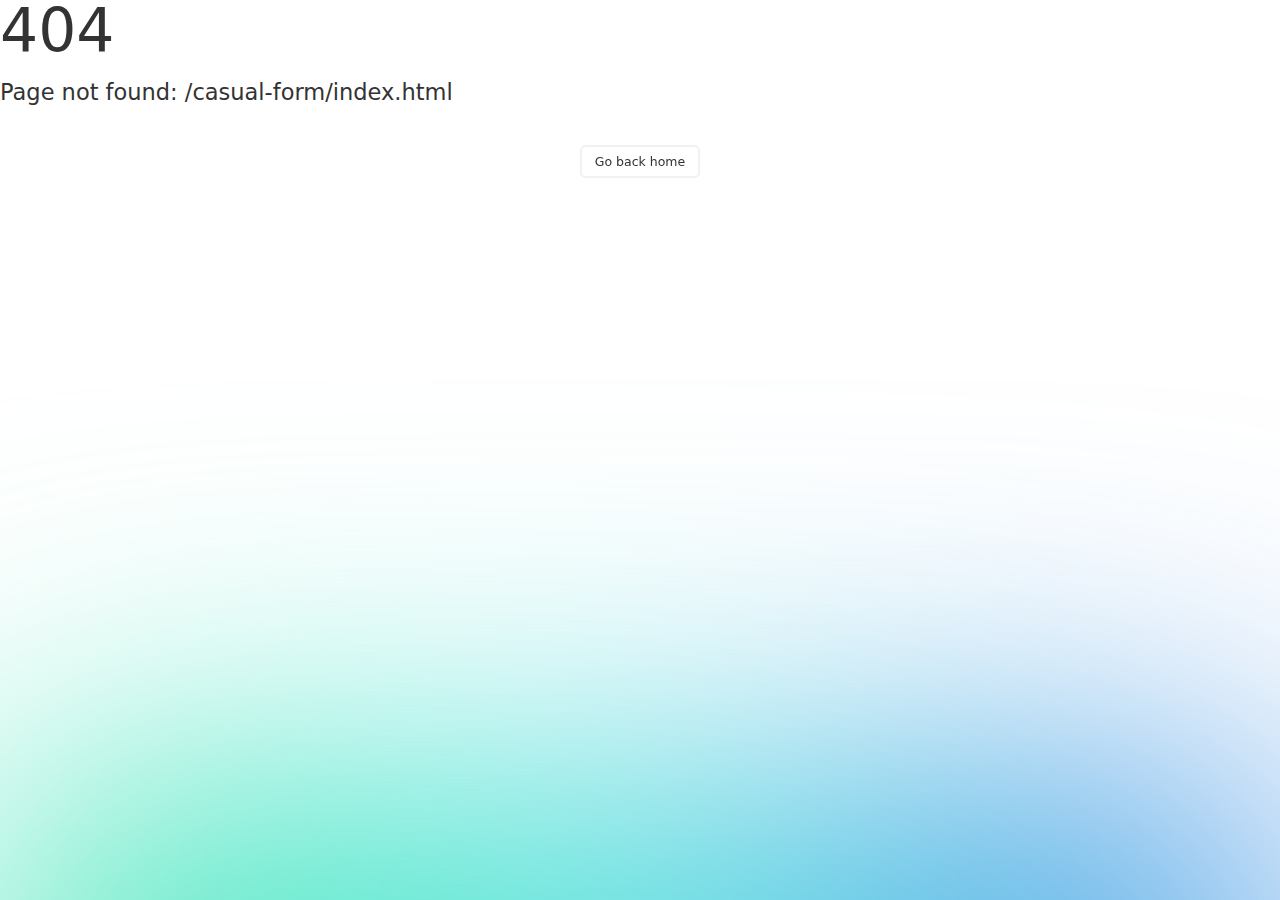
<file: casual-form/index.html>
<!DOCTYPE html><html  data-capo=""><head><meta charset="utf-8">
<meta name="viewport" content="width=device-width, initial-scale=1">
<title>カジュアル面談申し込み | 株式会社アルファ・ファイナンシャルプランナーズ</title>
<style>@import url("https://fonts.googleapis.com/css2?family=Noto+Sans+JP:wght@300;400;700&display=swap");:root{--mainColor:#01abbb;--subColor:#e7f6f8;--bgColor:#f4f4f4;--textColor:#333;--subbtnColor:#242a32;--whiteColor:#fff}*,:after,:before{box-sizing:inherit}html{box-sizing:border-box;font-family:Noto Sans JP,Hiragino Kaku Gothic ProN,Meiryo,sans-serif;font-size:62.5%}body{background-color:var(--whiteColor);color:var(--textColor);font-size:1.6rem;margin:0;padding:0}h1{font-size:clamp(2.6rem,1.162rem + 4.05vw,4.2rem)}h2{font-size:3.2rem}h1,h2,h3,h4,h5{font-weight:700;margin:0}p{font-size:1.6rem;margin:0}img{height:auto;width:100%}.bg-gray{background-color:var(--bgColor)}a{cursor:pointer;display:block}.content{margin-left:auto;margin-right:auto;padding-left:15px;padding-right:15px;width:100%}.sections,.sections.pt-15{padding:40px 0}@media (min-width:576px){.content{max-width:540px;width:100%}}@media (min-width:768px){.content{max-width:720px}.sections{padding:80px 0}.sections.pt-15{padding-top:15%}.sections.pb-15{padding-bottom:15%}}@media (min-width:992px){.content{max-width:960px}}@media (min-width:1200px){.content{max-width:1140px}}.title_area{margin-bottom:50px}.title_area span{color:var(--mainColor);font-size:1.8rem;font-weight:700;padding-left:3rem;position:relative}.title_area span:before{background-color:#01abbb;content:"";height:10px;left:5%;position:absolute;top:35%;transform:translateY(-35%);-webkit-transform:translateY(-35%);-ms-transform:translateY(-35%);transform:rotate(45deg);transform-origin:center;width:10px}a.btn.black-btn{background-color:var(--subbtnColor);border:1px solid var(--subbtnColor);border-radius:9999px;color:var(--whiteColor);cursor:pointer;display:inline-block;font-size:1.6rem;letter-spacing:.1em;line-height:1.5;padding:1rem 4rem;position:relative;text-align:center;text-decoration:none;transition:all .3s;-webkit-user-select:none;-moz-user-select:none;user-select:none;vertical-align:middle;width:-moz-fit-content;width:fit-content}.column{display:flex;flex-wrap:wrap;margin-left:-15px;margin-right:-15px}[class*=col-]{padding-left:15px;padding-right:15px;position:relative;width:100%}.col-1{flex:0 0 8.333333%;max-width:8.333333%}.col-2{flex:0 0 16.666667%;max-width:16.666667%}.col-3{flex:0 0 25%;max-width:25%}.col-4{flex:0 0 33.333333%;max-width:33.333333%}.col-5{flex:0 0 41.666667%;max-width:41.666667%}.col-6{flex:0 0 50%;max-width:50%}.col-7{flex:0 0 58.333333%;max-width:58.333333%}.col-8{flex:0 0 66.666667%;max-width:66.666667%}.col-9{flex:0 0 75%;max-width:75%}.col-10{flex:0 0 83.333333%;max-width:83.333333%}.col-11{flex:0 0 91.666667%;max-width:91.666667%}.col-12{flex:0 0 100%;max-width:100%}.pt-1{padding-top:1%}.pt-2{padding-top:2%}.pt-3{padding-top:3%}.pt-4{padding-top:4%}.pt-5{padding-top:5%}.pt-6{padding-top:6%}.pt-7{padding-top:7%}.pt-8{padding-top:8%}.pt-9{padding-top:9%}.pt-10{padding-top:10%}.pt-11{padding-top:11%}.pt-12{padding-top:12%}.pt-13{padding-top:13%}.pt-14{padding-top:14%}.pt-15{padding-top:15%}.sp_br{display:none}.pc_br{display:block}@media (max-width:768px){.col-1,.col-10,.col-11,.col-12,.col-2,.col-3,.col-4,.col-5,.col-6,.col-7,.col-8,.col-9{flex:0 0 100%;max-width:100%}.title_area{margin-bottom:25px}}@media (max-width:468px){h2{font-size:2.6rem}.sp_br{display:block}.pc_br{display:none}}.mission-area{font-size:1.8rem;line-height:3.2rem;margin:0 auto;width:65%}.literacy-wrap{padding-top:3rem}.literacy-wrap ul{padding:0}.literacy-wrap ul li{border-bottom:1px solid;display:flex;gap:30px;list-style:none;margin-bottom:3rem;padding-bottom:3rem}.literacy-wrap ul li img{height:18vw;max-height:220px;max-width:320px;min-height:180px;min-width:300px;-o-object-fit:cover;object-fit:cover;width:40%}.literacy-wrap ul li h3{font-size:2.7rem}.literacy-wrap ul li span{color:var(--mainColor);font-size:1.8rem;font-weight:700}.literacy-wrap ul li p{font-size:1.6rem;line-height:1.6;margin-top:1.5rem}.literacy-wrap ul li .text-area{width:70%}@media (max-width:468px){.mission-area{width:100%}.literacy-wrap ul li{flex-direction:column}.literacy-wrap ul li .text-area{width:100%}.literacy-wrap ul li img{height:100%;max-height:inherit;max-width:inherit;min-height:inherit;min-width:inherit;-o-object-fit:cover;object-fit:cover;width:100%}}</style>
<style>header[data-v-71bcbacc]{font-size:1.4rem;position:absolute;top:10px;width:100%}.header_flex[data-v-71bcbacc]{display:flex;justify-content:space-between;max-width:1400px;padding:10px 0}header img[data-v-71bcbacc]{width:180px}header .navigation[data-v-71bcbacc]{display:flex;gap:20px;transition:transform .3s ease-in-out}header ul[data-v-71bcbacc]{margin:0;padding:0}header ul li[data-v-71bcbacc]{font-weight:700;list-style:none;margin-bottom:10px}header ul li.cv-area-mobile[data-v-71bcbacc]{display:none}header .navigation a button[data-v-71bcbacc]{background-color:var(--mainColor);border:1px solid var(--mainColor);border-radius:9999px;color:var(--whiteColor);cursor:pointer;font-weight:700;height:-moz-fit-content;height:fit-content;padding:5px 25px;transition:all .6s}header .navigation a button[data-v-71bcbacc]:hover{background-color:var(--whiteColor);color:var(--mainColor)}header .navigation button a[data-v-71bcbacc],header ul li a[data-v-71bcbacc]{color:var(--textColor);font-weight:400;text-decoration:none}.cv-area[data-v-71bcbacc]{display:flex;flex-flow:column;gap:10px}.cv-area a:last-child button[data-v-71bcbacc]{background-color:var(--whiteColor);border:1px solid var(--mainColor);color:var(--mainColor)}.cv-area a:last-child button[data-v-71bcbacc]:hover{background-color:var(--mainColor);color:var(--whiteColor)}.top-page a[data-v-71bcbacc]{color:var(--whiteColor)}.non-top-page a[data-v-71bcbacc]{color:var(--textColor)}.sp-nav[data-v-71bcbacc]{cursor:pointer;display:none;flex-direction:column;height:21px;justify-content:space-between;width:30px}.sp-nav span[data-v-71bcbacc]{background-color:var(--textColor);display:block;height:3px;transition:all .3s ease}@media (max-width:468px){header img[data-v-71bcbacc]{width:120px}.sp-nav[data-v-71bcbacc]{display:flex;z-index:9999}header .navigation[data-v-71bcbacc]{align-items:center;background-color:#fff;flex-direction:column;justify-content:center;left:0;padding-top:60px;position:fixed;right:0;top:0;transform:translateY(-100%);z-index:999}header .navigation.open[data-v-71bcbacc]{height:100vh;transform:translateY(0)}header .navigation nav[data-v-71bcbacc]{display:block;margin-bottom:20px;padding:0 3rem;text-align:center;width:100%}header ul[data-v-71bcbacc]{flex-direction:column;gap:10px}header ul li.cv-area-mobile[data-v-71bcbacc]{display:grid;gap:3rem;text-align:center}.cv-area[data-v-71bcbacc]{display:none}.sp-nav.open span[data-v-71bcbacc]:first-child{transform:translateY(9px) rotate(45deg)}.sp-nav.open span[data-v-71bcbacc]:nth-child(2){opacity:0}.sp-nav.open span[data-v-71bcbacc]:nth-child(3){transform:translateY(-9px) rotate(-45deg)}header ul li[data-v-71bcbacc]{font-size:1.8rem;margin-bottom:3rem}header .navigation button[data-v-71bcbacc]{font-size:1.6rem;padding:1rem}header .navigation button[data-v-71bcbacc]:last-child{background-color:var(--whiteColor);border:1px solid var(--mainColor);color:var(--mainColor)}.top-page a[data-v-71bcbacc]{color:var(--textColor)}}</style>
<style>.sub-heading.casual-page[data-v-3bbfe3f6]{align-items:end;height:320px;padding-bottom:50px}.sections.link.casual-page[data-v-3bbfe3f6],.sections.people-bg.casual-page[data-v-3bbfe3f6],.sub-thumbnail.casual-page[data-v-3bbfe3f6]{display:none}.form-wrap[data-v-3bbfe3f6]{margin:0 auto;max-width:75%;padding:3rem}.form-wrap h6[data-v-3bbfe3f6]{font-size:1.6rem}</style>
<style>.sub-heading[data-v-77fc9c78]{align-items:center;background-color:var(--subColor);display:flex;height:440px}.sub-heading .sub-title h2[data-v-77fc9c78]{font-size:4.2rem}.sub-heading .sub-title span[data-v-77fc9c78]{color:var(--mainColor);font-size:2.4rem;font-weight:700}.sub-thumbnail[data-v-77fc9c78]{margin-top:-90px}.sub-thumbnail img[data-v-77fc9c78],.sub-thumbnail video[data-v-77fc9c78]{border-radius:20px;display:block;height:450px;-o-object-fit:cover;object-fit:cover;width:100%}@media (max-width:768px){.sub-heading[data-v-77fc9c78]{height:350px}.sub-heading .sub-title h2[data-v-77fc9c78]{font-size:3.2rem}.sub-heading .sub-title span[data-v-77fc9c78]{font-size:1.8rem}.sub-thumbnail img[data-v-77fc9c78],.sub-thumbnail video[data-v-77fc9c78]{height:350px}}@media (max-width:468px){.sub-thumbnail img[data-v-77fc9c78],.sub-thumbnail video[data-v-77fc9c78]{height:200px}.sub-heading[data-v-77fc9c78]{height:300px}}.entry-page .sub-heading[data-v-77fc9c78]{background-color:#f0f0f0}.casual-page .sub-thumbnail[data-v-77fc9c78]{border-radius:0}</style>
<style>.breadcrumb[data-v-dd4decce]{background-color:transparent;display:flex;flex-wrap:wrap;list-style:none;margin-bottom:0;padding:10px 0}.breadcrumb-item+.breadcrumb-item[data-v-dd4decce]:before{color:#6c757d;content:"/";padding:0 5px}.breadcrumb-item.active[data-v-dd4decce]{color:#6c757d}.breadcrumb a[data-v-dd4decce]{color:var(--mainColor)}</style>
<style>.people-bg[data-v-ba61f227]{background-image:url(/_nuxt/people-bg.Cj_jE7FO.png);background-repeat:no-repeat;background-size:cover;height:100%;width:100%}.people-wrap ul li[data-v-ba61f227]{background-color:var(--whiteColor);border-radius:40px;display:flex;flex-flow:column;height:270px;list-style:none;opacity:.7;padding:30px 40px;position:relative;width:300px}.people-wrap ul li.career-item[data-v-ba61f227]{padding:0}.people-wrap ul li a[data-v-ba61f227]{display:none}.people-wrap ul li.is-visible.is-active>div[data-v-ba61f227]{color:var(--textColor);text-decoration:none}.people-wrap ul li.is-visible.is-active a[data-v-ba61f227],.people-wrap ul li>div[data-v-ba61f227]{color:var(--textColor);display:flex;flex-flow:column;padding:30px 40px;text-decoration:none}.people-wrap ul li.is-visible.is-active>div[data-v-ba61f227]{display:none}.people-wrap ul li.is-visible.is-active[data-v-ba61f227]{height:340px;opacity:1;width:350px}.people-wrap ul[data-v-ba61f227]{align-items:flex-end;display:flex;gap:35px;justify-content:center;padding:0}.people-wrap ul li[data-v-ba61f227]:before{background-image:url(/_nuxt/voice-mike.D3zucMOQ.png);background-size:contain;content:"";height:60px;position:absolute;right:30px;top:-30px;width:60px}.people-wrap ul li p[data-v-ba61f227]{font-weight:700;line-height:2.6rem;margin-bottom:1rem}.people-wrap ul li span[data-v-ba61f227]{color:#626060;font-size:1rem}.people-wrap ul li img[data-v-ba61f227]{height:70px;margin:3rem auto 0;width:70px}.people-wrap ul li.is-visible.is-active img[data-v-ba61f227]{height:100px;margin:3rem auto 0;width:100px}.career-item[data-v-ba61f227]{position:relative}.career-item .view-more[data-v-ba61f227]{bottom:0;color:var(--mainColor);font-weight:700;left:0;margin-right:3rem;opacity:0;padding:10px;position:absolute;right:0;text-align:right;transform:translateY(100%);transition:transform .3s ease,opacity .3s ease}.career-item.is-active:hover .view-more[data-v-ba61f227]{opacity:1;transform:translateY(-20%)}.people-wrap ul li>div img[data-v-ba61f227],.people-wrap ul li>div span[data-v-ba61f227]{display:flex}@media (max-width:768px){.people-wrap ul li.splide__slide[data-v-ba61f227],.people-wrap ul li.splide__slide.is-active[data-v-ba61f227]{height:340px;width:100%}}</style>
<style>.people-wrap .splide__track{padding-top:3rem}.people-wrap ul{align-items:flex-end}@media (max-width:768px){.people-wrap ul li.splide__slide,.people-wrap ul li.splide__slide.is-active{height:340px;width:100%}.people-wrap .splide-page.is-active{background:#abedf3}}</style>
<style>.link-area{display:flex;gap:40px}.link-box{flex:1}.img-title{border-radius:10px;display:flex;flex-flow:column;gap:0;justify-content:end;min-height:20vw;overflow:hidden;padding:20px;position:relative}.img-title,.img-title:before{background-size:cover;transition:transform .3s ease-in-out}.img-title:before{background-position:50%;content:"";height:100%;left:0;position:absolute;top:0;width:100%;z-index:-1}.img-title.requirements:before{background-image:url(/images/requirements.png)}.img-title.faq:before{background-image:url(/images/AdobeStock_845155743_Preview.jpeg)}.img-title h2{font-size:2.4rem;font-weight:400;z-index:1}.link-area a{color:var(--whiteColor);position:relative;text-decoration:none}.link-area a:before{background-color:hsla(0,0%,100%,.5);border-radius:50%;content:"";height:48px;position:absolute;right:20px;top:20px;transition:all .6s;width:48px}.link-area a:after{background-image:url(/images/link-icon-black.svg);background-repeat:no-repeat;background-size:contain;content:"";height:11px;position:absolute;right:35px;top:39px;width:15px}.img-title:hover:before{transform:scale(1.1)}.link-area a:hover:before{background-color:var(--whiteColor)}@media (max-width:768px){.img-title{height:230px}.link-area{flex-direction:column}}</style>
<style>footer[data-v-f91b97a1]{background-color:#1f1f1f;color:var(--whiteColor);padding:40px 0 35px}footer h2[data-v-f91b97a1]{font-size:clamp(1.8rem,1.261rem + 1.52vw,2.4rem)}footer a[data-v-f91b97a1]{text-decoration:none}footer nav[data-v-f91b97a1]{display:flex;margin-top:30px}footer nav ul[data-v-f91b97a1]{flex:1;margin:0;padding:0}footer nav ul li[data-v-f91b97a1]{list-style:none}footer nav ul li[data-v-f91b97a1]:first-child{margin-bottom:10px}footer nav ul li a[data-v-f91b97a1]{color:var(--whiteColor)}footer nav ul li ul[data-v-f91b97a1]{padding-left:20px}footer nav ul li ul li[data-v-f91b97a1]{font-size:1.4rem;line-height:2.6rem}footer nav ul li ul li[data-v-f91b97a1]:first-child{font-weight:400;margin-bottom:0}footer nav ul li ul li a[data-v-f91b97a1]{color:#949494}footer nav ul li.main-menu[data-v-f91b97a1]{font-weight:700}.footer_bottom_list ul[data-v-f91b97a1]{display:flex;padding:0}.footer_bottom_list ul li[data-v-f91b97a1]{list-style:none;margin:0;padding:10px 20px;position:relative}.footer_bottom_list ul li[data-v-f91b97a1]:first-child{padding:10px 20px 10px 0}.footer_bottom_list ul li[data-v-f91b97a1]:before{border-right:1px solid #949494;bottom:0;content:"";display:block;height:10px;left:0;margin:auto;position:absolute;top:5px;width:0}.footer_bottom_list ul li[data-v-f91b97a1]:first-of-type:before{content:none}.footer_bottom_list ul li a[data-v-f91b97a1]{color:#949494;font-size:1.2rem;text-decoration:underline}@media (max-width:468px){footer nav[data-v-f91b97a1]{flex-wrap:wrap;gap:2rem}footer nav ul[data-v-f91b97a1]{flex:1 0 46%}footer nav ul li ul[data-v-f91b97a1]{padding-left:0}.footer_bottom_list ul[data-v-f91b97a1]{align-items:center;flex-flow:column}.footer_bottom_list ul li[data-v-f91b97a1]:before{content:none}.footer_bottom_list ul li a[data-v-f91b97a1]{font-size:1.4rem}}</style>
<link rel="stylesheet" href="/_nuxt/entry.Bw2HmfXH.css">
<link rel="stylesheet" href="/_nuxt/splide.U4EzRbvU.css">
<link rel="stylesheet" href="/_nuxt/SubContent.C2c8nISR.css">
<link rel="preload" as="fetch" crossorigin="anonymous" href="/casual-form/_payload.json?3f242f46-e198-4749-8e4e-da0c95307e35">
<link rel="modulepreload" as="script" crossorigin href="/_nuxt/YPaSl4sB.js">
<link rel="modulepreload" as="script" crossorigin href="/_nuxt/D1b_pjAd.js">
<link rel="modulepreload" as="script" crossorigin href="/_nuxt/CQhMf4FU.js">
<link rel="modulepreload" as="script" crossorigin href="/_nuxt/DlAUqK2U.js">
<link rel="modulepreload" as="script" crossorigin href="/_nuxt/D7NSSEyZ.js">
<link rel="modulepreload" as="script" crossorigin href="/_nuxt/DXmQE6ZU.js">
<link rel="modulepreload" as="script" crossorigin href="/_nuxt/DkBwlbym.js">
<link rel="modulepreload" as="script" crossorigin href="/_nuxt/B3mHvTrp.js">
<link rel="modulepreload" as="script" crossorigin href="/_nuxt/DELjRPny.js">
<link rel="prefetch" as="script" crossorigin href="/_nuxt/DTjLDZrF.js">
<link rel="prefetch" as="script" crossorigin href="/_nuxt/CI1XFI_q.js">
<link rel="prefetch" as="image" type="image/png" href="/_nuxt/people-icon01.Cj8Yex55.png">
<link rel="prefetch" as="image" type="image/png" href="/_nuxt/people-bg.Cj_jE7FO.png">
<link rel="prefetch" as="image" type="image/png" href="/_nuxt/voice-mike.D3zucMOQ.png">
<link rel="prefetch" as="image" type="image/png" href="/_nuxt/people-icon02.8_2AJIHa.png">
<meta name="description" content="私たちと一緒に金融リテラシーの向上に貢献しませんか？">
<script type="module" src="/_nuxt/YPaSl4sB.js" crossorigin></script></head><body><div id="__nuxt"><div data-v-f9da7bcc><header class="non-top-page" data-v-f9da7bcc data-v-71bcbacc><div class="content" data-v-71bcbacc><div class="header_flex" data-v-71bcbacc><div class="logo" data-v-71bcbacc><a href="/" class="" data-v-71bcbacc><img src="https://alphardic.com/wp/wp-content/themes/alphardic/images/alpha_logo.png" alt="アルファ・ファイナンシャルプランナーズ" data-v-71bcbacc></a></div><div class="navigation" data-v-71bcbacc><nav data-v-71bcbacc><ul data-v-71bcbacc><li data-v-71bcbacc><a href="/about" class="" data-v-71bcbacc>会社を知る</a></li><li data-v-71bcbacc><a href="/works" class="" data-v-71bcbacc>私たちの働き方</a></li><li data-v-71bcbacc><a href="/merit" class="" data-v-71bcbacc>働くメリット</a></li><li data-v-71bcbacc><a href="/career" class="" data-v-71bcbacc>募集要項・選考フロー</a></li><li class="cv-area-mobile" data-v-71bcbacc><a href="/entry/" class="" data-v-71bcbacc><button data-v-71bcbacc>エントリー</button></a><a href="/casual/" class="" data-v-71bcbacc><button data-v-71bcbacc>カジュアル面談</button></a></li></ul></nav><div id="animatedBox" class="cv-area" data-v-71bcbacc><a href="/entry/" class="" data-v-71bcbacc><button data-v-71bcbacc>エントリー</button></a><a href="/casual/" class="" data-v-71bcbacc><button data-v-71bcbacc>カジュアル面談</button></a></div></div><div class="sp-nav" data-v-71bcbacc><span data-v-71bcbacc></span><span data-v-71bcbacc></span><span data-v-71bcbacc></span></div></div></div></header><div data-v-3bbfe3f6><div data-v-3bbfe3f6 data-v-77fc9c78><div class="sub-heading casual-form-page" data-v-77fc9c78><div class="content" data-v-77fc9c78><div class="sub-title" data-v-77fc9c78><h2 data-v-77fc9c78>カジュアル面談申し込み</h2><span data-v-77fc9c78>CASUAL APPLICATION</span></div><nav aria-label="breadcrumb" data-v-77fc9c78 data-v-dd4decce><ol class="breadcrumb" data-v-dd4decce><li class="breadcrumb-item" data-v-dd4decce><a href="/" class="" data-v-dd4decce>Home</a></li><li class="breadcrumb-item active" aria-current="page" data-v-dd4decce>カジュアル面談申し込み</li></ol></nav></div></div><div class="content" data-v-77fc9c78><!----></div></div><section class="sections" data-v-3bbfe3f6><div class="content" data-v-3bbfe3f6><div class="form-wrap" data-v-3bbfe3f6><div id="hubspot-form" data-v-3bbfe3f6></div></div></div></section></div><section class="sections people-bg casual-form-page" data-v-f9da7bcc data-v-ba61f227><div class="content" data-v-ba61f227><div class="title_area" data-v-ba61f227><h2 data-v-ba61f227>人を知る</h2><span data-v-ba61f227>MEMBER</span></div></div><div class="mobile people-wrap" data-v-ba61f227><div class="splide" data-v-ba61f227><div class="splide__track"><ul class="splide__list"><!--[--><!--[--><li class="splide__slide career-item" data-v-ba61f227><!--[--><a href="/people/single-post01" class="" data-v-ba61f227><p data-v-ba61f227>海外投資不動産の案件など仲介としての幅を広げたい</p><span data-v-ba61f227>不動産営業</span><img src="/_nuxt/people-icon02.8_2AJIHa.png" alt="田中" data-v-ba61f227><div class="view-more" data-v-ba61f227>View More</div></a><div data-v-ba61f227><p data-v-ba61f227>海外投資不動産の案件など仲介としての幅を広げたい</p><span data-v-ba61f227>不動産営業</span><img src="/_nuxt/people-icon02.8_2AJIHa.png" alt="田中" data-v-ba61f227><div class="view-more" data-v-ba61f227>View More</div></div><!--]--></li><li class="splide__slide career-item" data-v-ba61f227><!--[--><a href="/people/single-post02" class="" data-v-ba61f227><p data-v-ba61f227>業務に伴う今まで知らなかった知識を習得できることはとても面白い</p><span data-v-ba61f227>不動産営業</span><img src="/_nuxt/people-icon01.Cj8Yex55.png" alt="田中" data-v-ba61f227><div class="view-more" data-v-ba61f227>View More</div></a><div data-v-ba61f227><p data-v-ba61f227>業務に伴う今まで知らなかった知識を習得できることはとても面白い</p><span data-v-ba61f227>不動産営業</span><img src="/_nuxt/people-icon01.Cj8Yex55.png" alt="田中" data-v-ba61f227><div class="view-more" data-v-ba61f227>View More</div></div><!--]--></li><li class="splide__slide career-item" data-v-ba61f227><!--[--><a href="/people/single-post03" class="" data-v-ba61f227><p data-v-ba61f227>誠実な対応を心がけることを常に意識</p><span data-v-ba61f227>不動産営業</span><img src="/_nuxt/people-icon01.Cj8Yex55.png" alt="田中" data-v-ba61f227><div class="view-more" data-v-ba61f227>View More</div></a><div data-v-ba61f227><p data-v-ba61f227>誠実な対応を心がけることを常に意識</p><span data-v-ba61f227>不動産営業</span><img src="/_nuxt/people-icon01.Cj8Yex55.png" alt="田中" data-v-ba61f227><div class="view-more" data-v-ba61f227>View More</div></div><!--]--></li><!--]--><!--]--></ul></div></div></div></section><section class="sections link casual-form" data-v-f9da7bcc><div class="content"><div class="link-area"><div class="link-box"><a href="/career" class=""><div class="img-title requirements"><h2>募集要項・選考フロー</h2><span>REQUIREMENTS</span></div></a></div><div class="link-box"><a href="/casual" class=""><div class="img-title faq"><h2>カジュアル面談</h2><span>CASUAL</span></div></a></div></div></div></section><footer data-v-f9da7bcc data-v-f91b97a1><div class="content" data-v-f91b97a1><h2 data-v-f91b97a1>アルファ・ファイナンシャルプランナーズ <br class="sp_br" data-v-f91b97a1>キャリア採用</h2><nav data-v-f91b97a1><ul data-v-f91b97a1><li class="main-menu" data-v-f91b97a1><a href="/about" class="" data-v-f91b97a1>会社を知る</a></li><li data-v-f91b97a1><ul data-v-f91b97a1><li data-v-f91b97a1><a href="/about#value" class="" data-v-f91b97a1>#私たちの価値観</a></li><li data-v-f91b97a1><a href="/about#financial-literacy" class="" data-v-f91b97a1>#金融リテラシーの向上と業界変革</a></li><li data-v-f91b97a1><a href="/about#diversification" class="" data-v-f91b97a1>#多角化と持続的成長</a></li><li data-v-f91b97a1><a href="/about#stability" class="" data-v-f91b97a1>#企業の安定性と将来性</a></li><li data-v-f91b97a1><a href="/about#top-message" class="" data-v-f91b97a1>#トップメッセージ</a></li></ul></li></ul><ul data-v-f91b97a1><li class="main-menu" data-v-f91b97a1><a href="/merit" class="" data-v-f91b97a1>働くメリット</a></li><li data-v-f91b97a1><ul data-v-f91b97a1><li data-v-f91b97a1><a href="/merit#benefits" class="" data-v-f91b97a1>#魅力的な給与と福利厚生</a></li><li data-v-f91b97a1><a href="/merit#hybrid-work" class="" data-v-f91b97a1>#ハイブリッドワークの推進</a></li><li data-v-f91b97a1><a href="/merit#leadership" class="" data-v-f91b97a1>#透明性の高いリーダーシップ</a></li></ul></li></ul><ul data-v-f91b97a1><li class="main-menu" data-v-f91b97a1><a href="/works" class="" data-v-f91b97a1>私たちの働き方</a></li><li data-v-f91b97a1><ul data-v-f91b97a1><li data-v-f91b97a1><a href="/works#work-life-balance" class="" data-v-f91b97a1>#ワークライフバランスの実現</a></li><li data-v-f91b97a1><a href="/works#career-growth" class="" data-v-f91b97a1>#キャリア成長と学習機会</a></li></ul></li></ul><ul data-v-f91b97a1><li class="main-menu" data-v-f91b97a1><a href="/faq" class="" data-v-f91b97a1>よくある質問</a></li><li class="main-menu" data-v-f91b97a1><a href="/career" class="" data-v-f91b97a1>募集要項・選考フロー</a></li></ul></nav><div class="footer_bottom_list" data-v-f91b97a1><ul data-v-f91b97a1><li data-v-f91b97a1><a href="https://alphardic.com/privacypolicy/" target="_blank" data-v-f91b97a1>プライバシーポリシー</a></li><li data-v-f91b97a1><a href="https://alphardic.com/privacypolicy/security/" target="_blank" data-v-f91b97a1>情報セキュリティ基本方針</a></li><li data-v-f91b97a1><a href="https://alphardic.com/" target="_blank" data-v-f91b97a1>コーポレートサイト</a></li></ul></div></div></footer></div></div><div id="teleports"></div><script type="application/json" data-nuxt-data="nuxt-app" data-ssr="true" id="__NUXT_DATA__" data-src="/casual-form/_payload.json?3f242f46-e198-4749-8e4e-da0c95307e35">[{"state":1,"once":3,"_errors":4,"serverRendered":6,"path":7,"prerenderedAt":8},["Reactive",2],{},["Set"],["ShallowReactive",5],{},true,"/casual-form",1728285230251]</script>
<script>window.__NUXT__={};window.__NUXT__.config={public:{},app:{baseURL:"/",buildId:"3f242f46-e198-4749-8e4e-da0c95307e35",buildAssetsDir:"/_nuxt/",cdnURL:""}}</script></body></html>
</file>
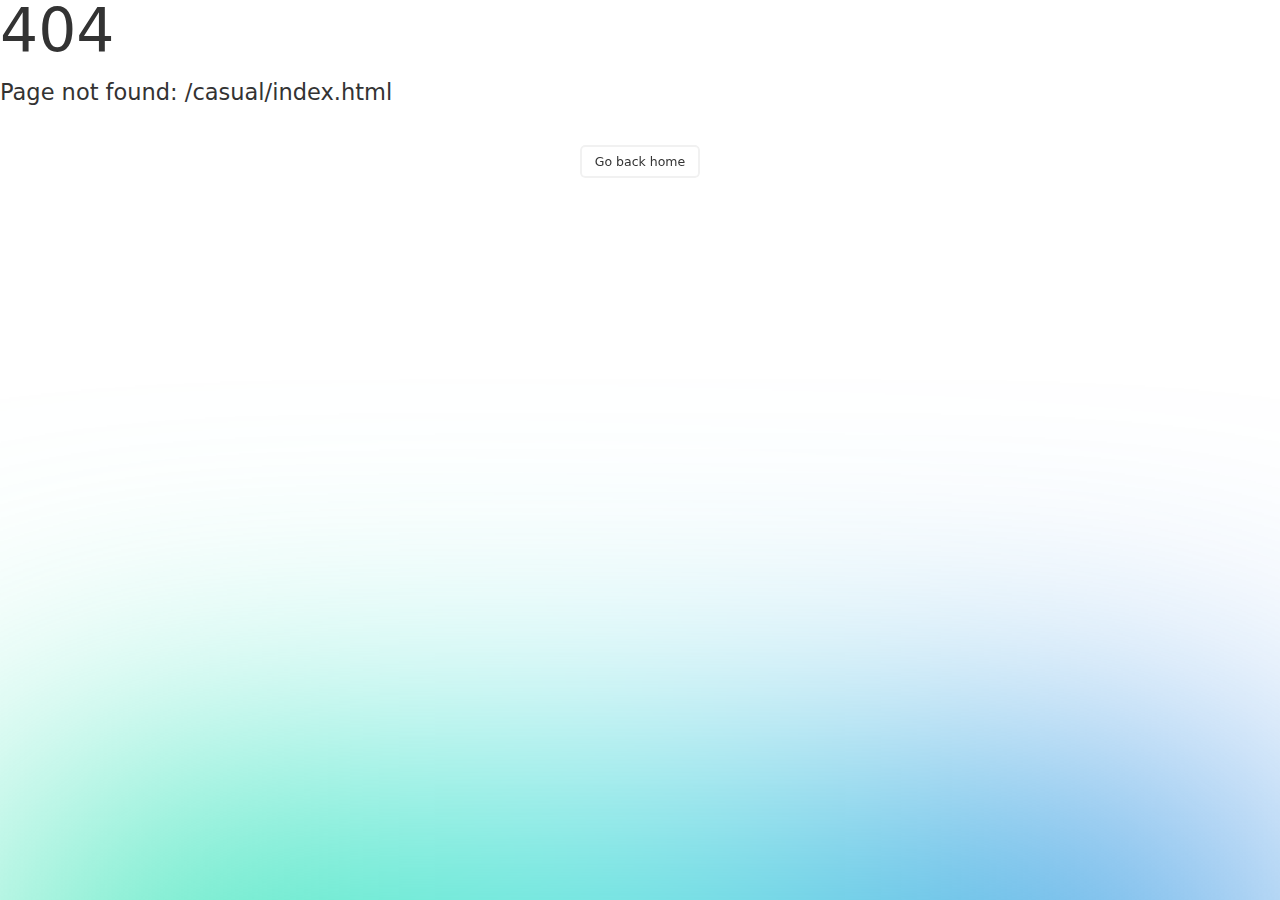
<file: casual/index.html>
<!DOCTYPE html><html  data-capo=""><head><meta charset="utf-8">
<meta name="viewport" content="width=device-width, initial-scale=1">
<title>カジュアル面談 | 株式会社アルファ・ファイナンシャルプランナーズ</title>
<style>@import url("https://fonts.googleapis.com/css2?family=Noto+Sans+JP:wght@300;400;700&display=swap");:root{--mainColor:#01abbb;--subColor:#e7f6f8;--bgColor:#f4f4f4;--textColor:#333;--subbtnColor:#242a32;--whiteColor:#fff}*,:after,:before{box-sizing:inherit}html{box-sizing:border-box;font-family:Noto Sans JP,Hiragino Kaku Gothic ProN,Meiryo,sans-serif;font-size:62.5%}body{background-color:var(--whiteColor);color:var(--textColor);font-size:1.6rem;margin:0;padding:0}h1{font-size:clamp(2.6rem,1.162rem + 4.05vw,4.2rem)}h2{font-size:3.2rem}h1,h2,h3,h4,h5{font-weight:700;margin:0}p{font-size:1.6rem;margin:0}img{height:auto;width:100%}.bg-gray{background-color:var(--bgColor)}a{cursor:pointer;display:block}.content{margin-left:auto;margin-right:auto;padding-left:15px;padding-right:15px;width:100%}.sections,.sections.pt-15{padding:40px 0}@media (min-width:576px){.content{max-width:540px;width:100%}}@media (min-width:768px){.content{max-width:720px}.sections{padding:80px 0}.sections.pt-15{padding-top:15%}.sections.pb-15{padding-bottom:15%}}@media (min-width:992px){.content{max-width:960px}}@media (min-width:1200px){.content{max-width:1140px}}.title_area{margin-bottom:50px}.title_area span{color:var(--mainColor);font-size:1.8rem;font-weight:700;padding-left:3rem;position:relative}.title_area span:before{background-color:#01abbb;content:"";height:10px;left:5%;position:absolute;top:35%;transform:translateY(-35%);-webkit-transform:translateY(-35%);-ms-transform:translateY(-35%);transform:rotate(45deg);transform-origin:center;width:10px}a.btn.black-btn{background-color:var(--subbtnColor);border:1px solid var(--subbtnColor);border-radius:9999px;color:var(--whiteColor);cursor:pointer;display:inline-block;font-size:1.6rem;letter-spacing:.1em;line-height:1.5;padding:1rem 4rem;position:relative;text-align:center;text-decoration:none;transition:all .3s;-webkit-user-select:none;-moz-user-select:none;user-select:none;vertical-align:middle;width:-moz-fit-content;width:fit-content}.column{display:flex;flex-wrap:wrap;margin-left:-15px;margin-right:-15px}[class*=col-]{padding-left:15px;padding-right:15px;position:relative;width:100%}.col-1{flex:0 0 8.333333%;max-width:8.333333%}.col-2{flex:0 0 16.666667%;max-width:16.666667%}.col-3{flex:0 0 25%;max-width:25%}.col-4{flex:0 0 33.333333%;max-width:33.333333%}.col-5{flex:0 0 41.666667%;max-width:41.666667%}.col-6{flex:0 0 50%;max-width:50%}.col-7{flex:0 0 58.333333%;max-width:58.333333%}.col-8{flex:0 0 66.666667%;max-width:66.666667%}.col-9{flex:0 0 75%;max-width:75%}.col-10{flex:0 0 83.333333%;max-width:83.333333%}.col-11{flex:0 0 91.666667%;max-width:91.666667%}.col-12{flex:0 0 100%;max-width:100%}.pt-1{padding-top:1%}.pt-2{padding-top:2%}.pt-3{padding-top:3%}.pt-4{padding-top:4%}.pt-5{padding-top:5%}.pt-6{padding-top:6%}.pt-7{padding-top:7%}.pt-8{padding-top:8%}.pt-9{padding-top:9%}.pt-10{padding-top:10%}.pt-11{padding-top:11%}.pt-12{padding-top:12%}.pt-13{padding-top:13%}.pt-14{padding-top:14%}.pt-15{padding-top:15%}.sp_br{display:none}.pc_br{display:block}@media (max-width:768px){.col-1,.col-10,.col-11,.col-12,.col-2,.col-3,.col-4,.col-5,.col-6,.col-7,.col-8,.col-9{flex:0 0 100%;max-width:100%}.title_area{margin-bottom:25px}}@media (max-width:468px){h2{font-size:2.6rem}.sp_br{display:block}.pc_br{display:none}}.mission-area{font-size:1.8rem;line-height:3.2rem;margin:0 auto;width:65%}.literacy-wrap{padding-top:3rem}.literacy-wrap ul{padding:0}.literacy-wrap ul li{border-bottom:1px solid;display:flex;gap:30px;list-style:none;margin-bottom:3rem;padding-bottom:3rem}.literacy-wrap ul li img{height:18vw;max-height:220px;max-width:320px;min-height:180px;min-width:300px;-o-object-fit:cover;object-fit:cover;width:40%}.literacy-wrap ul li h3{font-size:2.7rem}.literacy-wrap ul li span{color:var(--mainColor);font-size:1.8rem;font-weight:700}.literacy-wrap ul li p{font-size:1.6rem;line-height:1.6;margin-top:1.5rem}.literacy-wrap ul li .text-area{width:70%}@media (max-width:468px){.mission-area{width:100%}.literacy-wrap ul li{flex-direction:column}.literacy-wrap ul li .text-area{width:100%}.literacy-wrap ul li img{height:100%;max-height:inherit;max-width:inherit;min-height:inherit;min-width:inherit;-o-object-fit:cover;object-fit:cover;width:100%}}</style>
<style>header[data-v-71bcbacc]{font-size:1.4rem;position:absolute;top:10px;width:100%}.header_flex[data-v-71bcbacc]{display:flex;justify-content:space-between;max-width:1400px;padding:10px 0}header img[data-v-71bcbacc]{width:180px}header .navigation[data-v-71bcbacc]{display:flex;gap:20px;transition:transform .3s ease-in-out}header ul[data-v-71bcbacc]{margin:0;padding:0}header ul li[data-v-71bcbacc]{font-weight:700;list-style:none;margin-bottom:10px}header ul li.cv-area-mobile[data-v-71bcbacc]{display:none}header .navigation a button[data-v-71bcbacc]{background-color:var(--mainColor);border:1px solid var(--mainColor);border-radius:9999px;color:var(--whiteColor);cursor:pointer;font-weight:700;height:-moz-fit-content;height:fit-content;padding:5px 25px;transition:all .6s}header .navigation a button[data-v-71bcbacc]:hover{background-color:var(--whiteColor);color:var(--mainColor)}header .navigation button a[data-v-71bcbacc],header ul li a[data-v-71bcbacc]{color:var(--textColor);font-weight:400;text-decoration:none}.cv-area[data-v-71bcbacc]{display:flex;flex-flow:column;gap:10px}.cv-area a:last-child button[data-v-71bcbacc]{background-color:var(--whiteColor);border:1px solid var(--mainColor);color:var(--mainColor)}.cv-area a:last-child button[data-v-71bcbacc]:hover{background-color:var(--mainColor);color:var(--whiteColor)}.top-page a[data-v-71bcbacc]{color:var(--whiteColor)}.non-top-page a[data-v-71bcbacc]{color:var(--textColor)}.sp-nav[data-v-71bcbacc]{cursor:pointer;display:none;flex-direction:column;height:21px;justify-content:space-between;width:30px}.sp-nav span[data-v-71bcbacc]{background-color:var(--textColor);display:block;height:3px;transition:all .3s ease}@media (max-width:468px){header img[data-v-71bcbacc]{width:120px}.sp-nav[data-v-71bcbacc]{display:flex;z-index:9999}header .navigation[data-v-71bcbacc]{align-items:center;background-color:#fff;flex-direction:column;justify-content:center;left:0;padding-top:60px;position:fixed;right:0;top:0;transform:translateY(-100%);z-index:999}header .navigation.open[data-v-71bcbacc]{height:100vh;transform:translateY(0)}header .navigation nav[data-v-71bcbacc]{display:block;margin-bottom:20px;padding:0 3rem;text-align:center;width:100%}header ul[data-v-71bcbacc]{flex-direction:column;gap:10px}header ul li.cv-area-mobile[data-v-71bcbacc]{display:grid;gap:3rem;text-align:center}.cv-area[data-v-71bcbacc]{display:none}.sp-nav.open span[data-v-71bcbacc]:first-child{transform:translateY(9px) rotate(45deg)}.sp-nav.open span[data-v-71bcbacc]:nth-child(2){opacity:0}.sp-nav.open span[data-v-71bcbacc]:nth-child(3){transform:translateY(-9px) rotate(-45deg)}header ul li[data-v-71bcbacc]{font-size:1.8rem;margin-bottom:3rem}header .navigation button[data-v-71bcbacc]{font-size:1.6rem;padding:1rem}header .navigation button[data-v-71bcbacc]:last-child{background-color:var(--whiteColor);border:1px solid var(--mainColor);color:var(--mainColor)}.top-page a[data-v-71bcbacc]{color:var(--textColor)}}</style>
<style>.sub-heading.casual-page[data-v-0fea9f05]{align-items:end;height:320px;padding-bottom:50px}.sections.link.casual-page[data-v-0fea9f05],.sections.people-bg.casual-page[data-v-0fea9f05],.sub-thumbnail.casual-page[data-v-0fea9f05]{display:none}.casual-main[data-v-0fea9f05]{margin-bottom:10rem}.casual-main .casual-subheading[data-v-0fea9f05]{display:grid;gap:5rem;grid-template-columns:1fr 1.5fr}.casual-main .casual-subheading h2[data-v-0fea9f05]{font-size:2rem;line-height:3.6rem;margin-bottom:3rem}.casual-sub-text[data-v-0fea9f05]{margin-top:10rem}.casual-sub-text p[data-v-0fea9f05]{margin-bottom:5rem}.casual-sub-text a[data-v-0fea9f05]{background-color:var(--whiteColor);border:1px solid var(--mainColor);border-radius:9999px;color:var(--mainColor);display:block;font-weight:700;max-width:370px;padding:2rem;text-align:center;text-decoration:none;transition:all .6s}.casual-sub-text a[data-v-0fea9f05]:hover{background-color:var(--mainColor);color:var(--whiteColor)}.casual-box[data-v-0fea9f05]{border-top:1px solid;display:flex;padding:5rem 0}.casual-title[data-v-0fea9f05]{width:45%}.casual-box h3[data-v-0fea9f05]{padding-left:30px;position:relative}.casual-box h3[data-v-0fea9f05]:before{background-color:var(--mainColor);content:"";height:3px;left:0;position:absolute;top:50%;transform:translateY(-50%);-webkit-transform:translateY(-50%);-ms-transform:translateY(-50%);width:20px}.casual-box .casual-text[data-v-0fea9f05]{line-height:1.6;width:55%}.casual-box .casual-text ul.first[data-v-0fea9f05]{margin:0}.casual-box .casual-text ul li[data-v-0fea9f05]{margin-bottom:1rem}.casual-box .casual-text ul li[data-v-0fea9f05]:last-child{margin-bottom:0}.casual-box:last-child h3[data-v-0fea9f05]{line-height:2;padding-left:0}.casual-box:last-child h3[data-v-0fea9f05]:before{content:none}.casual-text a[data-v-0fea9f05]{background-color:var(--mainColor);border:1px solid var(--mainColor);border-radius:9999px;color:var(--whiteColor);display:block;font-weight:700;margin:0 auto;max-width:370px;padding:2rem;text-align:center;text-decoration:none;transition:all .6s}.casual-text a[data-v-0fea9f05]:hover{background-color:var(--whiteColor);color:var(--mainColor)}@media (max-width:468px){.casual-box[data-v-0fea9f05]{flex-direction:column;gap:20px}.casual-box .casual-text[data-v-0fea9f05],.casual-title[data-v-0fea9f05]{width:100%}.casual-main .casual-subheading[data-v-0fea9f05]{grid-template-columns:auto}.casual-sub-text[data-v-0fea9f05]{margin-top:0}.casual-main[data-v-0fea9f05]{margin-bottom:5rem}}</style>
<style>.sub-heading[data-v-77fc9c78]{align-items:center;background-color:var(--subColor);display:flex;height:440px}.sub-heading .sub-title h2[data-v-77fc9c78]{font-size:4.2rem}.sub-heading .sub-title span[data-v-77fc9c78]{color:var(--mainColor);font-size:2.4rem;font-weight:700}.sub-thumbnail[data-v-77fc9c78]{margin-top:-90px}.sub-thumbnail img[data-v-77fc9c78],.sub-thumbnail video[data-v-77fc9c78]{border-radius:20px;display:block;height:450px;-o-object-fit:cover;object-fit:cover;width:100%}@media (max-width:768px){.sub-heading[data-v-77fc9c78]{height:350px}.sub-heading .sub-title h2[data-v-77fc9c78]{font-size:3.2rem}.sub-heading .sub-title span[data-v-77fc9c78]{font-size:1.8rem}.sub-thumbnail img[data-v-77fc9c78],.sub-thumbnail video[data-v-77fc9c78]{height:350px}}@media (max-width:468px){.sub-thumbnail img[data-v-77fc9c78],.sub-thumbnail video[data-v-77fc9c78]{height:200px}.sub-heading[data-v-77fc9c78]{height:300px}}.entry-page .sub-heading[data-v-77fc9c78]{background-color:#f0f0f0}.casual-page .sub-thumbnail[data-v-77fc9c78]{border-radius:0}</style>
<style>.breadcrumb[data-v-dd4decce]{background-color:transparent;display:flex;flex-wrap:wrap;list-style:none;margin-bottom:0;padding:10px 0}.breadcrumb-item+.breadcrumb-item[data-v-dd4decce]:before{color:#6c757d;content:"/";padding:0 5px}.breadcrumb-item.active[data-v-dd4decce]{color:#6c757d}.breadcrumb a[data-v-dd4decce]{color:var(--mainColor)}</style>
<style>.people-bg[data-v-ba61f227]{background-image:url(/_nuxt/people-bg.Cj_jE7FO.png);background-repeat:no-repeat;background-size:cover;height:100%;width:100%}.people-wrap ul li[data-v-ba61f227]{background-color:var(--whiteColor);border-radius:40px;display:flex;flex-flow:column;height:270px;list-style:none;opacity:.7;padding:30px 40px;position:relative;width:300px}.people-wrap ul li.career-item[data-v-ba61f227]{padding:0}.people-wrap ul li a[data-v-ba61f227]{display:none}.people-wrap ul li.is-visible.is-active>div[data-v-ba61f227]{color:var(--textColor);text-decoration:none}.people-wrap ul li.is-visible.is-active a[data-v-ba61f227],.people-wrap ul li>div[data-v-ba61f227]{color:var(--textColor);display:flex;flex-flow:column;padding:30px 40px;text-decoration:none}.people-wrap ul li.is-visible.is-active>div[data-v-ba61f227]{display:none}.people-wrap ul li.is-visible.is-active[data-v-ba61f227]{height:340px;opacity:1;width:350px}.people-wrap ul[data-v-ba61f227]{align-items:flex-end;display:flex;gap:35px;justify-content:center;padding:0}.people-wrap ul li[data-v-ba61f227]:before{background-image:url(/_nuxt/voice-mike.D3zucMOQ.png);background-size:contain;content:"";height:60px;position:absolute;right:30px;top:-30px;width:60px}.people-wrap ul li p[data-v-ba61f227]{font-weight:700;line-height:2.6rem;margin-bottom:1rem}.people-wrap ul li span[data-v-ba61f227]{color:#626060;font-size:1rem}.people-wrap ul li img[data-v-ba61f227]{height:70px;margin:3rem auto 0;width:70px}.people-wrap ul li.is-visible.is-active img[data-v-ba61f227]{height:100px;margin:3rem auto 0;width:100px}.career-item[data-v-ba61f227]{position:relative}.career-item .view-more[data-v-ba61f227]{bottom:0;color:var(--mainColor);font-weight:700;left:0;margin-right:3rem;opacity:0;padding:10px;position:absolute;right:0;text-align:right;transform:translateY(100%);transition:transform .3s ease,opacity .3s ease}.career-item.is-active:hover .view-more[data-v-ba61f227]{opacity:1;transform:translateY(-20%)}.people-wrap ul li>div img[data-v-ba61f227],.people-wrap ul li>div span[data-v-ba61f227]{display:flex}@media (max-width:768px){.people-wrap ul li.splide__slide[data-v-ba61f227],.people-wrap ul li.splide__slide.is-active[data-v-ba61f227]{height:340px;width:100%}}</style>
<style>.people-wrap .splide__track{padding-top:3rem}.people-wrap ul{align-items:flex-end}@media (max-width:768px){.people-wrap ul li.splide__slide,.people-wrap ul li.splide__slide.is-active{height:340px;width:100%}.people-wrap .splide-page.is-active{background:#abedf3}}</style>
<style>.link-area{display:flex;gap:40px}.link-box{flex:1}.img-title{border-radius:10px;display:flex;flex-flow:column;gap:0;justify-content:end;min-height:20vw;overflow:hidden;padding:20px;position:relative}.img-title,.img-title:before{background-size:cover;transition:transform .3s ease-in-out}.img-title:before{background-position:50%;content:"";height:100%;left:0;position:absolute;top:0;width:100%;z-index:-1}.img-title.requirements:before{background-image:url(/images/requirements.png)}.img-title.faq:before{background-image:url(/images/AdobeStock_845155743_Preview.jpeg)}.img-title h2{font-size:2.4rem;font-weight:400;z-index:1}.link-area a{color:var(--whiteColor);position:relative;text-decoration:none}.link-area a:before{background-color:hsla(0,0%,100%,.5);border-radius:50%;content:"";height:48px;position:absolute;right:20px;top:20px;transition:all .6s;width:48px}.link-area a:after{background-image:url(/images/link-icon-black.svg);background-repeat:no-repeat;background-size:contain;content:"";height:11px;position:absolute;right:35px;top:39px;width:15px}.img-title:hover:before{transform:scale(1.1)}.link-area a:hover:before{background-color:var(--whiteColor)}@media (max-width:768px){.img-title{height:230px}.link-area{flex-direction:column}}</style>
<style>footer[data-v-f91b97a1]{background-color:#1f1f1f;color:var(--whiteColor);padding:40px 0 35px}footer h2[data-v-f91b97a1]{font-size:clamp(1.8rem,1.261rem + 1.52vw,2.4rem)}footer a[data-v-f91b97a1]{text-decoration:none}footer nav[data-v-f91b97a1]{display:flex;margin-top:30px}footer nav ul[data-v-f91b97a1]{flex:1;margin:0;padding:0}footer nav ul li[data-v-f91b97a1]{list-style:none}footer nav ul li[data-v-f91b97a1]:first-child{margin-bottom:10px}footer nav ul li a[data-v-f91b97a1]{color:var(--whiteColor)}footer nav ul li ul[data-v-f91b97a1]{padding-left:20px}footer nav ul li ul li[data-v-f91b97a1]{font-size:1.4rem;line-height:2.6rem}footer nav ul li ul li[data-v-f91b97a1]:first-child{font-weight:400;margin-bottom:0}footer nav ul li ul li a[data-v-f91b97a1]{color:#949494}footer nav ul li.main-menu[data-v-f91b97a1]{font-weight:700}.footer_bottom_list ul[data-v-f91b97a1]{display:flex;padding:0}.footer_bottom_list ul li[data-v-f91b97a1]{list-style:none;margin:0;padding:10px 20px;position:relative}.footer_bottom_list ul li[data-v-f91b97a1]:first-child{padding:10px 20px 10px 0}.footer_bottom_list ul li[data-v-f91b97a1]:before{border-right:1px solid #949494;bottom:0;content:"";display:block;height:10px;left:0;margin:auto;position:absolute;top:5px;width:0}.footer_bottom_list ul li[data-v-f91b97a1]:first-of-type:before{content:none}.footer_bottom_list ul li a[data-v-f91b97a1]{color:#949494;font-size:1.2rem;text-decoration:underline}@media (max-width:468px){footer nav[data-v-f91b97a1]{flex-wrap:wrap;gap:2rem}footer nav ul[data-v-f91b97a1]{flex:1 0 46%}footer nav ul li ul[data-v-f91b97a1]{padding-left:0}.footer_bottom_list ul[data-v-f91b97a1]{align-items:center;flex-flow:column}.footer_bottom_list ul li[data-v-f91b97a1]:before{content:none}.footer_bottom_list ul li a[data-v-f91b97a1]{font-size:1.4rem}}</style>
<link rel="stylesheet" href="/_nuxt/entry.Bw2HmfXH.css">
<link rel="stylesheet" href="/_nuxt/splide.U4EzRbvU.css">
<link rel="stylesheet" href="/_nuxt/SubContent.C2c8nISR.css">
<link rel="preload" as="fetch" crossorigin="anonymous" href="/casual/_payload.json?3f242f46-e198-4749-8e4e-da0c95307e35">
<link rel="modulepreload" as="script" crossorigin href="/_nuxt/YPaSl4sB.js">
<link rel="modulepreload" as="script" crossorigin href="/_nuxt/D1b_pjAd.js">
<link rel="modulepreload" as="script" crossorigin href="/_nuxt/CQhMf4FU.js">
<link rel="modulepreload" as="script" crossorigin href="/_nuxt/DlAUqK2U.js">
<link rel="modulepreload" as="script" crossorigin href="/_nuxt/D7NSSEyZ.js">
<link rel="modulepreload" as="script" crossorigin href="/_nuxt/DXmQE6ZU.js">
<link rel="modulepreload" as="script" crossorigin href="/_nuxt/VS_nJTAI.js">
<link rel="modulepreload" as="script" crossorigin href="/_nuxt/B3mHvTrp.js">
<link rel="modulepreload" as="script" crossorigin href="/_nuxt/DELjRPny.js">
<link rel="prefetch" as="script" crossorigin href="/_nuxt/DTjLDZrF.js">
<link rel="prefetch" as="script" crossorigin href="/_nuxt/CI1XFI_q.js">
<link rel="prefetch" as="image" type="image/png" href="/_nuxt/people-icon01.Cj8Yex55.png">
<link rel="prefetch" as="image" type="image/png" href="/_nuxt/people-bg.Cj_jE7FO.png">
<link rel="prefetch" as="image" type="image/png" href="/_nuxt/voice-mike.D3zucMOQ.png">
<link rel="prefetch" as="image" type="image/png" href="/_nuxt/people-icon02.8_2AJIHa.png">
<meta name="description" content="私たちと一緒に金融リテラシーの向上に貢献しませんか？">
<script type="module" src="/_nuxt/YPaSl4sB.js" crossorigin></script></head><body><div id="__nuxt"><div data-v-f9da7bcc><header class="non-top-page" data-v-f9da7bcc data-v-71bcbacc><div class="content" data-v-71bcbacc><div class="header_flex" data-v-71bcbacc><div class="logo" data-v-71bcbacc><a href="/" class="" data-v-71bcbacc><img src="https://alphardic.com/wp/wp-content/themes/alphardic/images/alpha_logo.png" alt="アルファ・ファイナンシャルプランナーズ" data-v-71bcbacc></a></div><div class="navigation" data-v-71bcbacc><nav data-v-71bcbacc><ul data-v-71bcbacc><li data-v-71bcbacc><a href="/about" class="" data-v-71bcbacc>会社を知る</a></li><li data-v-71bcbacc><a href="/works" class="" data-v-71bcbacc>私たちの働き方</a></li><li data-v-71bcbacc><a href="/merit" class="" data-v-71bcbacc>働くメリット</a></li><li data-v-71bcbacc><a href="/career" class="" data-v-71bcbacc>募集要項・選考フロー</a></li><li class="cv-area-mobile" data-v-71bcbacc><a href="/entry/" class="" data-v-71bcbacc><button data-v-71bcbacc>エントリー</button></a><a aria-current="page" href="/casual/" class="router-link-active router-link-exact-active" data-v-71bcbacc><button data-v-71bcbacc>カジュアル面談</button></a></li></ul></nav><div id="animatedBox" class="cv-area" data-v-71bcbacc><a href="/entry/" class="" data-v-71bcbacc><button data-v-71bcbacc>エントリー</button></a><a aria-current="page" href="/casual/" class="router-link-active router-link-exact-active" data-v-71bcbacc><button data-v-71bcbacc>カジュアル面談</button></a></div></div><div class="sp-nav" data-v-71bcbacc><span data-v-71bcbacc></span><span data-v-71bcbacc></span><span data-v-71bcbacc></span></div></div></div></header><div data-v-0fea9f05><div data-v-0fea9f05 data-v-77fc9c78><div class="sub-heading casual-page" data-v-77fc9c78><div class="content" data-v-77fc9c78><div class="sub-title" data-v-77fc9c78><h2 data-v-77fc9c78>カジュアル面談</h2><span data-v-77fc9c78>CASUAL</span></div><nav aria-label="breadcrumb" data-v-77fc9c78 data-v-dd4decce><ol class="breadcrumb" data-v-dd4decce><li class="breadcrumb-item" data-v-dd4decce><a href="/" class="" data-v-dd4decce>Home</a></li><li class="breadcrumb-item active" aria-current="page" data-v-dd4decce>カジュアル面談</li></ol></nav></div></div><div class="content" data-v-77fc9c78><!----></div></div><section class="sections" data-v-0fea9f05><div class="content" data-v-0fea9f05><div class="casual-wrap" data-v-0fea9f05><div class="casual-main" data-v-0fea9f05><div class="casual-subheading" data-v-0fea9f05><img src="/images/casual-main.jpg" alt="カジュアル面談" data-v-0fea9f05><div class="casual-sub-text" data-v-0fea9f05><h2 data-v-0fea9f05> カジュアルに<br data-v-0fea9f05> 会社や仕事について聞いてみたい<br data-v-0fea9f05> という皆さまへ </h2><p data-v-0fea9f05> アルファ・ファイナンシャルプランナーズでは、エントリー前に私たちの働き方、価値観、仕事の魅力を求職者様と確認できるようにカジュアル面談をご用意しております。<br data-v-0fea9f05><br data-v-0fea9f05> 「ざっくばらんに色々なことを直接聞いてみたい」「どのような人と働くのか、事前に知っておきたい」など弊社のことが少しでも気になった方は、ぜひ気軽にカジュアル面談へ応募ください。 </p><a href="/casual-form" class="" data-v-0fea9f05>カジュアル面談に申し込む</a></div></div></div><div class="casual-box" data-v-0fea9f05><div class="casual-title" data-v-0fea9f05><h3 data-v-0fea9f05>このような方にオススメ</h3></div><div class="casual-text" data-v-0fea9f05><ul class="first" data-v-0fea9f05><li data-v-0fea9f05>ホームページを見たけど実際に社員に話を聞かないとわからない</li><li data-v-0fea9f05>すぐに転職は考えていないが、転職先候補としてアルファ・ファイナンシャルプランナーズを検討したい</li></ul></div></div><div class="casual-box" data-v-0fea9f05><div class="casual-title" data-v-0fea9f05><h3 data-v-0fea9f05>お話できる内容</h3></div><div class="casual-text" data-v-0fea9f05><p data-v-0fea9f05> 基本的には、カジュアル面談に来てくださった方の疑問点や不明点を解消する場としているため、気軽にご質問いただければと思います。<br data-v-0fea9f05> ご質問例） </p><ul data-v-0fea9f05><li data-v-0fea9f05>働き方について</li><li data-v-0fea9f05>実際に働いている社員の雰囲気や会社のカルチャーについて</li><li data-v-0fea9f05>スキルアップや成長機会について</li><li data-v-0fea9f05>仕事の内容や裁量について</li><li data-v-0fea9f05>その他　雑談</li></ul><p data-v-0fea9f05> 少しでも弊社で働くことに興味のある方は、ぜひご参加ください。<br data-v-0fea9f05> カジュアル面談でお待ちしています。 </p><ul data-v-0fea9f05><li data-v-0fea9f05>ホームページを見たけど実際に社員に話を聞かないとわからない</li><li data-v-0fea9f05>すぐに転職は考えていないが、転職先候補としてアルファ・ファイナンシャルプランナーズを検討したい</li></ul></div></div><div class="casual-box" data-v-0fea9f05><div class="casual-title" data-v-0fea9f05><h3 data-v-0fea9f05>カジュアル面談概要</h3></div><div class="casual-text" data-v-0fea9f05><p data-v-0fea9f05> 開催日：事前予約制<br data-v-0fea9f05> ※平日10：00～19：00の間でご希望の日時・曜日に調整可能<br data-v-0fea9f05> 実施方法：原則オンラインにて30分～60分程度の個別交流会<br data-v-0fea9f05> 対象：ご希望職種の応募条件を満たしており、弊社に興味をお持ちの方であれば、どなたでもご応募いただけます。 </p></div></div><div class="casual-box" data-v-0fea9f05><div class="casual-title" data-v-0fea9f05><h3 data-v-0fea9f05>応募上の注意点</h3></div><div class="casual-text" data-v-0fea9f05><p data-v-0fea9f05>カジュアル面談申込みフォームへのご登録内容を踏まえたうえで、<br data-v-0fea9f05>下記の要件に当てはまる場合は面談を実施できない可能性がございますので、予めご了承ください。</p><ul data-v-0fea9f05><li data-v-0fea9f05>現時点でマッチしたポジションのご提案が難しいと判断した場合</li><li data-v-0fea9f05>ご希望の要件にマッチした面談機会を設けることが難しいと判断した場合</li></ul></div></div><div class="casual-box" data-v-0fea9f05><div class="casual-title" data-v-0fea9f05><h3 data-v-0fea9f05>人事メンバーもしくは<br data-v-0fea9f05>希望部署のメンバーとお話しいただけます。</h3></div><div class="casual-text" data-v-0fea9f05><a href="/casual-form" class="" data-v-0fea9f05>カジュアル面談に申し込む</a></div></div></div></div></section></div><section class="sections people-bg casual-page" data-v-f9da7bcc data-v-ba61f227><div class="content" data-v-ba61f227><div class="title_area" data-v-ba61f227><h2 data-v-ba61f227>人を知る</h2><span data-v-ba61f227>MEMBER</span></div></div><div class="mobile people-wrap" data-v-ba61f227><div class="splide" data-v-ba61f227><div class="splide__track"><ul class="splide__list"><!--[--><!--[--><li class="splide__slide career-item" data-v-ba61f227><!--[--><a href="/people/single-post01" class="" data-v-ba61f227><p data-v-ba61f227>海外投資不動産の案件など仲介としての幅を広げたい</p><span data-v-ba61f227>不動産営業</span><img src="/_nuxt/people-icon02.8_2AJIHa.png" alt="田中" data-v-ba61f227><div class="view-more" data-v-ba61f227>View More</div></a><div data-v-ba61f227><p data-v-ba61f227>海外投資不動産の案件など仲介としての幅を広げたい</p><span data-v-ba61f227>不動産営業</span><img src="/_nuxt/people-icon02.8_2AJIHa.png" alt="田中" data-v-ba61f227><div class="view-more" data-v-ba61f227>View More</div></div><!--]--></li><li class="splide__slide career-item" data-v-ba61f227><!--[--><a href="/people/single-post02" class="" data-v-ba61f227><p data-v-ba61f227>業務に伴う今まで知らなかった知識を習得できることはとても面白い</p><span data-v-ba61f227>不動産営業</span><img src="/_nuxt/people-icon01.Cj8Yex55.png" alt="田中" data-v-ba61f227><div class="view-more" data-v-ba61f227>View More</div></a><div data-v-ba61f227><p data-v-ba61f227>業務に伴う今まで知らなかった知識を習得できることはとても面白い</p><span data-v-ba61f227>不動産営業</span><img src="/_nuxt/people-icon01.Cj8Yex55.png" alt="田中" data-v-ba61f227><div class="view-more" data-v-ba61f227>View More</div></div><!--]--></li><li class="splide__slide career-item" data-v-ba61f227><!--[--><a href="/people/single-post03" class="" data-v-ba61f227><p data-v-ba61f227>誠実な対応を心がけることを常に意識</p><span data-v-ba61f227>不動産営業</span><img src="/_nuxt/people-icon01.Cj8Yex55.png" alt="田中" data-v-ba61f227><div class="view-more" data-v-ba61f227>View More</div></a><div data-v-ba61f227><p data-v-ba61f227>誠実な対応を心がけることを常に意識</p><span data-v-ba61f227>不動産営業</span><img src="/_nuxt/people-icon01.Cj8Yex55.png" alt="田中" data-v-ba61f227><div class="view-more" data-v-ba61f227>View More</div></div><!--]--></li><!--]--><!--]--></ul></div></div></div></section><section class="sections link casual" data-v-f9da7bcc><div class="content"><div class="link-area"><div class="link-box"><a href="/career" class=""><div class="img-title requirements"><h2>募集要項・選考フロー</h2><span>REQUIREMENTS</span></div></a></div><div class="link-box"><a aria-current="page" href="/casual" class="router-link-active router-link-exact-active"><div class="img-title faq"><h2>カジュアル面談</h2><span>CASUAL</span></div></a></div></div></div></section><footer data-v-f9da7bcc data-v-f91b97a1><div class="content" data-v-f91b97a1><h2 data-v-f91b97a1>アルファ・ファイナンシャルプランナーズ <br class="sp_br" data-v-f91b97a1>キャリア採用</h2><nav data-v-f91b97a1><ul data-v-f91b97a1><li class="main-menu" data-v-f91b97a1><a href="/about" class="" data-v-f91b97a1>会社を知る</a></li><li data-v-f91b97a1><ul data-v-f91b97a1><li data-v-f91b97a1><a href="/about#value" class="" data-v-f91b97a1>#私たちの価値観</a></li><li data-v-f91b97a1><a href="/about#financial-literacy" class="" data-v-f91b97a1>#金融リテラシーの向上と業界変革</a></li><li data-v-f91b97a1><a href="/about#diversification" class="" data-v-f91b97a1>#多角化と持続的成長</a></li><li data-v-f91b97a1><a href="/about#stability" class="" data-v-f91b97a1>#企業の安定性と将来性</a></li><li data-v-f91b97a1><a href="/about#top-message" class="" data-v-f91b97a1>#トップメッセージ</a></li></ul></li></ul><ul data-v-f91b97a1><li class="main-menu" data-v-f91b97a1><a href="/merit" class="" data-v-f91b97a1>働くメリット</a></li><li data-v-f91b97a1><ul data-v-f91b97a1><li data-v-f91b97a1><a href="/merit#benefits" class="" data-v-f91b97a1>#魅力的な給与と福利厚生</a></li><li data-v-f91b97a1><a href="/merit#hybrid-work" class="" data-v-f91b97a1>#ハイブリッドワークの推進</a></li><li data-v-f91b97a1><a href="/merit#leadership" class="" data-v-f91b97a1>#透明性の高いリーダーシップ</a></li></ul></li></ul><ul data-v-f91b97a1><li class="main-menu" data-v-f91b97a1><a href="/works" class="" data-v-f91b97a1>私たちの働き方</a></li><li data-v-f91b97a1><ul data-v-f91b97a1><li data-v-f91b97a1><a href="/works#work-life-balance" class="" data-v-f91b97a1>#ワークライフバランスの実現</a></li><li data-v-f91b97a1><a href="/works#career-growth" class="" data-v-f91b97a1>#キャリア成長と学習機会</a></li></ul></li></ul><ul data-v-f91b97a1><li class="main-menu" data-v-f91b97a1><a href="/faq" class="" data-v-f91b97a1>よくある質問</a></li><li class="main-menu" data-v-f91b97a1><a href="/career" class="" data-v-f91b97a1>募集要項・選考フロー</a></li></ul></nav><div class="footer_bottom_list" data-v-f91b97a1><ul data-v-f91b97a1><li data-v-f91b97a1><a href="https://alphardic.com/privacypolicy/" target="_blank" data-v-f91b97a1>プライバシーポリシー</a></li><li data-v-f91b97a1><a href="https://alphardic.com/privacypolicy/security/" target="_blank" data-v-f91b97a1>情報セキュリティ基本方針</a></li><li data-v-f91b97a1><a href="https://alphardic.com/" target="_blank" data-v-f91b97a1>コーポレートサイト</a></li></ul></div></div></footer></div></div><div id="teleports"></div><script type="application/json" data-nuxt-data="nuxt-app" data-ssr="true" id="__NUXT_DATA__" data-src="/casual/_payload.json?3f242f46-e198-4749-8e4e-da0c95307e35">[{"state":1,"once":3,"_errors":4,"serverRendered":6,"path":7,"prerenderedAt":8},["Reactive",2],{},["Set"],["ShallowReactive",5],{},true,"/casual",1728285230247]</script>
<script>window.__NUXT__={};window.__NUXT__.config={public:{},app:{baseURL:"/",buildId:"3f242f46-e198-4749-8e4e-da0c95307e35",buildAssetsDir:"/_nuxt/",cdnURL:""}}</script></body></html>
</file>
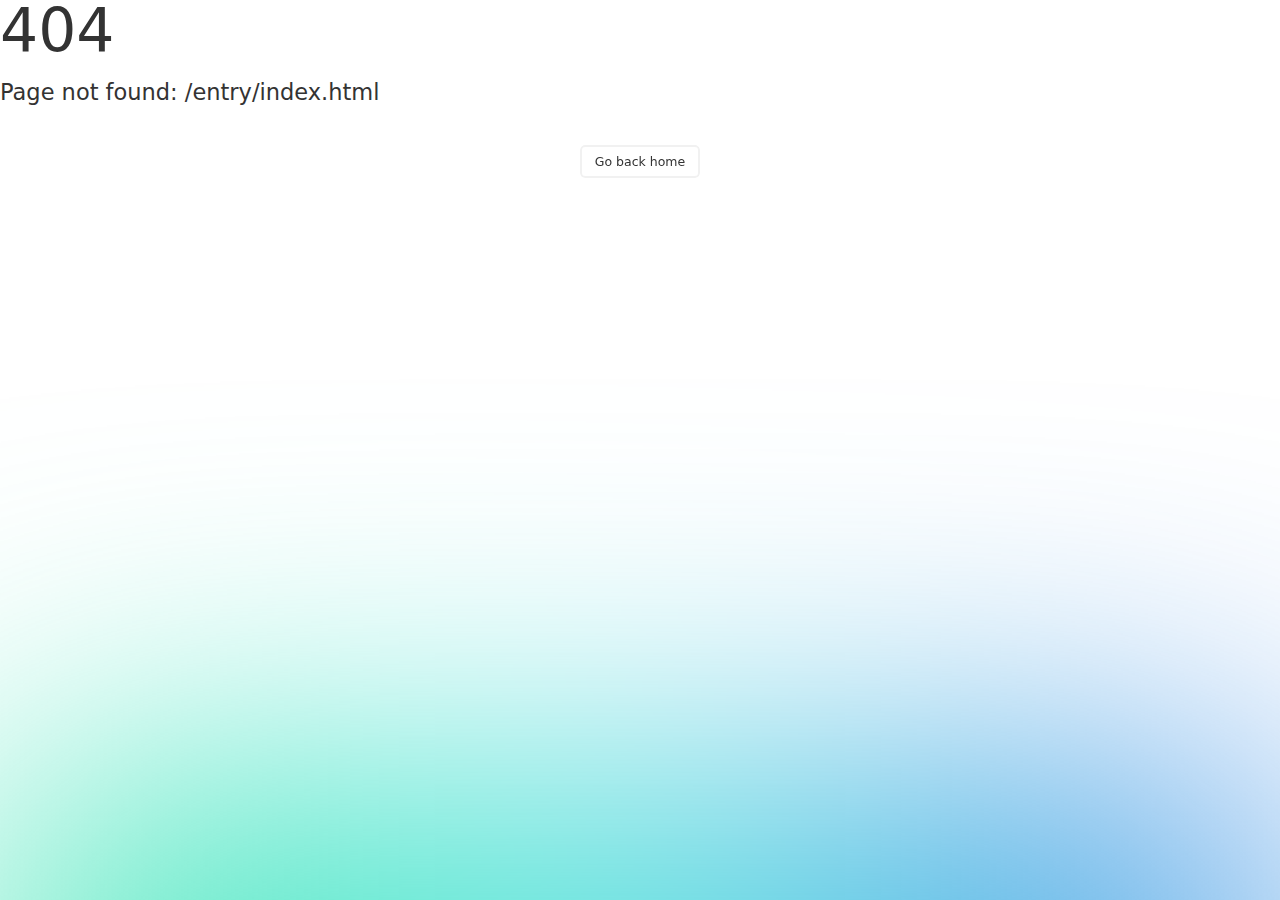
<file: entry/index.html>
<!DOCTYPE html><html  data-capo=""><head><meta charset="utf-8">
<meta name="viewport" content="width=device-width, initial-scale=1">
<title>エントリー | 株式会社アルファ・ファイナンシャルプランナーズ</title>
<style>@import url("https://fonts.googleapis.com/css2?family=Noto+Sans+JP:wght@300;400;700&display=swap");:root{--mainColor:#01abbb;--subColor:#e7f6f8;--bgColor:#f4f4f4;--textColor:#333;--subbtnColor:#242a32;--whiteColor:#fff}*,:after,:before{box-sizing:inherit}html{box-sizing:border-box;font-family:Noto Sans JP,Hiragino Kaku Gothic ProN,Meiryo,sans-serif;font-size:62.5%}body{background-color:var(--whiteColor);color:var(--textColor);font-size:1.6rem;margin:0;padding:0}h1{font-size:clamp(2.6rem,1.162rem + 4.05vw,4.2rem)}h2{font-size:3.2rem}h1,h2,h3,h4,h5{font-weight:700;margin:0}p{font-size:1.6rem;margin:0}img{height:auto;width:100%}.bg-gray{background-color:var(--bgColor)}a{cursor:pointer;display:block}.content{margin-left:auto;margin-right:auto;padding-left:15px;padding-right:15px;width:100%}.sections,.sections.pt-15{padding:40px 0}@media (min-width:576px){.content{max-width:540px;width:100%}}@media (min-width:768px){.content{max-width:720px}.sections{padding:80px 0}.sections.pt-15{padding-top:15%}.sections.pb-15{padding-bottom:15%}}@media (min-width:992px){.content{max-width:960px}}@media (min-width:1200px){.content{max-width:1140px}}.title_area{margin-bottom:50px}.title_area span{color:var(--mainColor);font-size:1.8rem;font-weight:700;padding-left:3rem;position:relative}.title_area span:before{background-color:#01abbb;content:"";height:10px;left:5%;position:absolute;top:35%;transform:translateY(-35%);-webkit-transform:translateY(-35%);-ms-transform:translateY(-35%);transform:rotate(45deg);transform-origin:center;width:10px}a.btn.black-btn{background-color:var(--subbtnColor);border:1px solid var(--subbtnColor);border-radius:9999px;color:var(--whiteColor);cursor:pointer;display:inline-block;font-size:1.6rem;letter-spacing:.1em;line-height:1.5;padding:1rem 4rem;position:relative;text-align:center;text-decoration:none;transition:all .3s;-webkit-user-select:none;-moz-user-select:none;user-select:none;vertical-align:middle;width:-moz-fit-content;width:fit-content}.column{display:flex;flex-wrap:wrap;margin-left:-15px;margin-right:-15px}[class*=col-]{padding-left:15px;padding-right:15px;position:relative;width:100%}.col-1{flex:0 0 8.333333%;max-width:8.333333%}.col-2{flex:0 0 16.666667%;max-width:16.666667%}.col-3{flex:0 0 25%;max-width:25%}.col-4{flex:0 0 33.333333%;max-width:33.333333%}.col-5{flex:0 0 41.666667%;max-width:41.666667%}.col-6{flex:0 0 50%;max-width:50%}.col-7{flex:0 0 58.333333%;max-width:58.333333%}.col-8{flex:0 0 66.666667%;max-width:66.666667%}.col-9{flex:0 0 75%;max-width:75%}.col-10{flex:0 0 83.333333%;max-width:83.333333%}.col-11{flex:0 0 91.666667%;max-width:91.666667%}.col-12{flex:0 0 100%;max-width:100%}.pt-1{padding-top:1%}.pt-2{padding-top:2%}.pt-3{padding-top:3%}.pt-4{padding-top:4%}.pt-5{padding-top:5%}.pt-6{padding-top:6%}.pt-7{padding-top:7%}.pt-8{padding-top:8%}.pt-9{padding-top:9%}.pt-10{padding-top:10%}.pt-11{padding-top:11%}.pt-12{padding-top:12%}.pt-13{padding-top:13%}.pt-14{padding-top:14%}.pt-15{padding-top:15%}.sp_br{display:none}.pc_br{display:block}@media (max-width:768px){.col-1,.col-10,.col-11,.col-12,.col-2,.col-3,.col-4,.col-5,.col-6,.col-7,.col-8,.col-9{flex:0 0 100%;max-width:100%}.title_area{margin-bottom:25px}}@media (max-width:468px){h2{font-size:2.6rem}.sp_br{display:block}.pc_br{display:none}}.mission-area{font-size:1.8rem;line-height:3.2rem;margin:0 auto;width:65%}.literacy-wrap{padding-top:3rem}.literacy-wrap ul{padding:0}.literacy-wrap ul li{border-bottom:1px solid;display:flex;gap:30px;list-style:none;margin-bottom:3rem;padding-bottom:3rem}.literacy-wrap ul li img{height:18vw;max-height:220px;max-width:320px;min-height:180px;min-width:300px;-o-object-fit:cover;object-fit:cover;width:40%}.literacy-wrap ul li h3{font-size:2.7rem}.literacy-wrap ul li span{color:var(--mainColor);font-size:1.8rem;font-weight:700}.literacy-wrap ul li p{font-size:1.6rem;line-height:1.6;margin-top:1.5rem}.literacy-wrap ul li .text-area{width:70%}@media (max-width:468px){.mission-area{width:100%}.literacy-wrap ul li{flex-direction:column}.literacy-wrap ul li .text-area{width:100%}.literacy-wrap ul li img{height:100%;max-height:inherit;max-width:inherit;min-height:inherit;min-width:inherit;-o-object-fit:cover;object-fit:cover;width:100%}}</style>
<style>header[data-v-71bcbacc]{font-size:1.4rem;position:absolute;top:10px;width:100%}.header_flex[data-v-71bcbacc]{display:flex;justify-content:space-between;max-width:1400px;padding:10px 0}header img[data-v-71bcbacc]{width:180px}header .navigation[data-v-71bcbacc]{display:flex;gap:20px;transition:transform .3s ease-in-out}header ul[data-v-71bcbacc]{margin:0;padding:0}header ul li[data-v-71bcbacc]{font-weight:700;list-style:none;margin-bottom:10px}header ul li.cv-area-mobile[data-v-71bcbacc]{display:none}header .navigation a button[data-v-71bcbacc]{background-color:var(--mainColor);border:1px solid var(--mainColor);border-radius:9999px;color:var(--whiteColor);cursor:pointer;font-weight:700;height:-moz-fit-content;height:fit-content;padding:5px 25px;transition:all .6s}header .navigation a button[data-v-71bcbacc]:hover{background-color:var(--whiteColor);color:var(--mainColor)}header .navigation button a[data-v-71bcbacc],header ul li a[data-v-71bcbacc]{color:var(--textColor);font-weight:400;text-decoration:none}.cv-area[data-v-71bcbacc]{display:flex;flex-flow:column;gap:10px}.cv-area a:last-child button[data-v-71bcbacc]{background-color:var(--whiteColor);border:1px solid var(--mainColor);color:var(--mainColor)}.cv-area a:last-child button[data-v-71bcbacc]:hover{background-color:var(--mainColor);color:var(--whiteColor)}.top-page a[data-v-71bcbacc]{color:var(--whiteColor)}.non-top-page a[data-v-71bcbacc]{color:var(--textColor)}.sp-nav[data-v-71bcbacc]{cursor:pointer;display:none;flex-direction:column;height:21px;justify-content:space-between;width:30px}.sp-nav span[data-v-71bcbacc]{background-color:var(--textColor);display:block;height:3px;transition:all .3s ease}@media (max-width:468px){header img[data-v-71bcbacc]{width:120px}.sp-nav[data-v-71bcbacc]{display:flex;z-index:9999}header .navigation[data-v-71bcbacc]{align-items:center;background-color:#fff;flex-direction:column;justify-content:center;left:0;padding-top:60px;position:fixed;right:0;top:0;transform:translateY(-100%);z-index:999}header .navigation.open[data-v-71bcbacc]{height:100vh;transform:translateY(0)}header .navigation nav[data-v-71bcbacc]{display:block;margin-bottom:20px;padding:0 3rem;text-align:center;width:100%}header ul[data-v-71bcbacc]{flex-direction:column;gap:10px}header ul li.cv-area-mobile[data-v-71bcbacc]{display:grid;gap:3rem;text-align:center}.cv-area[data-v-71bcbacc]{display:none}.sp-nav.open span[data-v-71bcbacc]:first-child{transform:translateY(9px) rotate(45deg)}.sp-nav.open span[data-v-71bcbacc]:nth-child(2){opacity:0}.sp-nav.open span[data-v-71bcbacc]:nth-child(3){transform:translateY(-9px) rotate(-45deg)}header ul li[data-v-71bcbacc]{font-size:1.8rem;margin-bottom:3rem}header .navigation button[data-v-71bcbacc]{font-size:1.6rem;padding:1rem}header .navigation button[data-v-71bcbacc]:last-child{background-color:var(--whiteColor);border:1px solid var(--mainColor);color:var(--mainColor)}.top-page a[data-v-71bcbacc]{color:var(--textColor)}}</style>
<style>.sub-heading.entry-page[data-v-0eaa7181]{align-items:end;height:320px;padding-bottom:50px}.sections.link.entry-page[data-v-0eaa7181],.sections.people-bg.entry-page[data-v-0eaa7181],.sub-thumbnail.entry-page[data-v-0eaa7181]{display:none}.form-wrap[data-v-0eaa7181]{margin:0 auto;max-width:75%;padding:3rem}</style>
<style>.sub-heading[data-v-77fc9c78]{align-items:center;background-color:var(--subColor);display:flex;height:440px}.sub-heading .sub-title h2[data-v-77fc9c78]{font-size:4.2rem}.sub-heading .sub-title span[data-v-77fc9c78]{color:var(--mainColor);font-size:2.4rem;font-weight:700}.sub-thumbnail[data-v-77fc9c78]{margin-top:-90px}.sub-thumbnail img[data-v-77fc9c78],.sub-thumbnail video[data-v-77fc9c78]{border-radius:20px;display:block;height:450px;-o-object-fit:cover;object-fit:cover;width:100%}@media (max-width:768px){.sub-heading[data-v-77fc9c78]{height:350px}.sub-heading .sub-title h2[data-v-77fc9c78]{font-size:3.2rem}.sub-heading .sub-title span[data-v-77fc9c78]{font-size:1.8rem}.sub-thumbnail img[data-v-77fc9c78],.sub-thumbnail video[data-v-77fc9c78]{height:350px}}@media (max-width:468px){.sub-thumbnail img[data-v-77fc9c78],.sub-thumbnail video[data-v-77fc9c78]{height:200px}.sub-heading[data-v-77fc9c78]{height:300px}}.entry-page .sub-heading[data-v-77fc9c78]{background-color:#f0f0f0}.casual-page .sub-thumbnail[data-v-77fc9c78]{border-radius:0}</style>
<style>.breadcrumb[data-v-dd4decce]{background-color:transparent;display:flex;flex-wrap:wrap;list-style:none;margin-bottom:0;padding:10px 0}.breadcrumb-item+.breadcrumb-item[data-v-dd4decce]:before{color:#6c757d;content:"/";padding:0 5px}.breadcrumb-item.active[data-v-dd4decce]{color:#6c757d}.breadcrumb a[data-v-dd4decce]{color:var(--mainColor)}</style>
<style>.people-bg[data-v-ba61f227]{background-image:url(/_nuxt/people-bg.Cj_jE7FO.png);background-repeat:no-repeat;background-size:cover;height:100%;width:100%}.people-wrap ul li[data-v-ba61f227]{background-color:var(--whiteColor);border-radius:40px;display:flex;flex-flow:column;height:270px;list-style:none;opacity:.7;padding:30px 40px;position:relative;width:300px}.people-wrap ul li.career-item[data-v-ba61f227]{padding:0}.people-wrap ul li a[data-v-ba61f227]{display:none}.people-wrap ul li.is-visible.is-active>div[data-v-ba61f227]{color:var(--textColor);text-decoration:none}.people-wrap ul li.is-visible.is-active a[data-v-ba61f227],.people-wrap ul li>div[data-v-ba61f227]{color:var(--textColor);display:flex;flex-flow:column;padding:30px 40px;text-decoration:none}.people-wrap ul li.is-visible.is-active>div[data-v-ba61f227]{display:none}.people-wrap ul li.is-visible.is-active[data-v-ba61f227]{height:340px;opacity:1;width:350px}.people-wrap ul[data-v-ba61f227]{align-items:flex-end;display:flex;gap:35px;justify-content:center;padding:0}.people-wrap ul li[data-v-ba61f227]:before{background-image:url(/_nuxt/voice-mike.D3zucMOQ.png);background-size:contain;content:"";height:60px;position:absolute;right:30px;top:-30px;width:60px}.people-wrap ul li p[data-v-ba61f227]{font-weight:700;line-height:2.6rem;margin-bottom:1rem}.people-wrap ul li span[data-v-ba61f227]{color:#626060;font-size:1rem}.people-wrap ul li img[data-v-ba61f227]{height:70px;margin:3rem auto 0;width:70px}.people-wrap ul li.is-visible.is-active img[data-v-ba61f227]{height:100px;margin:3rem auto 0;width:100px}.career-item[data-v-ba61f227]{position:relative}.career-item .view-more[data-v-ba61f227]{bottom:0;color:var(--mainColor);font-weight:700;left:0;margin-right:3rem;opacity:0;padding:10px;position:absolute;right:0;text-align:right;transform:translateY(100%);transition:transform .3s ease,opacity .3s ease}.career-item.is-active:hover .view-more[data-v-ba61f227]{opacity:1;transform:translateY(-20%)}.people-wrap ul li>div img[data-v-ba61f227],.people-wrap ul li>div span[data-v-ba61f227]{display:flex}@media (max-width:768px){.people-wrap ul li.splide__slide[data-v-ba61f227],.people-wrap ul li.splide__slide.is-active[data-v-ba61f227]{height:340px;width:100%}}</style>
<style>.people-wrap .splide__track{padding-top:3rem}.people-wrap ul{align-items:flex-end}@media (max-width:768px){.people-wrap ul li.splide__slide,.people-wrap ul li.splide__slide.is-active{height:340px;width:100%}.people-wrap .splide-page.is-active{background:#abedf3}}</style>
<style>.link-area{display:flex;gap:40px}.link-box{flex:1}.img-title{border-radius:10px;display:flex;flex-flow:column;gap:0;justify-content:end;min-height:20vw;overflow:hidden;padding:20px;position:relative}.img-title,.img-title:before{background-size:cover;transition:transform .3s ease-in-out}.img-title:before{background-position:50%;content:"";height:100%;left:0;position:absolute;top:0;width:100%;z-index:-1}.img-title.requirements:before{background-image:url(/images/requirements.png)}.img-title.faq:before{background-image:url(/images/AdobeStock_845155743_Preview.jpeg)}.img-title h2{font-size:2.4rem;font-weight:400;z-index:1}.link-area a{color:var(--whiteColor);position:relative;text-decoration:none}.link-area a:before{background-color:hsla(0,0%,100%,.5);border-radius:50%;content:"";height:48px;position:absolute;right:20px;top:20px;transition:all .6s;width:48px}.link-area a:after{background-image:url(/images/link-icon-black.svg);background-repeat:no-repeat;background-size:contain;content:"";height:11px;position:absolute;right:35px;top:39px;width:15px}.img-title:hover:before{transform:scale(1.1)}.link-area a:hover:before{background-color:var(--whiteColor)}@media (max-width:768px){.img-title{height:230px}.link-area{flex-direction:column}}</style>
<style>footer[data-v-f91b97a1]{background-color:#1f1f1f;color:var(--whiteColor);padding:40px 0 35px}footer h2[data-v-f91b97a1]{font-size:clamp(1.8rem,1.261rem + 1.52vw,2.4rem)}footer a[data-v-f91b97a1]{text-decoration:none}footer nav[data-v-f91b97a1]{display:flex;margin-top:30px}footer nav ul[data-v-f91b97a1]{flex:1;margin:0;padding:0}footer nav ul li[data-v-f91b97a1]{list-style:none}footer nav ul li[data-v-f91b97a1]:first-child{margin-bottom:10px}footer nav ul li a[data-v-f91b97a1]{color:var(--whiteColor)}footer nav ul li ul[data-v-f91b97a1]{padding-left:20px}footer nav ul li ul li[data-v-f91b97a1]{font-size:1.4rem;line-height:2.6rem}footer nav ul li ul li[data-v-f91b97a1]:first-child{font-weight:400;margin-bottom:0}footer nav ul li ul li a[data-v-f91b97a1]{color:#949494}footer nav ul li.main-menu[data-v-f91b97a1]{font-weight:700}.footer_bottom_list ul[data-v-f91b97a1]{display:flex;padding:0}.footer_bottom_list ul li[data-v-f91b97a1]{list-style:none;margin:0;padding:10px 20px;position:relative}.footer_bottom_list ul li[data-v-f91b97a1]:first-child{padding:10px 20px 10px 0}.footer_bottom_list ul li[data-v-f91b97a1]:before{border-right:1px solid #949494;bottom:0;content:"";display:block;height:10px;left:0;margin:auto;position:absolute;top:5px;width:0}.footer_bottom_list ul li[data-v-f91b97a1]:first-of-type:before{content:none}.footer_bottom_list ul li a[data-v-f91b97a1]{color:#949494;font-size:1.2rem;text-decoration:underline}@media (max-width:468px){footer nav[data-v-f91b97a1]{flex-wrap:wrap;gap:2rem}footer nav ul[data-v-f91b97a1]{flex:1 0 46%}footer nav ul li ul[data-v-f91b97a1]{padding-left:0}.footer_bottom_list ul[data-v-f91b97a1]{align-items:center;flex-flow:column}.footer_bottom_list ul li[data-v-f91b97a1]:before{content:none}.footer_bottom_list ul li a[data-v-f91b97a1]{font-size:1.4rem}}</style>
<link rel="stylesheet" href="/_nuxt/entry.Bw2HmfXH.css">
<link rel="stylesheet" href="/_nuxt/splide.U4EzRbvU.css">
<link rel="stylesheet" href="/_nuxt/SubContent.C2c8nISR.css">
<link rel="preload" as="fetch" crossorigin="anonymous" href="/entry/_payload.json?3f242f46-e198-4749-8e4e-da0c95307e35">
<link rel="modulepreload" as="script" crossorigin href="/_nuxt/YPaSl4sB.js">
<link rel="modulepreload" as="script" crossorigin href="/_nuxt/D1b_pjAd.js">
<link rel="modulepreload" as="script" crossorigin href="/_nuxt/CQhMf4FU.js">
<link rel="modulepreload" as="script" crossorigin href="/_nuxt/DlAUqK2U.js">
<link rel="modulepreload" as="script" crossorigin href="/_nuxt/D7NSSEyZ.js">
<link rel="modulepreload" as="script" crossorigin href="/_nuxt/DXmQE6ZU.js">
<link rel="modulepreload" as="script" crossorigin href="/_nuxt/DJZ9xwF7.js">
<link rel="modulepreload" as="script" crossorigin href="/_nuxt/B3mHvTrp.js">
<link rel="modulepreload" as="script" crossorigin href="/_nuxt/DELjRPny.js">
<link rel="prefetch" as="script" crossorigin href="/_nuxt/DTjLDZrF.js">
<link rel="prefetch" as="script" crossorigin href="/_nuxt/CI1XFI_q.js">
<link rel="prefetch" as="image" type="image/png" href="/_nuxt/people-icon01.Cj8Yex55.png">
<link rel="prefetch" as="image" type="image/png" href="/_nuxt/people-bg.Cj_jE7FO.png">
<link rel="prefetch" as="image" type="image/png" href="/_nuxt/voice-mike.D3zucMOQ.png">
<link rel="prefetch" as="image" type="image/png" href="/_nuxt/people-icon02.8_2AJIHa.png">
<meta name="description" content="私たちと一緒に金融リテラシーの向上に貢献しませんか？">
<script type="module" src="/_nuxt/YPaSl4sB.js" crossorigin></script></head><body><div id="__nuxt"><div data-v-f9da7bcc><header class="non-top-page" data-v-f9da7bcc data-v-71bcbacc><div class="content" data-v-71bcbacc><div class="header_flex" data-v-71bcbacc><div class="logo" data-v-71bcbacc><a href="/" class="" data-v-71bcbacc><img src="https://alphardic.com/wp/wp-content/themes/alphardic/images/alpha_logo.png" alt="アルファ・ファイナンシャルプランナーズ" data-v-71bcbacc></a></div><div class="navigation" data-v-71bcbacc><nav data-v-71bcbacc><ul data-v-71bcbacc><li data-v-71bcbacc><a href="/about" class="" data-v-71bcbacc>会社を知る</a></li><li data-v-71bcbacc><a href="/works" class="" data-v-71bcbacc>私たちの働き方</a></li><li data-v-71bcbacc><a href="/merit" class="" data-v-71bcbacc>働くメリット</a></li><li data-v-71bcbacc><a href="/career" class="" data-v-71bcbacc>募集要項・選考フロー</a></li><li class="cv-area-mobile" data-v-71bcbacc><a aria-current="page" href="/entry/" class="router-link-active router-link-exact-active" data-v-71bcbacc><button data-v-71bcbacc>エントリー</button></a><a href="/casual/" class="" data-v-71bcbacc><button data-v-71bcbacc>カジュアル面談</button></a></li></ul></nav><div id="animatedBox" class="cv-area" data-v-71bcbacc><a aria-current="page" href="/entry/" class="router-link-active router-link-exact-active" data-v-71bcbacc><button data-v-71bcbacc>エントリー</button></a><a href="/casual/" class="" data-v-71bcbacc><button data-v-71bcbacc>カジュアル面談</button></a></div></div><div class="sp-nav" data-v-71bcbacc><span data-v-71bcbacc></span><span data-v-71bcbacc></span><span data-v-71bcbacc></span></div></div></div></header><div data-v-0eaa7181><div data-v-0eaa7181 data-v-77fc9c78><div class="sub-heading entry-page" data-v-77fc9c78><div class="content" data-v-77fc9c78><div class="sub-title" data-v-77fc9c78><h2 data-v-77fc9c78>エントリー</h2><span data-v-77fc9c78>ENTRY</span></div><nav aria-label="breadcrumb" data-v-77fc9c78 data-v-dd4decce><ol class="breadcrumb" data-v-dd4decce><li class="breadcrumb-item" data-v-dd4decce><a href="/" class="" data-v-dd4decce>Home</a></li><li class="breadcrumb-item active" aria-current="page" data-v-dd4decce>エントリー</li></ol></nav></div></div><div class="content" data-v-77fc9c78><!----></div></div><section class="sections" data-v-0eaa7181><div class="content" data-v-0eaa7181><div class="form-wrap" data-v-0eaa7181><div id="hubspot-form" data-v-0eaa7181></div></div></div></section></div><section class="sections people-bg entry-page" data-v-f9da7bcc data-v-ba61f227><div class="content" data-v-ba61f227><div class="title_area" data-v-ba61f227><h2 data-v-ba61f227>人を知る</h2><span data-v-ba61f227>MEMBER</span></div></div><div class="mobile people-wrap" data-v-ba61f227><div class="splide" data-v-ba61f227><div class="splide__track"><ul class="splide__list"><!--[--><!--[--><li class="splide__slide career-item" data-v-ba61f227><!--[--><a href="/people/single-post01" class="" data-v-ba61f227><p data-v-ba61f227>海外投資不動産の案件など仲介としての幅を広げたい</p><span data-v-ba61f227>不動産営業</span><img src="/_nuxt/people-icon02.8_2AJIHa.png" alt="田中" data-v-ba61f227><div class="view-more" data-v-ba61f227>View More</div></a><div data-v-ba61f227><p data-v-ba61f227>海外投資不動産の案件など仲介としての幅を広げたい</p><span data-v-ba61f227>不動産営業</span><img src="/_nuxt/people-icon02.8_2AJIHa.png" alt="田中" data-v-ba61f227><div class="view-more" data-v-ba61f227>View More</div></div><!--]--></li><li class="splide__slide career-item" data-v-ba61f227><!--[--><a href="/people/single-post02" class="" data-v-ba61f227><p data-v-ba61f227>業務に伴う今まで知らなかった知識を習得できることはとても面白い</p><span data-v-ba61f227>不動産営業</span><img src="/_nuxt/people-icon01.Cj8Yex55.png" alt="田中" data-v-ba61f227><div class="view-more" data-v-ba61f227>View More</div></a><div data-v-ba61f227><p data-v-ba61f227>業務に伴う今まで知らなかった知識を習得できることはとても面白い</p><span data-v-ba61f227>不動産営業</span><img src="/_nuxt/people-icon01.Cj8Yex55.png" alt="田中" data-v-ba61f227><div class="view-more" data-v-ba61f227>View More</div></div><!--]--></li><li class="splide__slide career-item" data-v-ba61f227><!--[--><a href="/people/single-post03" class="" data-v-ba61f227><p data-v-ba61f227>誠実な対応を心がけることを常に意識</p><span data-v-ba61f227>不動産営業</span><img src="/_nuxt/people-icon01.Cj8Yex55.png" alt="田中" data-v-ba61f227><div class="view-more" data-v-ba61f227>View More</div></a><div data-v-ba61f227><p data-v-ba61f227>誠実な対応を心がけることを常に意識</p><span data-v-ba61f227>不動産営業</span><img src="/_nuxt/people-icon01.Cj8Yex55.png" alt="田中" data-v-ba61f227><div class="view-more" data-v-ba61f227>View More</div></div><!--]--></li><!--]--><!--]--></ul></div></div></div></section><section class="sections link entry" data-v-f9da7bcc><div class="content"><div class="link-area"><div class="link-box"><a href="/career" class=""><div class="img-title requirements"><h2>募集要項・選考フロー</h2><span>REQUIREMENTS</span></div></a></div><div class="link-box"><a href="/casual" class=""><div class="img-title faq"><h2>カジュアル面談</h2><span>CASUAL</span></div></a></div></div></div></section><footer data-v-f9da7bcc data-v-f91b97a1><div class="content" data-v-f91b97a1><h2 data-v-f91b97a1>アルファ・ファイナンシャルプランナーズ <br class="sp_br" data-v-f91b97a1>キャリア採用</h2><nav data-v-f91b97a1><ul data-v-f91b97a1><li class="main-menu" data-v-f91b97a1><a href="/about" class="" data-v-f91b97a1>会社を知る</a></li><li data-v-f91b97a1><ul data-v-f91b97a1><li data-v-f91b97a1><a href="/about#value" class="" data-v-f91b97a1>#私たちの価値観</a></li><li data-v-f91b97a1><a href="/about#financial-literacy" class="" data-v-f91b97a1>#金融リテラシーの向上と業界変革</a></li><li data-v-f91b97a1><a href="/about#diversification" class="" data-v-f91b97a1>#多角化と持続的成長</a></li><li data-v-f91b97a1><a href="/about#stability" class="" data-v-f91b97a1>#企業の安定性と将来性</a></li><li data-v-f91b97a1><a href="/about#top-message" class="" data-v-f91b97a1>#トップメッセージ</a></li></ul></li></ul><ul data-v-f91b97a1><li class="main-menu" data-v-f91b97a1><a href="/merit" class="" data-v-f91b97a1>働くメリット</a></li><li data-v-f91b97a1><ul data-v-f91b97a1><li data-v-f91b97a1><a href="/merit#benefits" class="" data-v-f91b97a1>#魅力的な給与と福利厚生</a></li><li data-v-f91b97a1><a href="/merit#hybrid-work" class="" data-v-f91b97a1>#ハイブリッドワークの推進</a></li><li data-v-f91b97a1><a href="/merit#leadership" class="" data-v-f91b97a1>#透明性の高いリーダーシップ</a></li></ul></li></ul><ul data-v-f91b97a1><li class="main-menu" data-v-f91b97a1><a href="/works" class="" data-v-f91b97a1>私たちの働き方</a></li><li data-v-f91b97a1><ul data-v-f91b97a1><li data-v-f91b97a1><a href="/works#work-life-balance" class="" data-v-f91b97a1>#ワークライフバランスの実現</a></li><li data-v-f91b97a1><a href="/works#career-growth" class="" data-v-f91b97a1>#キャリア成長と学習機会</a></li></ul></li></ul><ul data-v-f91b97a1><li class="main-menu" data-v-f91b97a1><a href="/faq" class="" data-v-f91b97a1>よくある質問</a></li><li class="main-menu" data-v-f91b97a1><a href="/career" class="" data-v-f91b97a1>募集要項・選考フロー</a></li></ul></nav><div class="footer_bottom_list" data-v-f91b97a1><ul data-v-f91b97a1><li data-v-f91b97a1><a href="https://alphardic.com/privacypolicy/" target="_blank" data-v-f91b97a1>プライバシーポリシー</a></li><li data-v-f91b97a1><a href="https://alphardic.com/privacypolicy/security/" target="_blank" data-v-f91b97a1>情報セキュリティ基本方針</a></li><li data-v-f91b97a1><a href="https://alphardic.com/" target="_blank" data-v-f91b97a1>コーポレートサイト</a></li></ul></div></div></footer></div></div><div id="teleports"></div><script type="application/json" data-nuxt-data="nuxt-app" data-ssr="true" id="__NUXT_DATA__" data-src="/entry/_payload.json?3f242f46-e198-4749-8e4e-da0c95307e35">[{"state":1,"once":3,"_errors":4,"serverRendered":6,"path":7,"prerenderedAt":8},["Reactive",2],{},["Set"],["ShallowReactive",5],{},true,"/entry/",1728285230233]</script>
<script>window.__NUXT__={};window.__NUXT__.config={public:{},app:{baseURL:"/",buildId:"3f242f46-e198-4749-8e4e-da0c95307e35",buildAssetsDir:"/_nuxt/",cdnURL:""}}</script></body></html>
</file>
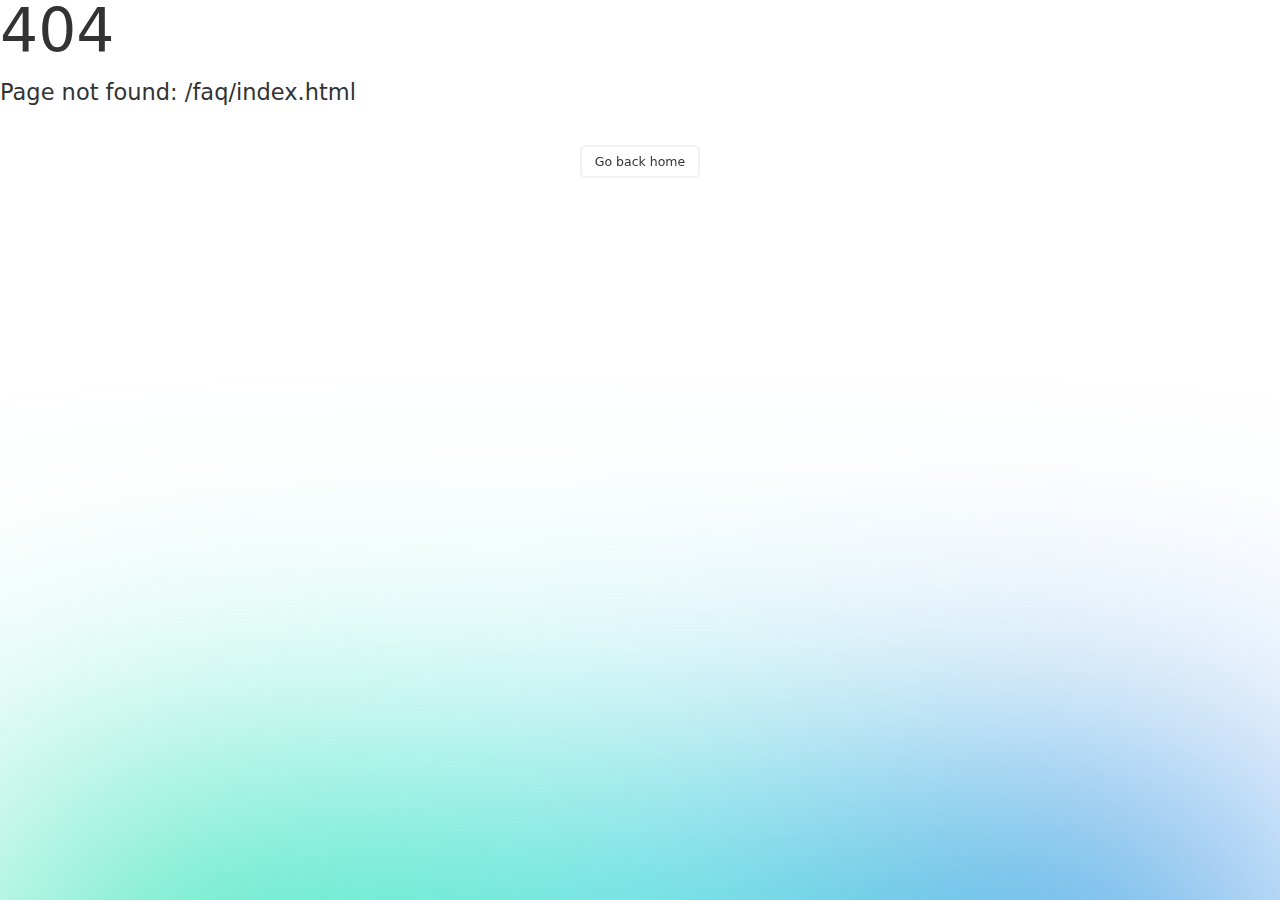
<file: faq/index.html>
<!DOCTYPE html><html  data-capo=""><head><meta charset="utf-8">
<meta name="viewport" content="width=device-width, initial-scale=1">
<title>よくある質問 | 株式会社アルファ・ファイナンシャルプランナーズ</title>
<style>@import url("https://fonts.googleapis.com/css2?family=Noto+Sans+JP:wght@300;400;700&display=swap");:root{--mainColor:#01abbb;--subColor:#e7f6f8;--bgColor:#f4f4f4;--textColor:#333;--subbtnColor:#242a32;--whiteColor:#fff}*,:after,:before{box-sizing:inherit}html{box-sizing:border-box;font-family:Noto Sans JP,Hiragino Kaku Gothic ProN,Meiryo,sans-serif;font-size:62.5%}body{background-color:var(--whiteColor);color:var(--textColor);font-size:1.6rem;margin:0;padding:0}h1{font-size:clamp(2.6rem,1.162rem + 4.05vw,4.2rem)}h2{font-size:3.2rem}h1,h2,h3,h4,h5{font-weight:700;margin:0}p{font-size:1.6rem;margin:0}img{height:auto;width:100%}.bg-gray{background-color:var(--bgColor)}a{cursor:pointer;display:block}.content{margin-left:auto;margin-right:auto;padding-left:15px;padding-right:15px;width:100%}.sections,.sections.pt-15{padding:40px 0}@media (min-width:576px){.content{max-width:540px;width:100%}}@media (min-width:768px){.content{max-width:720px}.sections{padding:80px 0}.sections.pt-15{padding-top:15%}.sections.pb-15{padding-bottom:15%}}@media (min-width:992px){.content{max-width:960px}}@media (min-width:1200px){.content{max-width:1140px}}.title_area{margin-bottom:50px}.title_area span{color:var(--mainColor);font-size:1.8rem;font-weight:700;padding-left:3rem;position:relative}.title_area span:before{background-color:#01abbb;content:"";height:10px;left:5%;position:absolute;top:35%;transform:translateY(-35%);-webkit-transform:translateY(-35%);-ms-transform:translateY(-35%);transform:rotate(45deg);transform-origin:center;width:10px}a.btn.black-btn{background-color:var(--subbtnColor);border:1px solid var(--subbtnColor);border-radius:9999px;color:var(--whiteColor);cursor:pointer;display:inline-block;font-size:1.6rem;letter-spacing:.1em;line-height:1.5;padding:1rem 4rem;position:relative;text-align:center;text-decoration:none;transition:all .3s;-webkit-user-select:none;-moz-user-select:none;user-select:none;vertical-align:middle;width:-moz-fit-content;width:fit-content}.column{display:flex;flex-wrap:wrap;margin-left:-15px;margin-right:-15px}[class*=col-]{padding-left:15px;padding-right:15px;position:relative;width:100%}.col-1{flex:0 0 8.333333%;max-width:8.333333%}.col-2{flex:0 0 16.666667%;max-width:16.666667%}.col-3{flex:0 0 25%;max-width:25%}.col-4{flex:0 0 33.333333%;max-width:33.333333%}.col-5{flex:0 0 41.666667%;max-width:41.666667%}.col-6{flex:0 0 50%;max-width:50%}.col-7{flex:0 0 58.333333%;max-width:58.333333%}.col-8{flex:0 0 66.666667%;max-width:66.666667%}.col-9{flex:0 0 75%;max-width:75%}.col-10{flex:0 0 83.333333%;max-width:83.333333%}.col-11{flex:0 0 91.666667%;max-width:91.666667%}.col-12{flex:0 0 100%;max-width:100%}.pt-1{padding-top:1%}.pt-2{padding-top:2%}.pt-3{padding-top:3%}.pt-4{padding-top:4%}.pt-5{padding-top:5%}.pt-6{padding-top:6%}.pt-7{padding-top:7%}.pt-8{padding-top:8%}.pt-9{padding-top:9%}.pt-10{padding-top:10%}.pt-11{padding-top:11%}.pt-12{padding-top:12%}.pt-13{padding-top:13%}.pt-14{padding-top:14%}.pt-15{padding-top:15%}.sp_br{display:none}.pc_br{display:block}@media (max-width:768px){.col-1,.col-10,.col-11,.col-12,.col-2,.col-3,.col-4,.col-5,.col-6,.col-7,.col-8,.col-9{flex:0 0 100%;max-width:100%}.title_area{margin-bottom:25px}}@media (max-width:468px){h2{font-size:2.6rem}.sp_br{display:block}.pc_br{display:none}}.mission-area{font-size:1.8rem;line-height:3.2rem;margin:0 auto;width:65%}.literacy-wrap{padding-top:3rem}.literacy-wrap ul{padding:0}.literacy-wrap ul li{border-bottom:1px solid;display:flex;gap:30px;list-style:none;margin-bottom:3rem;padding-bottom:3rem}.literacy-wrap ul li img{height:18vw;max-height:220px;max-width:320px;min-height:180px;min-width:300px;-o-object-fit:cover;object-fit:cover;width:40%}.literacy-wrap ul li h3{font-size:2.7rem}.literacy-wrap ul li span{color:var(--mainColor);font-size:1.8rem;font-weight:700}.literacy-wrap ul li p{font-size:1.6rem;line-height:1.6;margin-top:1.5rem}.literacy-wrap ul li .text-area{width:70%}@media (max-width:468px){.mission-area{width:100%}.literacy-wrap ul li{flex-direction:column}.literacy-wrap ul li .text-area{width:100%}.literacy-wrap ul li img{height:100%;max-height:inherit;max-width:inherit;min-height:inherit;min-width:inherit;-o-object-fit:cover;object-fit:cover;width:100%}}</style>
<style>header[data-v-71bcbacc]{font-size:1.4rem;position:absolute;top:10px;width:100%}.header_flex[data-v-71bcbacc]{display:flex;justify-content:space-between;max-width:1400px;padding:10px 0}header img[data-v-71bcbacc]{width:180px}header .navigation[data-v-71bcbacc]{display:flex;gap:20px;transition:transform .3s ease-in-out}header ul[data-v-71bcbacc]{margin:0;padding:0}header ul li[data-v-71bcbacc]{font-weight:700;list-style:none;margin-bottom:10px}header ul li.cv-area-mobile[data-v-71bcbacc]{display:none}header .navigation a button[data-v-71bcbacc]{background-color:var(--mainColor);border:1px solid var(--mainColor);border-radius:9999px;color:var(--whiteColor);cursor:pointer;font-weight:700;height:-moz-fit-content;height:fit-content;padding:5px 25px;transition:all .6s}header .navigation a button[data-v-71bcbacc]:hover{background-color:var(--whiteColor);color:var(--mainColor)}header .navigation button a[data-v-71bcbacc],header ul li a[data-v-71bcbacc]{color:var(--textColor);font-weight:400;text-decoration:none}.cv-area[data-v-71bcbacc]{display:flex;flex-flow:column;gap:10px}.cv-area a:last-child button[data-v-71bcbacc]{background-color:var(--whiteColor);border:1px solid var(--mainColor);color:var(--mainColor)}.cv-area a:last-child button[data-v-71bcbacc]:hover{background-color:var(--mainColor);color:var(--whiteColor)}.top-page a[data-v-71bcbacc]{color:var(--whiteColor)}.non-top-page a[data-v-71bcbacc]{color:var(--textColor)}.sp-nav[data-v-71bcbacc]{cursor:pointer;display:none;flex-direction:column;height:21px;justify-content:space-between;width:30px}.sp-nav span[data-v-71bcbacc]{background-color:var(--textColor);display:block;height:3px;transition:all .3s ease}@media (max-width:468px){header img[data-v-71bcbacc]{width:120px}.sp-nav[data-v-71bcbacc]{display:flex;z-index:9999}header .navigation[data-v-71bcbacc]{align-items:center;background-color:#fff;flex-direction:column;justify-content:center;left:0;padding-top:60px;position:fixed;right:0;top:0;transform:translateY(-100%);z-index:999}header .navigation.open[data-v-71bcbacc]{height:100vh;transform:translateY(0)}header .navigation nav[data-v-71bcbacc]{display:block;margin-bottom:20px;padding:0 3rem;text-align:center;width:100%}header ul[data-v-71bcbacc]{flex-direction:column;gap:10px}header ul li.cv-area-mobile[data-v-71bcbacc]{display:grid;gap:3rem;text-align:center}.cv-area[data-v-71bcbacc]{display:none}.sp-nav.open span[data-v-71bcbacc]:first-child{transform:translateY(9px) rotate(45deg)}.sp-nav.open span[data-v-71bcbacc]:nth-child(2){opacity:0}.sp-nav.open span[data-v-71bcbacc]:nth-child(3){transform:translateY(-9px) rotate(-45deg)}header ul li[data-v-71bcbacc]{font-size:1.8rem;margin-bottom:3rem}header .navigation button[data-v-71bcbacc]{font-size:1.6rem;padding:1rem}header .navigation button[data-v-71bcbacc]:last-child{background-color:var(--whiteColor);border:1px solid var(--mainColor);color:var(--mainColor)}.top-page a[data-v-71bcbacc]{color:var(--textColor)}}</style>
<style>.faq-box[data-v-820cbf6d]{border:1px solid;border-radius:1rem;margin-bottom:3rem}.faq-title[data-v-820cbf6d]{border-bottom:1px solid}.faq-text[data-v-820cbf6d],.faq-title[data-v-820cbf6d]{align-items:self-start;display:flex;gap:30px;padding:30px}.faq-text span[data-v-820cbf6d],.faq-title span[data-v-820cbf6d]{border:1px solid #cdcbc8;border-radius:5px;display:inline-block;font-size:12px;padding:5px 30px}.faq-title p[data-v-820cbf6d]{font-size:2rem;font-weight:500}.faq-text p[data-v-820cbf6d]{font-size:1.6rem;font-weight:100;line-height:1.6}.faq-text a[data-v-820cbf6d]{display:inline-block}.faq-text a[data-v-820cbf6d]:hover{text-decoration:none}.sub_title[data-v-820cbf6d]{margin:5rem 0 2rem}.sub_title h2[data-v-820cbf6d]{font-size:2.6rem}@media (max-width:468px){.faq-text[data-v-820cbf6d],.faq-title[data-v-820cbf6d]{display:flex;gap:10px;padding:20px}.faq-title p[data-v-820cbf6d]{font-size:1.6rem;font-weight:500}.faq-text p[data-v-820cbf6d]{font-size:1.4rem}.faq-text span[data-v-820cbf6d],.faq-title span[data-v-820cbf6d]{padding:5px 15px}.faq-text a[data-v-820cbf6d]{display:contents}}</style>
<style>@media (max-width:468px){.faq-text a{display:contents}}</style>
<style>.sub-heading[data-v-77fc9c78]{align-items:center;background-color:var(--subColor);display:flex;height:440px}.sub-heading .sub-title h2[data-v-77fc9c78]{font-size:4.2rem}.sub-heading .sub-title span[data-v-77fc9c78]{color:var(--mainColor);font-size:2.4rem;font-weight:700}.sub-thumbnail[data-v-77fc9c78]{margin-top:-90px}.sub-thumbnail img[data-v-77fc9c78],.sub-thumbnail video[data-v-77fc9c78]{border-radius:20px;display:block;height:450px;-o-object-fit:cover;object-fit:cover;width:100%}@media (max-width:768px){.sub-heading[data-v-77fc9c78]{height:350px}.sub-heading .sub-title h2[data-v-77fc9c78]{font-size:3.2rem}.sub-heading .sub-title span[data-v-77fc9c78]{font-size:1.8rem}.sub-thumbnail img[data-v-77fc9c78],.sub-thumbnail video[data-v-77fc9c78]{height:350px}}@media (max-width:468px){.sub-thumbnail img[data-v-77fc9c78],.sub-thumbnail video[data-v-77fc9c78]{height:200px}.sub-heading[data-v-77fc9c78]{height:300px}}.entry-page .sub-heading[data-v-77fc9c78]{background-color:#f0f0f0}.casual-page .sub-thumbnail[data-v-77fc9c78]{border-radius:0}</style>
<style>.breadcrumb[data-v-dd4decce]{background-color:transparent;display:flex;flex-wrap:wrap;list-style:none;margin-bottom:0;padding:10px 0}.breadcrumb-item+.breadcrumb-item[data-v-dd4decce]:before{color:#6c757d;content:"/";padding:0 5px}.breadcrumb-item.active[data-v-dd4decce]{color:#6c757d}.breadcrumb a[data-v-dd4decce]{color:var(--mainColor)}</style>
<style>.people-bg[data-v-ba61f227]{background-image:url(/_nuxt/people-bg.Cj_jE7FO.png);background-repeat:no-repeat;background-size:cover;height:100%;width:100%}.people-wrap ul li[data-v-ba61f227]{background-color:var(--whiteColor);border-radius:40px;display:flex;flex-flow:column;height:270px;list-style:none;opacity:.7;padding:30px 40px;position:relative;width:300px}.people-wrap ul li.career-item[data-v-ba61f227]{padding:0}.people-wrap ul li a[data-v-ba61f227]{display:none}.people-wrap ul li.is-visible.is-active>div[data-v-ba61f227]{color:var(--textColor);text-decoration:none}.people-wrap ul li.is-visible.is-active a[data-v-ba61f227],.people-wrap ul li>div[data-v-ba61f227]{color:var(--textColor);display:flex;flex-flow:column;padding:30px 40px;text-decoration:none}.people-wrap ul li.is-visible.is-active>div[data-v-ba61f227]{display:none}.people-wrap ul li.is-visible.is-active[data-v-ba61f227]{height:340px;opacity:1;width:350px}.people-wrap ul[data-v-ba61f227]{align-items:flex-end;display:flex;gap:35px;justify-content:center;padding:0}.people-wrap ul li[data-v-ba61f227]:before{background-image:url(/_nuxt/voice-mike.D3zucMOQ.png);background-size:contain;content:"";height:60px;position:absolute;right:30px;top:-30px;width:60px}.people-wrap ul li p[data-v-ba61f227]{font-weight:700;line-height:2.6rem;margin-bottom:1rem}.people-wrap ul li span[data-v-ba61f227]{color:#626060;font-size:1rem}.people-wrap ul li img[data-v-ba61f227]{height:70px;margin:3rem auto 0;width:70px}.people-wrap ul li.is-visible.is-active img[data-v-ba61f227]{height:100px;margin:3rem auto 0;width:100px}.career-item[data-v-ba61f227]{position:relative}.career-item .view-more[data-v-ba61f227]{bottom:0;color:var(--mainColor);font-weight:700;left:0;margin-right:3rem;opacity:0;padding:10px;position:absolute;right:0;text-align:right;transform:translateY(100%);transition:transform .3s ease,opacity .3s ease}.career-item.is-active:hover .view-more[data-v-ba61f227]{opacity:1;transform:translateY(-20%)}.people-wrap ul li>div img[data-v-ba61f227],.people-wrap ul li>div span[data-v-ba61f227]{display:flex}@media (max-width:768px){.people-wrap ul li.splide__slide[data-v-ba61f227],.people-wrap ul li.splide__slide.is-active[data-v-ba61f227]{height:340px;width:100%}}</style>
<style>.people-wrap .splide__track{padding-top:3rem}.people-wrap ul{align-items:flex-end}@media (max-width:768px){.people-wrap ul li.splide__slide,.people-wrap ul li.splide__slide.is-active{height:340px;width:100%}.people-wrap .splide-page.is-active{background:#abedf3}}</style>
<style>.link-area{display:flex;gap:40px}.link-box{flex:1}.img-title{border-radius:10px;display:flex;flex-flow:column;gap:0;justify-content:end;min-height:20vw;overflow:hidden;padding:20px;position:relative}.img-title,.img-title:before{background-size:cover;transition:transform .3s ease-in-out}.img-title:before{background-position:50%;content:"";height:100%;left:0;position:absolute;top:0;width:100%;z-index:-1}.img-title.requirements:before{background-image:url(/images/requirements.png)}.img-title.faq:before{background-image:url(/images/AdobeStock_845155743_Preview.jpeg)}.img-title h2{font-size:2.4rem;font-weight:400;z-index:1}.link-area a{color:var(--whiteColor);position:relative;text-decoration:none}.link-area a:before{background-color:hsla(0,0%,100%,.5);border-radius:50%;content:"";height:48px;position:absolute;right:20px;top:20px;transition:all .6s;width:48px}.link-area a:after{background-image:url(/images/link-icon-black.svg);background-repeat:no-repeat;background-size:contain;content:"";height:11px;position:absolute;right:35px;top:39px;width:15px}.img-title:hover:before{transform:scale(1.1)}.link-area a:hover:before{background-color:var(--whiteColor)}@media (max-width:768px){.img-title{height:230px}.link-area{flex-direction:column}}</style>
<style>footer[data-v-f91b97a1]{background-color:#1f1f1f;color:var(--whiteColor);padding:40px 0 35px}footer h2[data-v-f91b97a1]{font-size:clamp(1.8rem,1.261rem + 1.52vw,2.4rem)}footer a[data-v-f91b97a1]{text-decoration:none}footer nav[data-v-f91b97a1]{display:flex;margin-top:30px}footer nav ul[data-v-f91b97a1]{flex:1;margin:0;padding:0}footer nav ul li[data-v-f91b97a1]{list-style:none}footer nav ul li[data-v-f91b97a1]:first-child{margin-bottom:10px}footer nav ul li a[data-v-f91b97a1]{color:var(--whiteColor)}footer nav ul li ul[data-v-f91b97a1]{padding-left:20px}footer nav ul li ul li[data-v-f91b97a1]{font-size:1.4rem;line-height:2.6rem}footer nav ul li ul li[data-v-f91b97a1]:first-child{font-weight:400;margin-bottom:0}footer nav ul li ul li a[data-v-f91b97a1]{color:#949494}footer nav ul li.main-menu[data-v-f91b97a1]{font-weight:700}.footer_bottom_list ul[data-v-f91b97a1]{display:flex;padding:0}.footer_bottom_list ul li[data-v-f91b97a1]{list-style:none;margin:0;padding:10px 20px;position:relative}.footer_bottom_list ul li[data-v-f91b97a1]:first-child{padding:10px 20px 10px 0}.footer_bottom_list ul li[data-v-f91b97a1]:before{border-right:1px solid #949494;bottom:0;content:"";display:block;height:10px;left:0;margin:auto;position:absolute;top:5px;width:0}.footer_bottom_list ul li[data-v-f91b97a1]:first-of-type:before{content:none}.footer_bottom_list ul li a[data-v-f91b97a1]{color:#949494;font-size:1.2rem;text-decoration:underline}@media (max-width:468px){footer nav[data-v-f91b97a1]{flex-wrap:wrap;gap:2rem}footer nav ul[data-v-f91b97a1]{flex:1 0 46%}footer nav ul li ul[data-v-f91b97a1]{padding-left:0}.footer_bottom_list ul[data-v-f91b97a1]{align-items:center;flex-flow:column}.footer_bottom_list ul li[data-v-f91b97a1]:before{content:none}.footer_bottom_list ul li a[data-v-f91b97a1]{font-size:1.4rem}}</style>
<link rel="stylesheet" href="/_nuxt/entry.Bw2HmfXH.css">
<link rel="stylesheet" href="/_nuxt/splide.U4EzRbvU.css">
<link rel="stylesheet" href="/_nuxt/SubContent.C2c8nISR.css">
<link rel="preload" as="fetch" crossorigin="anonymous" href="/faq/_payload.json?3f242f46-e198-4749-8e4e-da0c95307e35">
<link rel="modulepreload" as="script" crossorigin href="/_nuxt/YPaSl4sB.js">
<link rel="modulepreload" as="script" crossorigin href="/_nuxt/D1b_pjAd.js">
<link rel="modulepreload" as="script" crossorigin href="/_nuxt/CQhMf4FU.js">
<link rel="modulepreload" as="script" crossorigin href="/_nuxt/DlAUqK2U.js">
<link rel="modulepreload" as="script" crossorigin href="/_nuxt/D7NSSEyZ.js">
<link rel="modulepreload" as="script" crossorigin href="/_nuxt/DXmQE6ZU.js">
<link rel="modulepreload" as="script" crossorigin href="/_nuxt/iSXsM4AG.js">
<link rel="modulepreload" as="script" crossorigin href="/_nuxt/B3mHvTrp.js">
<link rel="modulepreload" as="script" crossorigin href="/_nuxt/DELjRPny.js">
<link rel="prefetch" as="script" crossorigin href="/_nuxt/DTjLDZrF.js">
<link rel="prefetch" as="script" crossorigin href="/_nuxt/CI1XFI_q.js">
<link rel="prefetch" as="image" type="image/png" href="/_nuxt/people-icon01.Cj8Yex55.png">
<link rel="prefetch" as="image" type="image/png" href="/_nuxt/people-bg.Cj_jE7FO.png">
<link rel="prefetch" as="image" type="image/png" href="/_nuxt/voice-mike.D3zucMOQ.png">
<link rel="prefetch" as="image" type="image/png" href="/_nuxt/people-icon02.8_2AJIHa.png">
<meta name="description" content="私たちと一緒に金融リテラシーの向上に貢献しませんか？">
<script type="module" src="/_nuxt/YPaSl4sB.js" crossorigin></script></head><body><div id="__nuxt"><div data-v-f9da7bcc><header class="non-top-page" data-v-f9da7bcc data-v-71bcbacc><div class="content" data-v-71bcbacc><div class="header_flex" data-v-71bcbacc><div class="logo" data-v-71bcbacc><a href="/" class="" data-v-71bcbacc><img src="https://alphardic.com/wp/wp-content/themes/alphardic/images/alpha_logo.png" alt="アルファ・ファイナンシャルプランナーズ" data-v-71bcbacc></a></div><div class="navigation" data-v-71bcbacc><nav data-v-71bcbacc><ul data-v-71bcbacc><li data-v-71bcbacc><a href="/about" class="" data-v-71bcbacc>会社を知る</a></li><li data-v-71bcbacc><a href="/works" class="" data-v-71bcbacc>私たちの働き方</a></li><li data-v-71bcbacc><a href="/merit" class="" data-v-71bcbacc>働くメリット</a></li><li data-v-71bcbacc><a href="/career" class="" data-v-71bcbacc>募集要項・選考フロー</a></li><li class="cv-area-mobile" data-v-71bcbacc><a href="/entry/" class="" data-v-71bcbacc><button data-v-71bcbacc>エントリー</button></a><a href="/casual/" class="" data-v-71bcbacc><button data-v-71bcbacc>カジュアル面談</button></a></li></ul></nav><div id="animatedBox" class="cv-area" data-v-71bcbacc><a href="/entry/" class="" data-v-71bcbacc><button data-v-71bcbacc>エントリー</button></a><a href="/casual/" class="" data-v-71bcbacc><button data-v-71bcbacc>カジュアル面談</button></a></div></div><div class="sp-nav" data-v-71bcbacc><span data-v-71bcbacc></span><span data-v-71bcbacc></span><span data-v-71bcbacc></span></div></div></div></header><div data-v-820cbf6d><div data-v-820cbf6d data-v-77fc9c78><div class="sub-heading faq-page" data-v-77fc9c78><div class="content" data-v-77fc9c78><div class="sub-title" data-v-77fc9c78><h2 data-v-77fc9c78>よくある質問</h2><span data-v-77fc9c78>FAQ</span></div><nav aria-label="breadcrumb" data-v-77fc9c78 data-v-dd4decce><ol class="breadcrumb" data-v-dd4decce><li class="breadcrumb-item" data-v-dd4decce><a href="/" class="" data-v-dd4decce>Home</a></li><li class="breadcrumb-item active" aria-current="page" data-v-dd4decce>よくある質問</li></ol></nav></div></div><div class="content" data-v-77fc9c78><div class="sub-thumbnail faq-page" data-v-77fc9c78><video autoplay muted loop playsinline data-v-77fc9c78><source src="/move/faq.mov" type="video/mp4" data-v-77fc9c78> Your browser does not support the video tag. </video></div></div></div><section class="sections" data-v-820cbf6d><div class="content" data-v-820cbf6d><div class="faq-wrap" data-v-820cbf6d><div class="sub_title" data-v-820cbf6d><h2 data-v-820cbf6d>働き方/キャリアについて</h2></div><!--[--><div class="faq-box" data-v-820cbf6d><div class="faq-title" data-v-820cbf6d><span data-v-820cbf6d>Q</span><p data-v-820cbf6d>リモートワークは可能ですか？</p></div><div class="faq-text" data-v-820cbf6d><span data-v-820cbf6d>A</span><p data-v-820cbf6d>基本的には全員リモートワークです。ただし、プロジェクトや仕事によっては、対面による対応や出社する場合があります。</p></div></div><div class="faq-box" data-v-820cbf6d><div class="faq-title" data-v-820cbf6d><span data-v-820cbf6d>Q</span><p data-v-820cbf6d>研修はありますか？</p></div><div class="faq-text" data-v-820cbf6d><span data-v-820cbf6d>A</span><p data-v-820cbf6d>入社後はじっくり基礎研修をおよそ2〜4週間ほどかけて受けていただきます。デビュー前にテストを行い、十分な対応力がついたところで現場に出て頂きます。<br><br>その後は、経験豊かな先輩の同行をしたり、OJTをすることにより経験値を高めていただきます。またOJT以外にも様々な研修を受ける機会を用意しており、週2回の経済勉強会および共有会、週1回の関連業務に関わる研修会があります。成長の為のサポートも厚く、早く成長をしたいという方にはぴったりの環境です。<br><br>詳細については<a href="works#career-growth">こちらのページ</a>をご覧ください。</p></div></div><!--]--><div class="sub_title" data-v-820cbf6d><h2 data-v-820cbf6d>弊社について</h2></div><!--[--><div class="faq-box" data-v-820cbf6d><div class="faq-title" data-v-820cbf6d><span data-v-820cbf6d>Q</span><p data-v-820cbf6d>活躍している社員の特徴を教えてください？</p></div><div class="faq-text" data-v-820cbf6d><span data-v-820cbf6d>A</span><p data-v-820cbf6d>アルファ・ファイナンシャルプランナーズが大切にしている考え方に共感し、実践している社員が活躍しています。また、お金や経済の知識が好き、ご相談者に親身に情報提供をしたいと考えている人が活躍しています。<br><br>詳細については<a href="works">こちらのページ</a>をご覧ください。</p></div></div><div class="faq-box" data-v-820cbf6d><div class="faq-title" data-v-820cbf6d><span data-v-820cbf6d>Q</span><p data-v-820cbf6d>年齢に関係なくさまざまなことに挑戦できる風土はありますか？</p></div><div class="faq-text" data-v-820cbf6d><span data-v-820cbf6d>A</span><p data-v-820cbf6d>弊社は意欲があれば年齢やキャリアに関係なく、主体的に挑戦できる環境です。実際に、44歳で不動産事業をまとめる事業部長がいたり、30代前半の教育責任者、25歳で新しいプロジェクトを任せられた人もいます。</p></div></div><!--]--><div class="sub_title" data-v-820cbf6d><h2 data-v-820cbf6d>選考について</h2></div><!--[--><div class="faq-box" data-v-820cbf6d><div class="faq-title" data-v-820cbf6d><span data-v-820cbf6d>Q</span><p data-v-820cbf6d>オンラインでの面接は可能ですか？</p></div><div class="faq-text" data-v-820cbf6d><span data-v-820cbf6d>A</span><p data-v-820cbf6d>可能です。カジュアル面談や一次面接、二次面接はオンラインを中心に実施しています。WEB選考完結も可能です。</p></div></div><div class="faq-box" data-v-820cbf6d><div class="faq-title" data-v-820cbf6d><span data-v-820cbf6d>Q</span><p data-v-820cbf6d>選考プロセスについて教えてください？</p></div><div class="faq-text" data-v-820cbf6d><span data-v-820cbf6d>A</span><p data-v-820cbf6d>書類選考→適性検査→一次面接→二次面接→採用を予定しております。応募ポジションによって選考回数が前後する場合がございます。</p></div></div><div class="faq-box" data-v-820cbf6d><div class="faq-title" data-v-820cbf6d><span data-v-820cbf6d>Q</span><p data-v-820cbf6d>選考にかかる期間はどれくらいですか？</p></div><div class="faq-text" data-v-820cbf6d><span data-v-820cbf6d>A</span><p data-v-820cbf6d>通常、応募から結果のご通知まで1カ月～1ヶ月半とお考えください。</p></div></div><!--]--></div></div></section></div><section class="sections people-bg faq-page" data-v-f9da7bcc data-v-ba61f227><div class="content" data-v-ba61f227><div class="title_area" data-v-ba61f227><h2 data-v-ba61f227>人を知る</h2><span data-v-ba61f227>MEMBER</span></div></div><div class="mobile people-wrap" data-v-ba61f227><div class="splide" data-v-ba61f227><div class="splide__track"><ul class="splide__list"><!--[--><!--[--><li class="splide__slide career-item" data-v-ba61f227><!--[--><a href="/people/single-post01" class="" data-v-ba61f227><p data-v-ba61f227>海外投資不動産の案件など仲介としての幅を広げたい</p><span data-v-ba61f227>不動産営業</span><img src="/_nuxt/people-icon02.8_2AJIHa.png" alt="田中" data-v-ba61f227><div class="view-more" data-v-ba61f227>View More</div></a><div data-v-ba61f227><p data-v-ba61f227>海外投資不動産の案件など仲介としての幅を広げたい</p><span data-v-ba61f227>不動産営業</span><img src="/_nuxt/people-icon02.8_2AJIHa.png" alt="田中" data-v-ba61f227><div class="view-more" data-v-ba61f227>View More</div></div><!--]--></li><li class="splide__slide career-item" data-v-ba61f227><!--[--><a href="/people/single-post02" class="" data-v-ba61f227><p data-v-ba61f227>業務に伴う今まで知らなかった知識を習得できることはとても面白い</p><span data-v-ba61f227>不動産営業</span><img src="/_nuxt/people-icon01.Cj8Yex55.png" alt="田中" data-v-ba61f227><div class="view-more" data-v-ba61f227>View More</div></a><div data-v-ba61f227><p data-v-ba61f227>業務に伴う今まで知らなかった知識を習得できることはとても面白い</p><span data-v-ba61f227>不動産営業</span><img src="/_nuxt/people-icon01.Cj8Yex55.png" alt="田中" data-v-ba61f227><div class="view-more" data-v-ba61f227>View More</div></div><!--]--></li><li class="splide__slide career-item" data-v-ba61f227><!--[--><a href="/people/single-post03" class="" data-v-ba61f227><p data-v-ba61f227>誠実な対応を心がけることを常に意識</p><span data-v-ba61f227>不動産営業</span><img src="/_nuxt/people-icon01.Cj8Yex55.png" alt="田中" data-v-ba61f227><div class="view-more" data-v-ba61f227>View More</div></a><div data-v-ba61f227><p data-v-ba61f227>誠実な対応を心がけることを常に意識</p><span data-v-ba61f227>不動産営業</span><img src="/_nuxt/people-icon01.Cj8Yex55.png" alt="田中" data-v-ba61f227><div class="view-more" data-v-ba61f227>View More</div></div><!--]--></li><!--]--><!--]--></ul></div></div></div></section><section class="sections link faq" data-v-f9da7bcc><div class="content"><div class="link-area"><div class="link-box"><a href="/career" class=""><div class="img-title requirements"><h2>募集要項・選考フロー</h2><span>REQUIREMENTS</span></div></a></div><div class="link-box"><a href="/casual" class=""><div class="img-title faq"><h2>カジュアル面談</h2><span>CASUAL</span></div></a></div></div></div></section><footer data-v-f9da7bcc data-v-f91b97a1><div class="content" data-v-f91b97a1><h2 data-v-f91b97a1>アルファ・ファイナンシャルプランナーズ <br class="sp_br" data-v-f91b97a1>キャリア採用</h2><nav data-v-f91b97a1><ul data-v-f91b97a1><li class="main-menu" data-v-f91b97a1><a href="/about" class="" data-v-f91b97a1>会社を知る</a></li><li data-v-f91b97a1><ul data-v-f91b97a1><li data-v-f91b97a1><a href="/about#value" class="" data-v-f91b97a1>#私たちの価値観</a></li><li data-v-f91b97a1><a href="/about#financial-literacy" class="" data-v-f91b97a1>#金融リテラシーの向上と業界変革</a></li><li data-v-f91b97a1><a href="/about#diversification" class="" data-v-f91b97a1>#多角化と持続的成長</a></li><li data-v-f91b97a1><a href="/about#stability" class="" data-v-f91b97a1>#企業の安定性と将来性</a></li><li data-v-f91b97a1><a href="/about#top-message" class="" data-v-f91b97a1>#トップメッセージ</a></li></ul></li></ul><ul data-v-f91b97a1><li class="main-menu" data-v-f91b97a1><a href="/merit" class="" data-v-f91b97a1>働くメリット</a></li><li data-v-f91b97a1><ul data-v-f91b97a1><li data-v-f91b97a1><a href="/merit#benefits" class="" data-v-f91b97a1>#魅力的な給与と福利厚生</a></li><li data-v-f91b97a1><a href="/merit#hybrid-work" class="" data-v-f91b97a1>#ハイブリッドワークの推進</a></li><li data-v-f91b97a1><a href="/merit#leadership" class="" data-v-f91b97a1>#透明性の高いリーダーシップ</a></li></ul></li></ul><ul data-v-f91b97a1><li class="main-menu" data-v-f91b97a1><a href="/works" class="" data-v-f91b97a1>私たちの働き方</a></li><li data-v-f91b97a1><ul data-v-f91b97a1><li data-v-f91b97a1><a href="/works#work-life-balance" class="" data-v-f91b97a1>#ワークライフバランスの実現</a></li><li data-v-f91b97a1><a href="/works#career-growth" class="" data-v-f91b97a1>#キャリア成長と学習機会</a></li></ul></li></ul><ul data-v-f91b97a1><li class="main-menu" data-v-f91b97a1><a aria-current="page" href="/faq" class="router-link-active router-link-exact-active" data-v-f91b97a1>よくある質問</a></li><li class="main-menu" data-v-f91b97a1><a href="/career" class="" data-v-f91b97a1>募集要項・選考フロー</a></li></ul></nav><div class="footer_bottom_list" data-v-f91b97a1><ul data-v-f91b97a1><li data-v-f91b97a1><a href="https://alphardic.com/privacypolicy/" target="_blank" data-v-f91b97a1>プライバシーポリシー</a></li><li data-v-f91b97a1><a href="https://alphardic.com/privacypolicy/security/" target="_blank" data-v-f91b97a1>情報セキュリティ基本方針</a></li><li data-v-f91b97a1><a href="https://alphardic.com/" target="_blank" data-v-f91b97a1>コーポレートサイト</a></li></ul></div></div></footer></div></div><div id="teleports"></div><script type="application/json" data-nuxt-data="nuxt-app" data-ssr="true" id="__NUXT_DATA__" data-src="/faq/_payload.json?3f242f46-e198-4749-8e4e-da0c95307e35">[{"state":1,"once":3,"_errors":4,"serverRendered":6,"path":7,"prerenderedAt":8},["Reactive",2],{},["Set"],["ShallowReactive",5],{},true,"/faq",1728285230249]</script>
<script>window.__NUXT__={};window.__NUXT__.config={public:{},app:{baseURL:"/",buildId:"3f242f46-e198-4749-8e4e-da0c95307e35",buildAssetsDir:"/_nuxt/",cdnURL:""}}</script></body></html>
</file>
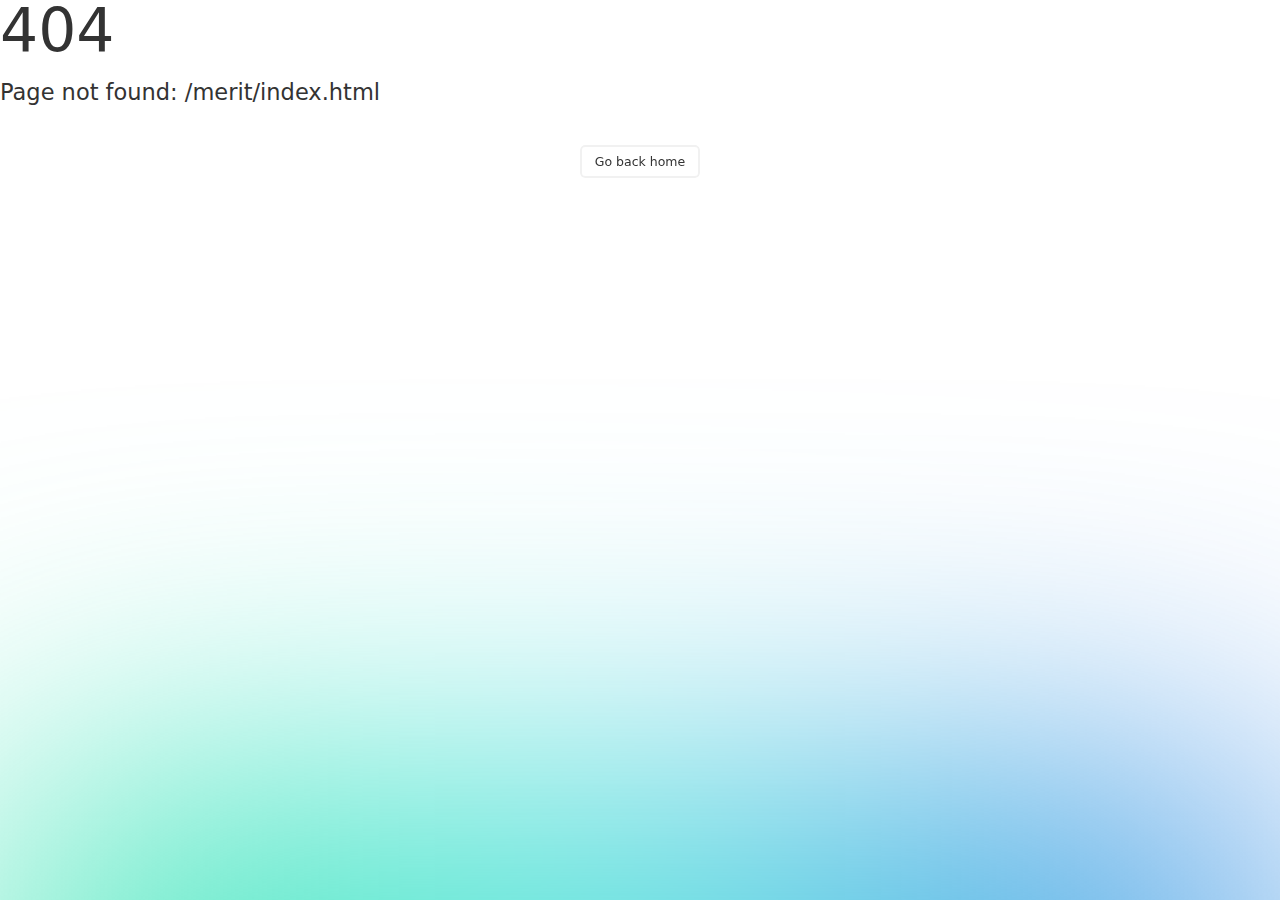
<file: merit/index.html>
<!DOCTYPE html><html  data-capo=""><head><meta charset="utf-8">
<meta name="viewport" content="width=device-width, initial-scale=1">
<title>働くメリット | 株式会社アルファ・ファイナンシャルプランナーズ</title>
<style>@import url("https://fonts.googleapis.com/css2?family=Noto+Sans+JP:wght@300;400;700&display=swap");:root{--mainColor:#01abbb;--subColor:#e7f6f8;--bgColor:#f4f4f4;--textColor:#333;--subbtnColor:#242a32;--whiteColor:#fff}*,:after,:before{box-sizing:inherit}html{box-sizing:border-box;font-family:Noto Sans JP,Hiragino Kaku Gothic ProN,Meiryo,sans-serif;font-size:62.5%}body{background-color:var(--whiteColor);color:var(--textColor);font-size:1.6rem;margin:0;padding:0}h1{font-size:clamp(2.6rem,1.162rem + 4.05vw,4.2rem)}h2{font-size:3.2rem}h1,h2,h3,h4,h5{font-weight:700;margin:0}p{font-size:1.6rem;margin:0}img{height:auto;width:100%}.bg-gray{background-color:var(--bgColor)}a{cursor:pointer;display:block}.content{margin-left:auto;margin-right:auto;padding-left:15px;padding-right:15px;width:100%}.sections,.sections.pt-15{padding:40px 0}@media (min-width:576px){.content{max-width:540px;width:100%}}@media (min-width:768px){.content{max-width:720px}.sections{padding:80px 0}.sections.pt-15{padding-top:15%}.sections.pb-15{padding-bottom:15%}}@media (min-width:992px){.content{max-width:960px}}@media (min-width:1200px){.content{max-width:1140px}}.title_area{margin-bottom:50px}.title_area span{color:var(--mainColor);font-size:1.8rem;font-weight:700;padding-left:3rem;position:relative}.title_area span:before{background-color:#01abbb;content:"";height:10px;left:5%;position:absolute;top:35%;transform:translateY(-35%);-webkit-transform:translateY(-35%);-ms-transform:translateY(-35%);transform:rotate(45deg);transform-origin:center;width:10px}a.btn.black-btn{background-color:var(--subbtnColor);border:1px solid var(--subbtnColor);border-radius:9999px;color:var(--whiteColor);cursor:pointer;display:inline-block;font-size:1.6rem;letter-spacing:.1em;line-height:1.5;padding:1rem 4rem;position:relative;text-align:center;text-decoration:none;transition:all .3s;-webkit-user-select:none;-moz-user-select:none;user-select:none;vertical-align:middle;width:-moz-fit-content;width:fit-content}.column{display:flex;flex-wrap:wrap;margin-left:-15px;margin-right:-15px}[class*=col-]{padding-left:15px;padding-right:15px;position:relative;width:100%}.col-1{flex:0 0 8.333333%;max-width:8.333333%}.col-2{flex:0 0 16.666667%;max-width:16.666667%}.col-3{flex:0 0 25%;max-width:25%}.col-4{flex:0 0 33.333333%;max-width:33.333333%}.col-5{flex:0 0 41.666667%;max-width:41.666667%}.col-6{flex:0 0 50%;max-width:50%}.col-7{flex:0 0 58.333333%;max-width:58.333333%}.col-8{flex:0 0 66.666667%;max-width:66.666667%}.col-9{flex:0 0 75%;max-width:75%}.col-10{flex:0 0 83.333333%;max-width:83.333333%}.col-11{flex:0 0 91.666667%;max-width:91.666667%}.col-12{flex:0 0 100%;max-width:100%}.pt-1{padding-top:1%}.pt-2{padding-top:2%}.pt-3{padding-top:3%}.pt-4{padding-top:4%}.pt-5{padding-top:5%}.pt-6{padding-top:6%}.pt-7{padding-top:7%}.pt-8{padding-top:8%}.pt-9{padding-top:9%}.pt-10{padding-top:10%}.pt-11{padding-top:11%}.pt-12{padding-top:12%}.pt-13{padding-top:13%}.pt-14{padding-top:14%}.pt-15{padding-top:15%}.sp_br{display:none}.pc_br{display:block}@media (max-width:768px){.col-1,.col-10,.col-11,.col-12,.col-2,.col-3,.col-4,.col-5,.col-6,.col-7,.col-8,.col-9{flex:0 0 100%;max-width:100%}.title_area{margin-bottom:25px}}@media (max-width:468px){h2{font-size:2.6rem}.sp_br{display:block}.pc_br{display:none}}.mission-area{font-size:1.8rem;line-height:3.2rem;margin:0 auto;width:65%}.literacy-wrap{padding-top:3rem}.literacy-wrap ul{padding:0}.literacy-wrap ul li{border-bottom:1px solid;display:flex;gap:30px;list-style:none;margin-bottom:3rem;padding-bottom:3rem}.literacy-wrap ul li img{height:18vw;max-height:220px;max-width:320px;min-height:180px;min-width:300px;-o-object-fit:cover;object-fit:cover;width:40%}.literacy-wrap ul li h3{font-size:2.7rem}.literacy-wrap ul li span{color:var(--mainColor);font-size:1.8rem;font-weight:700}.literacy-wrap ul li p{font-size:1.6rem;line-height:1.6;margin-top:1.5rem}.literacy-wrap ul li .text-area{width:70%}@media (max-width:468px){.mission-area{width:100%}.literacy-wrap ul li{flex-direction:column}.literacy-wrap ul li .text-area{width:100%}.literacy-wrap ul li img{height:100%;max-height:inherit;max-width:inherit;min-height:inherit;min-width:inherit;-o-object-fit:cover;object-fit:cover;width:100%}}</style>
<style>header[data-v-71bcbacc]{font-size:1.4rem;position:absolute;top:10px;width:100%}.header_flex[data-v-71bcbacc]{display:flex;justify-content:space-between;max-width:1400px;padding:10px 0}header img[data-v-71bcbacc]{width:180px}header .navigation[data-v-71bcbacc]{display:flex;gap:20px;transition:transform .3s ease-in-out}header ul[data-v-71bcbacc]{margin:0;padding:0}header ul li[data-v-71bcbacc]{font-weight:700;list-style:none;margin-bottom:10px}header ul li.cv-area-mobile[data-v-71bcbacc]{display:none}header .navigation a button[data-v-71bcbacc]{background-color:var(--mainColor);border:1px solid var(--mainColor);border-radius:9999px;color:var(--whiteColor);cursor:pointer;font-weight:700;height:-moz-fit-content;height:fit-content;padding:5px 25px;transition:all .6s}header .navigation a button[data-v-71bcbacc]:hover{background-color:var(--whiteColor);color:var(--mainColor)}header .navigation button a[data-v-71bcbacc],header ul li a[data-v-71bcbacc]{color:var(--textColor);font-weight:400;text-decoration:none}.cv-area[data-v-71bcbacc]{display:flex;flex-flow:column;gap:10px}.cv-area a:last-child button[data-v-71bcbacc]{background-color:var(--whiteColor);border:1px solid var(--mainColor);color:var(--mainColor)}.cv-area a:last-child button[data-v-71bcbacc]:hover{background-color:var(--mainColor);color:var(--whiteColor)}.top-page a[data-v-71bcbacc]{color:var(--whiteColor)}.non-top-page a[data-v-71bcbacc]{color:var(--textColor)}.sp-nav[data-v-71bcbacc]{cursor:pointer;display:none;flex-direction:column;height:21px;justify-content:space-between;width:30px}.sp-nav span[data-v-71bcbacc]{background-color:var(--textColor);display:block;height:3px;transition:all .3s ease}@media (max-width:468px){header img[data-v-71bcbacc]{width:120px}.sp-nav[data-v-71bcbacc]{display:flex;z-index:9999}header .navigation[data-v-71bcbacc]{align-items:center;background-color:#fff;flex-direction:column;justify-content:center;left:0;padding-top:60px;position:fixed;right:0;top:0;transform:translateY(-100%);z-index:999}header .navigation.open[data-v-71bcbacc]{height:100vh;transform:translateY(0)}header .navigation nav[data-v-71bcbacc]{display:block;margin-bottom:20px;padding:0 3rem;text-align:center;width:100%}header ul[data-v-71bcbacc]{flex-direction:column;gap:10px}header ul li.cv-area-mobile[data-v-71bcbacc]{display:grid;gap:3rem;text-align:center}.cv-area[data-v-71bcbacc]{display:none}.sp-nav.open span[data-v-71bcbacc]:first-child{transform:translateY(9px) rotate(45deg)}.sp-nav.open span[data-v-71bcbacc]:nth-child(2){opacity:0}.sp-nav.open span[data-v-71bcbacc]:nth-child(3){transform:translateY(-9px) rotate(-45deg)}header ul li[data-v-71bcbacc]{font-size:1.8rem;margin-bottom:3rem}header .navigation button[data-v-71bcbacc]{font-size:1.6rem;padding:1rem}header .navigation button[data-v-71bcbacc]:last-child{background-color:var(--whiteColor);border:1px solid var(--mainColor);color:var(--mainColor)}.top-page a[data-v-71bcbacc]{color:var(--textColor)}}</style>
<style>.img-title.sub-content h2[data-v-bb0f94f9]{color:var(--mainColor);font-weight:700}.img-title h2[data-v-bb0f94f9]{color:var(--whiteColor);font-weight:700}.img-title p[data-v-bb0f94f9]{line-height:2.6rem;position:relative}.link-box img[data-v-bb0f94f9]{height:300px;-o-object-fit:cover;object-fit:cover}.leadership-top[data-v-bb0f94f9]{border-bottom:2px dotted #707070;margin-bottom:3rem;padding-bottom:3rem;position:relative}.leadership-box h3[data-v-bb0f94f9]{color:var(--mainColor);font-size:2.4rem;margin-bottom:2rem}.leadership-box p[data-v-bb0f94f9]{font-size:1.6rem;line-height:3rem;margin-bottom:2.5rem}.leadership-bottom .leadership-box[data-v-bb0f94f9]:first-child{border-right:2px dotted #707070}@media (max-width:768px){.leadership-bottom .leadership-box[data-v-bb0f94f9]:first-child{border-right:none}.leadership-box[data-v-bb0f94f9]{border-bottom:2px dotted #707070;margin-bottom:3rem;padding-bottom:3rem;position:relative}.img-title[data-v-bb0f94f9]{height:230px;justify-content:space-around}}.hybrid-wrap[data-v-bb0f94f9]{padding-top:3rem}.hybrid-wrap ul li[data-v-bb0f94f9]{display:flex;flex-flow:column;list-style:none;opacity:.7;position:relative;width:calc(33.3333% - 23.3333px)}.hybrid-wrap ul li.is-active[data-v-bb0f94f9],.hybrid-wrap ul li[data-v-bb0f94f9]:nth-child(2){opacity:1}.hybrid-wrap ul[data-v-bb0f94f9]{align-items:baseline;display:flex;gap:35px;justify-content:center;padding:0}.hybrid-wrap ul li h3[data-v-bb0f94f9]{font-size:2.7rem}.hybrid-wrap ul li.is-active h3[data-v-bb0f94f9],.hybrid-wrap ul li:nth-child(2) h3[data-v-bb0f94f9]{font-size:3.2rem}.hybrid-wrap ul li p[data-v-bb0f94f9]{font-size:1.2rem;line-height:1.9rem;margin-bottom:1rem}.hybrid-wrap ul li span[data-v-bb0f94f9]{font-size:1.7rem}.hybrid-wrap ul li.is-active span[data-v-bb0f94f9],.hybrid-wrap ul li:nth-child(2) span[data-v-bb0f94f9]{color:var(--mainColor);font-size:1.8rem;font-weight:700}.hybrid-wrap ul li span[data-v-bb0f94f9]{color:#626060;font-size:1rem}.hybrid-wrap ul li.is-active p[data-v-bb0f94f9],.hybrid-wrap ul li:nth-child(2) p[data-v-bb0f94f9]{font-size:1.6rem;line-height:2.8rem}.hybrid-wrap ul li .hybrid-title[data-v-bb0f94f9]{margin-bottom:1rem}.hybrid-wrap ul li.is-active .hybrid-title[data-v-bb0f94f9],.hybrid-wrap ul li:nth-child(2) .hybrid-title[data-v-bb0f94f9]{margin-bottom:1.6rem}.hybrid-wrap ul li[data-v-bb0f94f9]{width:29%}.hybrid-wrap ul li img[data-v-bb0f94f9]{margin-bottom:2rem}.img-title[data-v-bb0f94f9]{gap:20px;justify-content:flex-start}@media (max-width:468px){.hybrid-wrap ul[data-v-bb0f94f9]{flex-flow:column}.link-box img[data-v-bb0f94f9]{height:200px}.img-title[data-v-bb0f94f9]{height:auto;padding:2rem 0}.img-title.sub-content h2[data-v-bb0f94f9]{margin-bottom:2rem}}@media (max-width:768px){.hybrid-wrap ul li.splide__slide[data-v-bb0f94f9],.hybrid-wrap ul li.splide__slide.is-visible.is-active[data-v-bb0f94f9]{width:100%}}</style>
<style>.hybrid-wrap ul{align-items:baseline}.hybrid-wrap ul li.splide__slide{width:26%}.hybrid-wrap ul li.splide__slide.is-visible.is-active{width:38%}@media (max-width:768px){.hybrid-wrap .splide-pagination{bottom:-1em}.hybrid-wrap .splide-page.is-active{background:var(--mainColor)}}</style>
<style>.sub-heading[data-v-77fc9c78]{align-items:center;background-color:var(--subColor);display:flex;height:440px}.sub-heading .sub-title h2[data-v-77fc9c78]{font-size:4.2rem}.sub-heading .sub-title span[data-v-77fc9c78]{color:var(--mainColor);font-size:2.4rem;font-weight:700}.sub-thumbnail[data-v-77fc9c78]{margin-top:-90px}.sub-thumbnail img[data-v-77fc9c78],.sub-thumbnail video[data-v-77fc9c78]{border-radius:20px;display:block;height:450px;-o-object-fit:cover;object-fit:cover;width:100%}@media (max-width:768px){.sub-heading[data-v-77fc9c78]{height:350px}.sub-heading .sub-title h2[data-v-77fc9c78]{font-size:3.2rem}.sub-heading .sub-title span[data-v-77fc9c78]{font-size:1.8rem}.sub-thumbnail img[data-v-77fc9c78],.sub-thumbnail video[data-v-77fc9c78]{height:350px}}@media (max-width:468px){.sub-thumbnail img[data-v-77fc9c78],.sub-thumbnail video[data-v-77fc9c78]{height:200px}.sub-heading[data-v-77fc9c78]{height:300px}}.entry-page .sub-heading[data-v-77fc9c78]{background-color:#f0f0f0}.casual-page .sub-thumbnail[data-v-77fc9c78]{border-radius:0}</style>
<style>.breadcrumb[data-v-dd4decce]{background-color:transparent;display:flex;flex-wrap:wrap;list-style:none;margin-bottom:0;padding:10px 0}.breadcrumb-item+.breadcrumb-item[data-v-dd4decce]:before{color:#6c757d;content:"/";padding:0 5px}.breadcrumb-item.active[data-v-dd4decce]{color:#6c757d}.breadcrumb a[data-v-dd4decce]{color:var(--mainColor)}</style>
<style>.people-bg[data-v-ba61f227]{background-image:url(/_nuxt/people-bg.Cj_jE7FO.png);background-repeat:no-repeat;background-size:cover;height:100%;width:100%}.people-wrap ul li[data-v-ba61f227]{background-color:var(--whiteColor);border-radius:40px;display:flex;flex-flow:column;height:270px;list-style:none;opacity:.7;padding:30px 40px;position:relative;width:300px}.people-wrap ul li.career-item[data-v-ba61f227]{padding:0}.people-wrap ul li a[data-v-ba61f227]{display:none}.people-wrap ul li.is-visible.is-active>div[data-v-ba61f227]{color:var(--textColor);text-decoration:none}.people-wrap ul li.is-visible.is-active a[data-v-ba61f227],.people-wrap ul li>div[data-v-ba61f227]{color:var(--textColor);display:flex;flex-flow:column;padding:30px 40px;text-decoration:none}.people-wrap ul li.is-visible.is-active>div[data-v-ba61f227]{display:none}.people-wrap ul li.is-visible.is-active[data-v-ba61f227]{height:340px;opacity:1;width:350px}.people-wrap ul[data-v-ba61f227]{align-items:flex-end;display:flex;gap:35px;justify-content:center;padding:0}.people-wrap ul li[data-v-ba61f227]:before{background-image:url(/_nuxt/voice-mike.D3zucMOQ.png);background-size:contain;content:"";height:60px;position:absolute;right:30px;top:-30px;width:60px}.people-wrap ul li p[data-v-ba61f227]{font-weight:700;line-height:2.6rem;margin-bottom:1rem}.people-wrap ul li span[data-v-ba61f227]{color:#626060;font-size:1rem}.people-wrap ul li img[data-v-ba61f227]{height:70px;margin:3rem auto 0;width:70px}.people-wrap ul li.is-visible.is-active img[data-v-ba61f227]{height:100px;margin:3rem auto 0;width:100px}.career-item[data-v-ba61f227]{position:relative}.career-item .view-more[data-v-ba61f227]{bottom:0;color:var(--mainColor);font-weight:700;left:0;margin-right:3rem;opacity:0;padding:10px;position:absolute;right:0;text-align:right;transform:translateY(100%);transition:transform .3s ease,opacity .3s ease}.career-item.is-active:hover .view-more[data-v-ba61f227]{opacity:1;transform:translateY(-20%)}.people-wrap ul li>div img[data-v-ba61f227],.people-wrap ul li>div span[data-v-ba61f227]{display:flex}@media (max-width:768px){.people-wrap ul li.splide__slide[data-v-ba61f227],.people-wrap ul li.splide__slide.is-active[data-v-ba61f227]{height:340px;width:100%}}</style>
<style>.people-wrap .splide__track{padding-top:3rem}.people-wrap ul{align-items:flex-end}@media (max-width:768px){.people-wrap ul li.splide__slide,.people-wrap ul li.splide__slide.is-active{height:340px;width:100%}.people-wrap .splide-page.is-active{background:#abedf3}}</style>
<style>.link-area{display:flex;gap:40px}.link-box{flex:1}.img-title{border-radius:10px;display:flex;flex-flow:column;gap:0;justify-content:end;min-height:20vw;overflow:hidden;padding:20px;position:relative}.img-title,.img-title:before{background-size:cover;transition:transform .3s ease-in-out}.img-title:before{background-position:50%;content:"";height:100%;left:0;position:absolute;top:0;width:100%;z-index:-1}.img-title.requirements:before{background-image:url(/images/requirements.png)}.img-title.faq:before{background-image:url(/images/AdobeStock_845155743_Preview.jpeg)}.img-title h2{font-size:2.4rem;font-weight:400;z-index:1}.link-area a{color:var(--whiteColor);position:relative;text-decoration:none}.link-area a:before{background-color:hsla(0,0%,100%,.5);border-radius:50%;content:"";height:48px;position:absolute;right:20px;top:20px;transition:all .6s;width:48px}.link-area a:after{background-image:url(/images/link-icon-black.svg);background-repeat:no-repeat;background-size:contain;content:"";height:11px;position:absolute;right:35px;top:39px;width:15px}.img-title:hover:before{transform:scale(1.1)}.link-area a:hover:before{background-color:var(--whiteColor)}@media (max-width:768px){.img-title{height:230px}.link-area{flex-direction:column}}</style>
<style>footer[data-v-f91b97a1]{background-color:#1f1f1f;color:var(--whiteColor);padding:40px 0 35px}footer h2[data-v-f91b97a1]{font-size:clamp(1.8rem,1.261rem + 1.52vw,2.4rem)}footer a[data-v-f91b97a1]{text-decoration:none}footer nav[data-v-f91b97a1]{display:flex;margin-top:30px}footer nav ul[data-v-f91b97a1]{flex:1;margin:0;padding:0}footer nav ul li[data-v-f91b97a1]{list-style:none}footer nav ul li[data-v-f91b97a1]:first-child{margin-bottom:10px}footer nav ul li a[data-v-f91b97a1]{color:var(--whiteColor)}footer nav ul li ul[data-v-f91b97a1]{padding-left:20px}footer nav ul li ul li[data-v-f91b97a1]{font-size:1.4rem;line-height:2.6rem}footer nav ul li ul li[data-v-f91b97a1]:first-child{font-weight:400;margin-bottom:0}footer nav ul li ul li a[data-v-f91b97a1]{color:#949494}footer nav ul li.main-menu[data-v-f91b97a1]{font-weight:700}.footer_bottom_list ul[data-v-f91b97a1]{display:flex;padding:0}.footer_bottom_list ul li[data-v-f91b97a1]{list-style:none;margin:0;padding:10px 20px;position:relative}.footer_bottom_list ul li[data-v-f91b97a1]:first-child{padding:10px 20px 10px 0}.footer_bottom_list ul li[data-v-f91b97a1]:before{border-right:1px solid #949494;bottom:0;content:"";display:block;height:10px;left:0;margin:auto;position:absolute;top:5px;width:0}.footer_bottom_list ul li[data-v-f91b97a1]:first-of-type:before{content:none}.footer_bottom_list ul li a[data-v-f91b97a1]{color:#949494;font-size:1.2rem;text-decoration:underline}@media (max-width:468px){footer nav[data-v-f91b97a1]{flex-wrap:wrap;gap:2rem}footer nav ul[data-v-f91b97a1]{flex:1 0 46%}footer nav ul li ul[data-v-f91b97a1]{padding-left:0}.footer_bottom_list ul[data-v-f91b97a1]{align-items:center;flex-flow:column}.footer_bottom_list ul li[data-v-f91b97a1]:before{content:none}.footer_bottom_list ul li a[data-v-f91b97a1]{font-size:1.4rem}}</style>
<link rel="stylesheet" href="/_nuxt/entry.Bw2HmfXH.css">
<link rel="stylesheet" href="/_nuxt/splide.U4EzRbvU.css">
<link rel="stylesheet" href="/_nuxt/SubContent.C2c8nISR.css">
<link rel="preload" as="fetch" crossorigin="anonymous" href="/merit/_payload.json?3f242f46-e198-4749-8e4e-da0c95307e35">
<link rel="modulepreload" as="script" crossorigin href="/_nuxt/YPaSl4sB.js">
<link rel="modulepreload" as="script" crossorigin href="/_nuxt/D1b_pjAd.js">
<link rel="modulepreload" as="script" crossorigin href="/_nuxt/CQhMf4FU.js">
<link rel="modulepreload" as="script" crossorigin href="/_nuxt/DlAUqK2U.js">
<link rel="modulepreload" as="script" crossorigin href="/_nuxt/D7NSSEyZ.js">
<link rel="modulepreload" as="script" crossorigin href="/_nuxt/DXmQE6ZU.js">
<link rel="modulepreload" as="script" crossorigin href="/_nuxt/D2Qjy7Vw.js">
<link rel="modulepreload" as="script" crossorigin href="/_nuxt/B3mHvTrp.js">
<link rel="modulepreload" as="script" crossorigin href="/_nuxt/DELjRPny.js">
<link rel="prefetch" as="script" crossorigin href="/_nuxt/DTjLDZrF.js">
<link rel="prefetch" as="script" crossorigin href="/_nuxt/CI1XFI_q.js">
<link rel="prefetch" as="image" type="image/png" href="/_nuxt/people-icon01.Cj8Yex55.png">
<link rel="prefetch" as="image" type="image/png" href="/_nuxt/people-bg.Cj_jE7FO.png">
<link rel="prefetch" as="image" type="image/png" href="/_nuxt/voice-mike.D3zucMOQ.png">
<link rel="prefetch" as="image" type="image/png" href="/_nuxt/people-icon02.8_2AJIHa.png">
<meta name="description" content="私たちと一緒に金融リテラシーの向上に貢献しませんか？">
<script type="module" src="/_nuxt/YPaSl4sB.js" crossorigin></script></head><body><div id="__nuxt"><div data-v-f9da7bcc><header class="non-top-page" data-v-f9da7bcc data-v-71bcbacc><div class="content" data-v-71bcbacc><div class="header_flex" data-v-71bcbacc><div class="logo" data-v-71bcbacc><a href="/" class="" data-v-71bcbacc><img src="https://alphardic.com/wp/wp-content/themes/alphardic/images/alpha_logo.png" alt="アルファ・ファイナンシャルプランナーズ" data-v-71bcbacc></a></div><div class="navigation" data-v-71bcbacc><nav data-v-71bcbacc><ul data-v-71bcbacc><li data-v-71bcbacc><a href="/about" class="" data-v-71bcbacc>会社を知る</a></li><li data-v-71bcbacc><a href="/works" class="" data-v-71bcbacc>私たちの働き方</a></li><li data-v-71bcbacc><a aria-current="page" href="/merit" class="router-link-active router-link-exact-active" data-v-71bcbacc>働くメリット</a></li><li data-v-71bcbacc><a href="/career" class="" data-v-71bcbacc>募集要項・選考フロー</a></li><li class="cv-area-mobile" data-v-71bcbacc><a href="/entry/" class="" data-v-71bcbacc><button data-v-71bcbacc>エントリー</button></a><a href="/casual/" class="" data-v-71bcbacc><button data-v-71bcbacc>カジュアル面談</button></a></li></ul></nav><div id="animatedBox" class="cv-area" data-v-71bcbacc><a href="/entry/" class="" data-v-71bcbacc><button data-v-71bcbacc>エントリー</button></a><a href="/casual/" class="" data-v-71bcbacc><button data-v-71bcbacc>カジュアル面談</button></a></div></div><div class="sp-nav" data-v-71bcbacc><span data-v-71bcbacc></span><span data-v-71bcbacc></span><span data-v-71bcbacc></span></div></div></div></header><div data-v-bb0f94f9><div data-v-bb0f94f9 data-v-77fc9c78><div class="sub-heading merit-page" data-v-77fc9c78><div class="content" data-v-77fc9c78><div class="sub-title" data-v-77fc9c78><h2 data-v-77fc9c78>働くメリット</h2><span data-v-77fc9c78>BENEFITS OF WORKING</span></div><nav aria-label="breadcrumb" data-v-77fc9c78 data-v-dd4decce><ol class="breadcrumb" data-v-dd4decce><li class="breadcrumb-item" data-v-dd4decce><a href="/" class="" data-v-dd4decce>Home</a></li><li class="breadcrumb-item active" aria-current="page" data-v-dd4decce>働くメリット</li></ol></nav></div></div><div class="content" data-v-77fc9c78><div class="sub-thumbnail merit-page" data-v-77fc9c78><video autoplay muted loop playsinline data-v-77fc9c78><source src="/move/merit.mov" type="video/mp4" data-v-77fc9c78> Your browser does not support the video tag. </video></div></div></div><section class="sections" id="benefits" data-v-bb0f94f9><div class="content" data-v-bb0f94f9><div class="title_area" data-v-bb0f94f9><h2 data-v-bb0f94f9>魅力的な給与と福利厚生</h2><span data-v-bb0f94f9>Benefits</span></div><div class="link-area" data-v-bb0f94f9><div class="link-box white-box" data-v-bb0f94f9><img src="/images/salary.jpg" alt="高水準の給与" data-v-bb0f94f9><div class="img-title salary sub-content" data-v-bb0f94f9><h2 data-v-bb0f94f9>高水準の給与</h2><p data-v-bb0f94f9>当社の平均年収は1091万円(2023年度)と非常に高水準です。10年間同じ成績を上げ続けると給与がおよそ倍になる仕組みを導入しています。入社時の月給は40万円~と高く、入社3年目までに1000万円超の年収を実現できる社員も多数います。</p></div></div><div class="link-box white-box" data-v-bb0f94f9><img src="/images/benefits.jpg" alt="充実した福利厚生" data-v-bb0f94f9><div class="img-title benefits sub-content" data-v-bb0f94f9><h2 data-v-bb0f94f9>充実した福利厚生</h2><p data-v-bb0f94f9>健康保険、厚生年金、退職金制度、育児休暇、産前産後休暇など、手厚い福利厚生を用意しています。社員旅行やベネフィットステーションによる福利厚生サービス、社内の「ありがとうポイント」制度など、社員の生活を支援する取り組みも行っています。</p></div></div></div></div></section><section class="sections bg-gray" id="hybrid-work" data-v-bb0f94f9><div class="content" data-v-bb0f94f9><div class="title_area" data-v-bb0f94f9><h2 data-v-bb0f94f9>ハイブリッドワークの推進</h2><span data-v-bb0f94f9>HYBRID WORK</span></div><div class="literacy-wrap" data-v-bb0f94f9><ul data-v-bb0f94f9><li data-v-bb0f94f9><img src="/images/merit01.jpg" alt="私たちの働き方" data-v-bb0f94f9><div class="text-area" data-v-bb0f94f9><div class="literacy-title" data-v-bb0f94f9><h3 data-v-bb0f94f9>Remote Work</h3><span data-v-bb0f94f9>リモートワークの導入</span></div><p data-v-bb0f94f9>アルファ・グループでは、コロナ禍以前から地方のお客様への対応をリモートで行っていました。2020年4月の緊急事態宣言時には、全社員をリモートワークに移行しました。</p></div></li><li data-v-bb0f94f9><img src="/images/merit02.jpg" alt="私たちの働き方" data-v-bb0f94f9><div class="text-area" data-v-bb0f94f9><div class="literacy-title" data-v-bb0f94f9><h3 data-v-bb0f94f9>Working System</h3><span data-v-bb0f94f9>柔軟な勤務体制</span></div><p data-v-bb0f94f9>当社は「事業場外労働によるみなし労働時間制」を導入しており、週2回の朝礼と勉強会以外は自由に勤務できる環境を整備しています。</p></div></li><li data-v-bb0f94f9><img src="/images/merit03.jpg" alt="私たちの働き方" data-v-bb0f94f9><div class="text-area" data-v-bb0f94f9><div class="literacy-title" data-v-bb0f94f9><h3 data-v-bb0f94f9>Remote work rate</h3><span data-v-bb0f94f9>高いリモートワーク率</span></div><p data-v-bb0f94f9>現在、全業務時間のうちリモートワーク率は73%と、ハイブリッドワークを推進しています。社員の働き方の柔軟性を重視しています。</p></div></li></ul></div></div></section><section class="sections" id="leadership" data-v-bb0f94f9><div class="content" data-v-bb0f94f9><div class="title_area" data-v-bb0f94f9><h2 data-v-bb0f94f9>透明性の高いリーダーシップ</h2><span data-v-bb0f94f9>LEADERSHIP</span></div><div class="leadership-wrapper" data-v-bb0f94f9><div class="column leadership-top" data-v-bb0f94f9><div class="col-7 text_area leadership-box" data-v-bb0f94f9><h3 data-v-bb0f94f9>社長との近距離</h3><p data-v-bb0f94f9>当社の社長は社員との距離が近く、フランクなコミュニケーションを取っています。新規案件の募集や業績の共有など、透明性の高い経営を実践しています。</p></div><div class="col-5 img-area" data-v-bb0f94f9><img src="/images/leadership-01.jpg" alt="社長との近距離" data-v-bb0f94f9></div></div><div class="column leadership-bottom" data-v-bb0f94f9><div class="col-6 leadership-box" data-v-bb0f94f9><h3 data-v-bb0f94f9>熱心な先輩社員</h3><p data-v-bb0f94f9>後輩の成長を強く支援する先輩社員や、教育に長けた社員など、様々なタイプの先輩が後輩の成長をサポートしています。</p><img src="/images/leadership-02.jpg" alt="熱心な先輩社員" data-v-bb0f94f9></div><div class="col-6 leadership-box" data-v-bb0f94f9><h3 data-v-bb0f94f9>自由な組織風土</h3><p data-v-bb0f94f9>部長や課長といった中間管理職を廃止し、社員一人一人の自由度を高めています。社員主体の組織運営を実現しています。</p><img src="/images/leadership-03.jpg" alt="自由な組織風土" data-v-bb0f94f9></div></div></div></div></section></div><section class="sections people-bg merit-page" data-v-f9da7bcc data-v-ba61f227><div class="content" data-v-ba61f227><div class="title_area" data-v-ba61f227><h2 data-v-ba61f227>人を知る</h2><span data-v-ba61f227>MEMBER</span></div></div><div class="mobile people-wrap" data-v-ba61f227><div class="splide" data-v-ba61f227><div class="splide__track"><ul class="splide__list"><!--[--><!--[--><li class="splide__slide career-item" data-v-ba61f227><!--[--><a href="/people/single-post01" class="" data-v-ba61f227><p data-v-ba61f227>海外投資不動産の案件など仲介としての幅を広げたい</p><span data-v-ba61f227>不動産営業</span><img src="/_nuxt/people-icon02.8_2AJIHa.png" alt="田中" data-v-ba61f227><div class="view-more" data-v-ba61f227>View More</div></a><div data-v-ba61f227><p data-v-ba61f227>海外投資不動産の案件など仲介としての幅を広げたい</p><span data-v-ba61f227>不動産営業</span><img src="/_nuxt/people-icon02.8_2AJIHa.png" alt="田中" data-v-ba61f227><div class="view-more" data-v-ba61f227>View More</div></div><!--]--></li><li class="splide__slide career-item" data-v-ba61f227><!--[--><a href="/people/single-post02" class="" data-v-ba61f227><p data-v-ba61f227>業務に伴う今まで知らなかった知識を習得できることはとても面白い</p><span data-v-ba61f227>不動産営業</span><img src="/_nuxt/people-icon01.Cj8Yex55.png" alt="田中" data-v-ba61f227><div class="view-more" data-v-ba61f227>View More</div></a><div data-v-ba61f227><p data-v-ba61f227>業務に伴う今まで知らなかった知識を習得できることはとても面白い</p><span data-v-ba61f227>不動産営業</span><img src="/_nuxt/people-icon01.Cj8Yex55.png" alt="田中" data-v-ba61f227><div class="view-more" data-v-ba61f227>View More</div></div><!--]--></li><li class="splide__slide career-item" data-v-ba61f227><!--[--><a href="/people/single-post03" class="" data-v-ba61f227><p data-v-ba61f227>誠実な対応を心がけることを常に意識</p><span data-v-ba61f227>不動産営業</span><img src="/_nuxt/people-icon01.Cj8Yex55.png" alt="田中" data-v-ba61f227><div class="view-more" data-v-ba61f227>View More</div></a><div data-v-ba61f227><p data-v-ba61f227>誠実な対応を心がけることを常に意識</p><span data-v-ba61f227>不動産営業</span><img src="/_nuxt/people-icon01.Cj8Yex55.png" alt="田中" data-v-ba61f227><div class="view-more" data-v-ba61f227>View More</div></div><!--]--></li><!--]--><!--]--></ul></div></div></div></section><section class="sections link merit" data-v-f9da7bcc><div class="content"><div class="link-area"><div class="link-box"><a href="/career" class=""><div class="img-title requirements"><h2>募集要項・選考フロー</h2><span>REQUIREMENTS</span></div></a></div><div class="link-box"><a href="/casual" class=""><div class="img-title faq"><h2>カジュアル面談</h2><span>CASUAL</span></div></a></div></div></div></section><footer data-v-f9da7bcc data-v-f91b97a1><div class="content" data-v-f91b97a1><h2 data-v-f91b97a1>アルファ・ファイナンシャルプランナーズ <br class="sp_br" data-v-f91b97a1>キャリア採用</h2><nav data-v-f91b97a1><ul data-v-f91b97a1><li class="main-menu" data-v-f91b97a1><a href="/about" class="" data-v-f91b97a1>会社を知る</a></li><li data-v-f91b97a1><ul data-v-f91b97a1><li data-v-f91b97a1><a href="/about#value" class="" data-v-f91b97a1>#私たちの価値観</a></li><li data-v-f91b97a1><a href="/about#financial-literacy" class="" data-v-f91b97a1>#金融リテラシーの向上と業界変革</a></li><li data-v-f91b97a1><a href="/about#diversification" class="" data-v-f91b97a1>#多角化と持続的成長</a></li><li data-v-f91b97a1><a href="/about#stability" class="" data-v-f91b97a1>#企業の安定性と将来性</a></li><li data-v-f91b97a1><a href="/about#top-message" class="" data-v-f91b97a1>#トップメッセージ</a></li></ul></li></ul><ul data-v-f91b97a1><li class="main-menu" data-v-f91b97a1><a aria-current="page" href="/merit" class="router-link-active router-link-exact-active" data-v-f91b97a1>働くメリット</a></li><li data-v-f91b97a1><ul data-v-f91b97a1><li data-v-f91b97a1><a aria-current="page" href="/merit#benefits" class="router-link-active router-link-exact-active" data-v-f91b97a1>#魅力的な給与と福利厚生</a></li><li data-v-f91b97a1><a aria-current="page" href="/merit#hybrid-work" class="router-link-active router-link-exact-active" data-v-f91b97a1>#ハイブリッドワークの推進</a></li><li data-v-f91b97a1><a aria-current="page" href="/merit#leadership" class="router-link-active router-link-exact-active" data-v-f91b97a1>#透明性の高いリーダーシップ</a></li></ul></li></ul><ul data-v-f91b97a1><li class="main-menu" data-v-f91b97a1><a href="/works" class="" data-v-f91b97a1>私たちの働き方</a></li><li data-v-f91b97a1><ul data-v-f91b97a1><li data-v-f91b97a1><a href="/works#work-life-balance" class="" data-v-f91b97a1>#ワークライフバランスの実現</a></li><li data-v-f91b97a1><a href="/works#career-growth" class="" data-v-f91b97a1>#キャリア成長と学習機会</a></li></ul></li></ul><ul data-v-f91b97a1><li class="main-menu" data-v-f91b97a1><a href="/faq" class="" data-v-f91b97a1>よくある質問</a></li><li class="main-menu" data-v-f91b97a1><a href="/career" class="" data-v-f91b97a1>募集要項・選考フロー</a></li></ul></nav><div class="footer_bottom_list" data-v-f91b97a1><ul data-v-f91b97a1><li data-v-f91b97a1><a href="https://alphardic.com/privacypolicy/" target="_blank" data-v-f91b97a1>プライバシーポリシー</a></li><li data-v-f91b97a1><a href="https://alphardic.com/privacypolicy/security/" target="_blank" data-v-f91b97a1>情報セキュリティ基本方針</a></li><li data-v-f91b97a1><a href="https://alphardic.com/" target="_blank" data-v-f91b97a1>コーポレートサイト</a></li></ul></div></div></footer></div></div><div id="teleports"></div><script type="application/json" data-nuxt-data="nuxt-app" data-ssr="true" id="__NUXT_DATA__" data-src="/merit/_payload.json?3f242f46-e198-4749-8e4e-da0c95307e35">[{"state":1,"once":3,"_errors":4,"serverRendered":6,"path":7,"prerenderedAt":8},["Reactive",2],{},["Set"],["ShallowReactive",5],{},true,"/merit",1728285230228]</script>
<script>window.__NUXT__={};window.__NUXT__.config={public:{},app:{baseURL:"/",buildId:"3f242f46-e198-4749-8e4e-da0c95307e35",buildAssetsDir:"/_nuxt/",cdnURL:""}}</script></body></html>
</file>
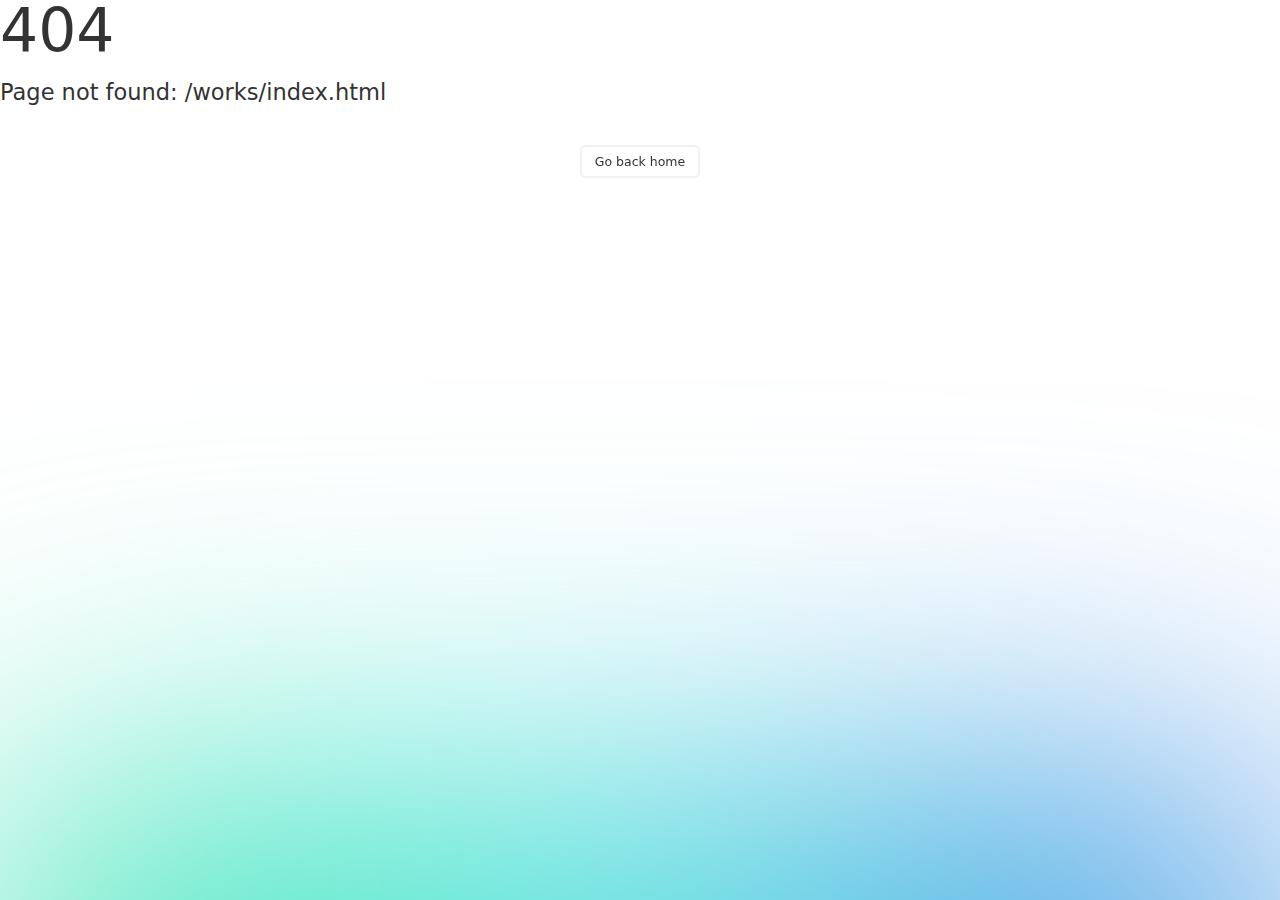
<file: works/index.html>
<!DOCTYPE html><html  data-capo=""><head><meta charset="utf-8">
<meta name="viewport" content="width=device-width, initial-scale=1">
<title>私たちの働き方 | 株式会社アルファ・ファイナンシャルプランナーズ</title>
<style>@import url("https://fonts.googleapis.com/css2?family=Noto+Sans+JP:wght@300;400;700&display=swap");:root{--mainColor:#01abbb;--subColor:#e7f6f8;--bgColor:#f4f4f4;--textColor:#333;--subbtnColor:#242a32;--whiteColor:#fff}*,:after,:before{box-sizing:inherit}html{box-sizing:border-box;font-family:Noto Sans JP,Hiragino Kaku Gothic ProN,Meiryo,sans-serif;font-size:62.5%}body{background-color:var(--whiteColor);color:var(--textColor);font-size:1.6rem;margin:0;padding:0}h1{font-size:clamp(2.6rem,1.162rem + 4.05vw,4.2rem)}h2{font-size:3.2rem}h1,h2,h3,h4,h5{font-weight:700;margin:0}p{font-size:1.6rem;margin:0}img{height:auto;width:100%}.bg-gray{background-color:var(--bgColor)}a{cursor:pointer;display:block}.content{margin-left:auto;margin-right:auto;padding-left:15px;padding-right:15px;width:100%}.sections,.sections.pt-15{padding:40px 0}@media (min-width:576px){.content{max-width:540px;width:100%}}@media (min-width:768px){.content{max-width:720px}.sections{padding:80px 0}.sections.pt-15{padding-top:15%}.sections.pb-15{padding-bottom:15%}}@media (min-width:992px){.content{max-width:960px}}@media (min-width:1200px){.content{max-width:1140px}}.title_area{margin-bottom:50px}.title_area span{color:var(--mainColor);font-size:1.8rem;font-weight:700;padding-left:3rem;position:relative}.title_area span:before{background-color:#01abbb;content:"";height:10px;left:5%;position:absolute;top:35%;transform:translateY(-35%);-webkit-transform:translateY(-35%);-ms-transform:translateY(-35%);transform:rotate(45deg);transform-origin:center;width:10px}a.btn.black-btn{background-color:var(--subbtnColor);border:1px solid var(--subbtnColor);border-radius:9999px;color:var(--whiteColor);cursor:pointer;display:inline-block;font-size:1.6rem;letter-spacing:.1em;line-height:1.5;padding:1rem 4rem;position:relative;text-align:center;text-decoration:none;transition:all .3s;-webkit-user-select:none;-moz-user-select:none;user-select:none;vertical-align:middle;width:-moz-fit-content;width:fit-content}.column{display:flex;flex-wrap:wrap;margin-left:-15px;margin-right:-15px}[class*=col-]{padding-left:15px;padding-right:15px;position:relative;width:100%}.col-1{flex:0 0 8.333333%;max-width:8.333333%}.col-2{flex:0 0 16.666667%;max-width:16.666667%}.col-3{flex:0 0 25%;max-width:25%}.col-4{flex:0 0 33.333333%;max-width:33.333333%}.col-5{flex:0 0 41.666667%;max-width:41.666667%}.col-6{flex:0 0 50%;max-width:50%}.col-7{flex:0 0 58.333333%;max-width:58.333333%}.col-8{flex:0 0 66.666667%;max-width:66.666667%}.col-9{flex:0 0 75%;max-width:75%}.col-10{flex:0 0 83.333333%;max-width:83.333333%}.col-11{flex:0 0 91.666667%;max-width:91.666667%}.col-12{flex:0 0 100%;max-width:100%}.pt-1{padding-top:1%}.pt-2{padding-top:2%}.pt-3{padding-top:3%}.pt-4{padding-top:4%}.pt-5{padding-top:5%}.pt-6{padding-top:6%}.pt-7{padding-top:7%}.pt-8{padding-top:8%}.pt-9{padding-top:9%}.pt-10{padding-top:10%}.pt-11{padding-top:11%}.pt-12{padding-top:12%}.pt-13{padding-top:13%}.pt-14{padding-top:14%}.pt-15{padding-top:15%}.sp_br{display:none}.pc_br{display:block}@media (max-width:768px){.col-1,.col-10,.col-11,.col-12,.col-2,.col-3,.col-4,.col-5,.col-6,.col-7,.col-8,.col-9{flex:0 0 100%;max-width:100%}.title_area{margin-bottom:25px}}@media (max-width:468px){h2{font-size:2.6rem}.sp_br{display:block}.pc_br{display:none}}.mission-area{font-size:1.8rem;line-height:3.2rem;margin:0 auto;width:65%}.literacy-wrap{padding-top:3rem}.literacy-wrap ul{padding:0}.literacy-wrap ul li{border-bottom:1px solid;display:flex;gap:30px;list-style:none;margin-bottom:3rem;padding-bottom:3rem}.literacy-wrap ul li img{height:18vw;max-height:220px;max-width:320px;min-height:180px;min-width:300px;-o-object-fit:cover;object-fit:cover;width:40%}.literacy-wrap ul li h3{font-size:2.7rem}.literacy-wrap ul li span{color:var(--mainColor);font-size:1.8rem;font-weight:700}.literacy-wrap ul li p{font-size:1.6rem;line-height:1.6;margin-top:1.5rem}.literacy-wrap ul li .text-area{width:70%}@media (max-width:468px){.mission-area{width:100%}.literacy-wrap ul li{flex-direction:column}.literacy-wrap ul li .text-area{width:100%}.literacy-wrap ul li img{height:100%;max-height:inherit;max-width:inherit;min-height:inherit;min-width:inherit;-o-object-fit:cover;object-fit:cover;width:100%}}</style>
<style>header[data-v-71bcbacc]{font-size:1.4rem;position:absolute;top:10px;width:100%}.header_flex[data-v-71bcbacc]{display:flex;justify-content:space-between;max-width:1400px;padding:10px 0}header img[data-v-71bcbacc]{width:180px}header .navigation[data-v-71bcbacc]{display:flex;gap:20px;transition:transform .3s ease-in-out}header ul[data-v-71bcbacc]{margin:0;padding:0}header ul li[data-v-71bcbacc]{font-weight:700;list-style:none;margin-bottom:10px}header ul li.cv-area-mobile[data-v-71bcbacc]{display:none}header .navigation a button[data-v-71bcbacc]{background-color:var(--mainColor);border:1px solid var(--mainColor);border-radius:9999px;color:var(--whiteColor);cursor:pointer;font-weight:700;height:-moz-fit-content;height:fit-content;padding:5px 25px;transition:all .6s}header .navigation a button[data-v-71bcbacc]:hover{background-color:var(--whiteColor);color:var(--mainColor)}header .navigation button a[data-v-71bcbacc],header ul li a[data-v-71bcbacc]{color:var(--textColor);font-weight:400;text-decoration:none}.cv-area[data-v-71bcbacc]{display:flex;flex-flow:column;gap:10px}.cv-area a:last-child button[data-v-71bcbacc]{background-color:var(--whiteColor);border:1px solid var(--mainColor);color:var(--mainColor)}.cv-area a:last-child button[data-v-71bcbacc]:hover{background-color:var(--mainColor);color:var(--whiteColor)}.top-page a[data-v-71bcbacc]{color:var(--whiteColor)}.non-top-page a[data-v-71bcbacc]{color:var(--textColor)}.sp-nav[data-v-71bcbacc]{cursor:pointer;display:none;flex-direction:column;height:21px;justify-content:space-between;width:30px}.sp-nav span[data-v-71bcbacc]{background-color:var(--textColor);display:block;height:3px;transition:all .3s ease}@media (max-width:468px){header img[data-v-71bcbacc]{width:120px}.sp-nav[data-v-71bcbacc]{display:flex;z-index:9999}header .navigation[data-v-71bcbacc]{align-items:center;background-color:#fff;flex-direction:column;justify-content:center;left:0;padding-top:60px;position:fixed;right:0;top:0;transform:translateY(-100%);z-index:999}header .navigation.open[data-v-71bcbacc]{height:100vh;transform:translateY(0)}header .navigation nav[data-v-71bcbacc]{display:block;margin-bottom:20px;padding:0 3rem;text-align:center;width:100%}header ul[data-v-71bcbacc]{flex-direction:column;gap:10px}header ul li.cv-area-mobile[data-v-71bcbacc]{display:grid;gap:3rem;text-align:center}.cv-area[data-v-71bcbacc]{display:none}.sp-nav.open span[data-v-71bcbacc]:first-child{transform:translateY(9px) rotate(45deg)}.sp-nav.open span[data-v-71bcbacc]:nth-child(2){opacity:0}.sp-nav.open span[data-v-71bcbacc]:nth-child(3){transform:translateY(-9px) rotate(-45deg)}header ul li[data-v-71bcbacc]{font-size:1.8rem;margin-bottom:3rem}header .navigation button[data-v-71bcbacc]{font-size:1.6rem;padding:1rem}header .navigation button[data-v-71bcbacc]:last-child{background-color:var(--whiteColor);border:1px solid var(--mainColor);color:var(--mainColor)}.top-page a[data-v-71bcbacc]{color:var(--textColor)}}</style>
<style>.step-list .step-box[data-v-93efcb3c]{align-items:stretch;border:1px solid var(--mainColor);display:flex;height:110px;margin-bottom:20px}.step-list .step-box .step-number[data-v-93efcb3c]{align-items:center;color:var(--mainColor);display:flex;flex-flow:column;font-weight:700;justify-content:center;position:relative;text-align:center;width:15%}.step-list .step-box .step-number[data-v-93efcb3c]:before{border-style:solid;border-bottom:0;border-left:22px solid transparent;border-right:22px solid transparent;border-top:17px solid var(--whiteColor);bottom:-17px;content:"";height:0;position:absolute;width:0;z-index:2}.step-list .step-box .step-number[data-v-93efcb3c]:after{border-style:solid;border-bottom:0;border-left:22px solid transparent;border-right:22px solid transparent;border-top:17px solid var(--mainColor);bottom:-18px;content:"";height:0;position:absolute;width:0}.step-list .step-box:last-child .step-number[data-v-93efcb3c]:after,.step-list .step-box:last-child .step-number[data-v-93efcb3c]:before{content:none}.step-list .step-box .step-number p[data-v-93efcb3c]{font-size:2.4rem}.step-list .step-box .step-title[data-v-93efcb3c]{align-items:center;background-color:var(--mainColor);color:var(--whiteColor);display:flex;justify-content:center;width:20%}.step-list .step-box .step-text[data-v-93efcb3c]{align-items:center;display:flex;justify-content:center;padding:0 20px;width:65%}@media screen and (max-width:468px){.step-list .step-box[data-v-93efcb3c]{flex-direction:column;height:auto}.step-list .step-box .step-number[data-v-93efcb3c],.step-list .step-box .step-title[data-v-93efcb3c]{padding:10px;width:100%}.step-list .step-box .step-text[data-v-93efcb3c]{margin:0;padding:10px 20px;width:100%}.step-list .step-box .step-number[data-v-93efcb3c]:after,.step-list .step-box .step-number[data-v-93efcb3c]:before{content:none}.step-list .step-box .step-number p[data-v-93efcb3c]{font-size:2.4rem;line-height:1}}</style>
<style>.sub-heading[data-v-77fc9c78]{align-items:center;background-color:var(--subColor);display:flex;height:440px}.sub-heading .sub-title h2[data-v-77fc9c78]{font-size:4.2rem}.sub-heading .sub-title span[data-v-77fc9c78]{color:var(--mainColor);font-size:2.4rem;font-weight:700}.sub-thumbnail[data-v-77fc9c78]{margin-top:-90px}.sub-thumbnail img[data-v-77fc9c78],.sub-thumbnail video[data-v-77fc9c78]{border-radius:20px;display:block;height:450px;-o-object-fit:cover;object-fit:cover;width:100%}@media (max-width:768px){.sub-heading[data-v-77fc9c78]{height:350px}.sub-heading .sub-title h2[data-v-77fc9c78]{font-size:3.2rem}.sub-heading .sub-title span[data-v-77fc9c78]{font-size:1.8rem}.sub-thumbnail img[data-v-77fc9c78],.sub-thumbnail video[data-v-77fc9c78]{height:350px}}@media (max-width:468px){.sub-thumbnail img[data-v-77fc9c78],.sub-thumbnail video[data-v-77fc9c78]{height:200px}.sub-heading[data-v-77fc9c78]{height:300px}}.entry-page .sub-heading[data-v-77fc9c78]{background-color:#f0f0f0}.casual-page .sub-thumbnail[data-v-77fc9c78]{border-radius:0}</style>
<style>.breadcrumb[data-v-dd4decce]{background-color:transparent;display:flex;flex-wrap:wrap;list-style:none;margin-bottom:0;padding:10px 0}.breadcrumb-item+.breadcrumb-item[data-v-dd4decce]:before{color:#6c757d;content:"/";padding:0 5px}.breadcrumb-item.active[data-v-dd4decce]{color:#6c757d}.breadcrumb a[data-v-dd4decce]{color:var(--mainColor)}</style>
<style>.people-bg[data-v-ba61f227]{background-image:url(/_nuxt/people-bg.Cj_jE7FO.png);background-repeat:no-repeat;background-size:cover;height:100%;width:100%}.people-wrap ul li[data-v-ba61f227]{background-color:var(--whiteColor);border-radius:40px;display:flex;flex-flow:column;height:270px;list-style:none;opacity:.7;padding:30px 40px;position:relative;width:300px}.people-wrap ul li.career-item[data-v-ba61f227]{padding:0}.people-wrap ul li a[data-v-ba61f227]{display:none}.people-wrap ul li.is-visible.is-active>div[data-v-ba61f227]{color:var(--textColor);text-decoration:none}.people-wrap ul li.is-visible.is-active a[data-v-ba61f227],.people-wrap ul li>div[data-v-ba61f227]{color:var(--textColor);display:flex;flex-flow:column;padding:30px 40px;text-decoration:none}.people-wrap ul li.is-visible.is-active>div[data-v-ba61f227]{display:none}.people-wrap ul li.is-visible.is-active[data-v-ba61f227]{height:340px;opacity:1;width:350px}.people-wrap ul[data-v-ba61f227]{align-items:flex-end;display:flex;gap:35px;justify-content:center;padding:0}.people-wrap ul li[data-v-ba61f227]:before{background-image:url(/_nuxt/voice-mike.D3zucMOQ.png);background-size:contain;content:"";height:60px;position:absolute;right:30px;top:-30px;width:60px}.people-wrap ul li p[data-v-ba61f227]{font-weight:700;line-height:2.6rem;margin-bottom:1rem}.people-wrap ul li span[data-v-ba61f227]{color:#626060;font-size:1rem}.people-wrap ul li img[data-v-ba61f227]{height:70px;margin:3rem auto 0;width:70px}.people-wrap ul li.is-visible.is-active img[data-v-ba61f227]{height:100px;margin:3rem auto 0;width:100px}.career-item[data-v-ba61f227]{position:relative}.career-item .view-more[data-v-ba61f227]{bottom:0;color:var(--mainColor);font-weight:700;left:0;margin-right:3rem;opacity:0;padding:10px;position:absolute;right:0;text-align:right;transform:translateY(100%);transition:transform .3s ease,opacity .3s ease}.career-item.is-active:hover .view-more[data-v-ba61f227]{opacity:1;transform:translateY(-20%)}.people-wrap ul li>div img[data-v-ba61f227],.people-wrap ul li>div span[data-v-ba61f227]{display:flex}@media (max-width:768px){.people-wrap ul li.splide__slide[data-v-ba61f227],.people-wrap ul li.splide__slide.is-active[data-v-ba61f227]{height:340px;width:100%}}</style>
<style>.people-wrap .splide__track{padding-top:3rem}.people-wrap ul{align-items:flex-end}@media (max-width:768px){.people-wrap ul li.splide__slide,.people-wrap ul li.splide__slide.is-active{height:340px;width:100%}.people-wrap .splide-page.is-active{background:#abedf3}}</style>
<style>.link-area{display:flex;gap:40px}.link-box{flex:1}.img-title{border-radius:10px;display:flex;flex-flow:column;gap:0;justify-content:end;min-height:20vw;overflow:hidden;padding:20px;position:relative}.img-title,.img-title:before{background-size:cover;transition:transform .3s ease-in-out}.img-title:before{background-position:50%;content:"";height:100%;left:0;position:absolute;top:0;width:100%;z-index:-1}.img-title.requirements:before{background-image:url(/images/requirements.png)}.img-title.faq:before{background-image:url(/images/AdobeStock_845155743_Preview.jpeg)}.img-title h2{font-size:2.4rem;font-weight:400;z-index:1}.link-area a{color:var(--whiteColor);position:relative;text-decoration:none}.link-area a:before{background-color:hsla(0,0%,100%,.5);border-radius:50%;content:"";height:48px;position:absolute;right:20px;top:20px;transition:all .6s;width:48px}.link-area a:after{background-image:url(/images/link-icon-black.svg);background-repeat:no-repeat;background-size:contain;content:"";height:11px;position:absolute;right:35px;top:39px;width:15px}.img-title:hover:before{transform:scale(1.1)}.link-area a:hover:before{background-color:var(--whiteColor)}@media (max-width:768px){.img-title{height:230px}.link-area{flex-direction:column}}</style>
<style>footer[data-v-f91b97a1]{background-color:#1f1f1f;color:var(--whiteColor);padding:40px 0 35px}footer h2[data-v-f91b97a1]{font-size:clamp(1.8rem,1.261rem + 1.52vw,2.4rem)}footer a[data-v-f91b97a1]{text-decoration:none}footer nav[data-v-f91b97a1]{display:flex;margin-top:30px}footer nav ul[data-v-f91b97a1]{flex:1;margin:0;padding:0}footer nav ul li[data-v-f91b97a1]{list-style:none}footer nav ul li[data-v-f91b97a1]:first-child{margin-bottom:10px}footer nav ul li a[data-v-f91b97a1]{color:var(--whiteColor)}footer nav ul li ul[data-v-f91b97a1]{padding-left:20px}footer nav ul li ul li[data-v-f91b97a1]{font-size:1.4rem;line-height:2.6rem}footer nav ul li ul li[data-v-f91b97a1]:first-child{font-weight:400;margin-bottom:0}footer nav ul li ul li a[data-v-f91b97a1]{color:#949494}footer nav ul li.main-menu[data-v-f91b97a1]{font-weight:700}.footer_bottom_list ul[data-v-f91b97a1]{display:flex;padding:0}.footer_bottom_list ul li[data-v-f91b97a1]{list-style:none;margin:0;padding:10px 20px;position:relative}.footer_bottom_list ul li[data-v-f91b97a1]:first-child{padding:10px 20px 10px 0}.footer_bottom_list ul li[data-v-f91b97a1]:before{border-right:1px solid #949494;bottom:0;content:"";display:block;height:10px;left:0;margin:auto;position:absolute;top:5px;width:0}.footer_bottom_list ul li[data-v-f91b97a1]:first-of-type:before{content:none}.footer_bottom_list ul li a[data-v-f91b97a1]{color:#949494;font-size:1.2rem;text-decoration:underline}@media (max-width:468px){footer nav[data-v-f91b97a1]{flex-wrap:wrap;gap:2rem}footer nav ul[data-v-f91b97a1]{flex:1 0 46%}footer nav ul li ul[data-v-f91b97a1]{padding-left:0}.footer_bottom_list ul[data-v-f91b97a1]{align-items:center;flex-flow:column}.footer_bottom_list ul li[data-v-f91b97a1]:before{content:none}.footer_bottom_list ul li a[data-v-f91b97a1]{font-size:1.4rem}}</style>
<link rel="stylesheet" href="/_nuxt/entry.Bw2HmfXH.css">
<link rel="stylesheet" href="/_nuxt/splide.U4EzRbvU.css">
<link rel="stylesheet" href="/_nuxt/SubContent.C2c8nISR.css">
<link rel="preload" as="fetch" crossorigin="anonymous" href="/works/_payload.json?3f242f46-e198-4749-8e4e-da0c95307e35">
<link rel="modulepreload" as="script" crossorigin href="/_nuxt/YPaSl4sB.js">
<link rel="modulepreload" as="script" crossorigin href="/_nuxt/D1b_pjAd.js">
<link rel="modulepreload" as="script" crossorigin href="/_nuxt/CQhMf4FU.js">
<link rel="modulepreload" as="script" crossorigin href="/_nuxt/DlAUqK2U.js">
<link rel="modulepreload" as="script" crossorigin href="/_nuxt/D7NSSEyZ.js">
<link rel="modulepreload" as="script" crossorigin href="/_nuxt/DXmQE6ZU.js">
<link rel="modulepreload" as="script" crossorigin href="/_nuxt/bbcN3ZIf.js">
<link rel="modulepreload" as="script" crossorigin href="/_nuxt/B3mHvTrp.js">
<link rel="modulepreload" as="script" crossorigin href="/_nuxt/DELjRPny.js">
<link rel="prefetch" as="script" crossorigin href="/_nuxt/DTjLDZrF.js">
<link rel="prefetch" as="script" crossorigin href="/_nuxt/CI1XFI_q.js">
<link rel="prefetch" as="image" type="image/png" href="/_nuxt/people-icon01.Cj8Yex55.png">
<link rel="prefetch" as="image" type="image/png" href="/_nuxt/people-bg.Cj_jE7FO.png">
<link rel="prefetch" as="image" type="image/png" href="/_nuxt/voice-mike.D3zucMOQ.png">
<link rel="prefetch" as="image" type="image/png" href="/_nuxt/people-icon02.8_2AJIHa.png">
<meta name="description" content="私たちと一緒に金融リテラシーの向上に貢献しませんか？">
<script type="module" src="/_nuxt/YPaSl4sB.js" crossorigin></script></head><body><div id="__nuxt"><div data-v-f9da7bcc><header class="non-top-page" data-v-f9da7bcc data-v-71bcbacc><div class="content" data-v-71bcbacc><div class="header_flex" data-v-71bcbacc><div class="logo" data-v-71bcbacc><a href="/" class="" data-v-71bcbacc><img src="https://alphardic.com/wp/wp-content/themes/alphardic/images/alpha_logo.png" alt="アルファ・ファイナンシャルプランナーズ" data-v-71bcbacc></a></div><div class="navigation" data-v-71bcbacc><nav data-v-71bcbacc><ul data-v-71bcbacc><li data-v-71bcbacc><a href="/about" class="" data-v-71bcbacc>会社を知る</a></li><li data-v-71bcbacc><a aria-current="page" href="/works" class="router-link-active router-link-exact-active" data-v-71bcbacc>私たちの働き方</a></li><li data-v-71bcbacc><a href="/merit" class="" data-v-71bcbacc>働くメリット</a></li><li data-v-71bcbacc><a href="/career" class="" data-v-71bcbacc>募集要項・選考フロー</a></li><li class="cv-area-mobile" data-v-71bcbacc><a href="/entry/" class="" data-v-71bcbacc><button data-v-71bcbacc>エントリー</button></a><a href="/casual/" class="" data-v-71bcbacc><button data-v-71bcbacc>カジュアル面談</button></a></li></ul></nav><div id="animatedBox" class="cv-area" data-v-71bcbacc><a href="/entry/" class="" data-v-71bcbacc><button data-v-71bcbacc>エントリー</button></a><a href="/casual/" class="" data-v-71bcbacc><button data-v-71bcbacc>カジュアル面談</button></a></div></div><div class="sp-nav" data-v-71bcbacc><span data-v-71bcbacc></span><span data-v-71bcbacc></span><span data-v-71bcbacc></span></div></div></div></header><div data-v-93efcb3c><div data-v-93efcb3c data-v-77fc9c78><div class="sub-heading works-page" data-v-77fc9c78><div class="content" data-v-77fc9c78><div class="sub-title" data-v-77fc9c78><h2 data-v-77fc9c78>私たちの働き方</h2><span data-v-77fc9c78>HOW WE WORK</span></div><nav aria-label="breadcrumb" data-v-77fc9c78 data-v-dd4decce><ol class="breadcrumb" data-v-dd4decce><li class="breadcrumb-item" data-v-dd4decce><a href="/" class="" data-v-dd4decce>Home</a></li><li class="breadcrumb-item active" aria-current="page" data-v-dd4decce>私たちの働き方</li></ol></nav></div></div><div class="content" data-v-77fc9c78><div class="sub-thumbnail works-page" data-v-77fc9c78><video autoplay muted loop playsinline data-v-77fc9c78><source src="/move/works.mov" type="video/mp4" data-v-77fc9c78> Your browser does not support the video tag. </video></div></div></div><section class="sections" id="work-life-balance" data-v-93efcb3c><div class="content" data-v-93efcb3c><div class="title_area" data-v-93efcb3c><h2 data-v-93efcb3c>ワークライフバランスの実現</h2><span data-v-93efcb3c>WORKLIFE BALANCE</span></div><div class="literacy-wrap" data-v-93efcb3c><ul data-v-93efcb3c><li data-v-93efcb3c><img src="/images/works01.jpg" alt="自由度の高い勤務体制" data-v-93efcb3c><div class="text-area" data-v-93efcb3c><div class="literacy-title" data-v-93efcb3c><h3 data-v-93efcb3c>Working system</h3><span data-v-93efcb3c>自由度の高い勤務体制</span></div><p data-v-93efcb3c>当社には、フィリピンでのリモートワーク、子育てと仕事の両立、長期休暇の取得など、多様なワークスタイルを実践している社員がいます。成果さえ出せば、自由に働き方を選択できます。</p></div></li><li data-v-93efcb3c><img src="/images/works02.jpg" alt="メリハリのある職場環境" data-v-93efcb3c><div class="text-area" data-v-93efcb3c><div class="literacy-title" data-v-93efcb3c><h3 data-v-93efcb3c>Work environment</h3><span data-v-93efcb3c>メリハリのある職場環境</span></div><p data-v-93efcb3c>FPとしての厳しさと、ふざけ合う楽しさのメリハリのある雰囲気が特徴です。社内イベントの参加も自由で、お互いに刺激し合える環境が整っています。</p></div></li><li data-v-93efcb3c><img src="/images/works03.jpg" alt="ライフイベントへの柔軟な対応" data-v-93efcb3c><div class="text-area" data-v-93efcb3c><div class="literacy-title" data-v-93efcb3c><h3 data-v-93efcb3c>Life event</h3><span data-v-93efcb3c>ライフイベントへの柔軟な対応</span></div><p data-v-93efcb3c>ライフイベントの変化に合わせて、時間の使い方も変えられる環境を整備しています。会社が求めるのは、協調性、コンプライアンス、そして成果のみです。</p></div></li></ul></div></div></section><section class="sections" id="career-growth" data-v-93efcb3c><div class="content" data-v-93efcb3c><div class="title_area" data-v-93efcb3c><h2 data-v-93efcb3c>キャリア成長と学習機会</h2><span data-v-93efcb3c>CAREER GROWTH</span></div><div class="step-list" data-v-93efcb3c><div class="step-box" data-v-93efcb3c><div class="step-number" data-v-93efcb3c><span data-v-93efcb3c>STEP</span><p data-v-93efcb3c>1</p></div><div class="step-title" data-v-93efcb3c><h3 data-v-93efcb3c>入社時研修</h3></div><div class="step-text" data-v-93efcb3c><p data-v-93efcb3c>入社後約1か月間、FPとしての基礎を徹底的に学ぶ研修を行います。教育動画の視聴やロールプレイなどを通じて、お客様対応の実践力を身につけます。</p></div></div><div class="step-box" data-v-93efcb3c><div class="step-number" data-v-93efcb3c><span data-v-93efcb3c>STEP</span><p data-v-93efcb3c>2</p></div><div class="step-title" data-v-93efcb3c><h3 data-v-93efcb3c>OJTと情報共有</h3></div><div class="step-text" data-v-93efcb3c><p data-v-93efcb3c>研修後は先輩社員とともに顧客訪問やケース対応を行い、実践的なスキルを習得します。また、毎週の情報共有会や勉強会で、経済分析などの知識も深めていきます。</p></div></div><div class="step-box" data-v-93efcb3c><div class="step-number" data-v-93efcb3c><span data-v-93efcb3c>STEP</span><p data-v-93efcb3c>3</p></div><div class="step-title" data-v-93efcb3c><h3 data-v-93efcb3c>キャリアパス</h3></div><div class="step-text" data-v-93efcb3c><p data-v-93efcb3c>不動産コンサルタントやバックオフィス、教育者など、様々なキャリアチャンスを用意しています。自身のキャリアプランに合わせて、柔軟に選択できます。</p></div></div></div></div></section></div><section class="sections people-bg works-page" data-v-f9da7bcc data-v-ba61f227><div class="content" data-v-ba61f227><div class="title_area" data-v-ba61f227><h2 data-v-ba61f227>人を知る</h2><span data-v-ba61f227>MEMBER</span></div></div><div class="mobile people-wrap" data-v-ba61f227><div class="splide" data-v-ba61f227><div class="splide__track"><ul class="splide__list"><!--[--><!--[--><li class="splide__slide career-item" data-v-ba61f227><!--[--><a href="/people/single-post01" class="" data-v-ba61f227><p data-v-ba61f227>海外投資不動産の案件など仲介としての幅を広げたい</p><span data-v-ba61f227>不動産営業</span><img src="/_nuxt/people-icon02.8_2AJIHa.png" alt="田中" data-v-ba61f227><div class="view-more" data-v-ba61f227>View More</div></a><div data-v-ba61f227><p data-v-ba61f227>海外投資不動産の案件など仲介としての幅を広げたい</p><span data-v-ba61f227>不動産営業</span><img src="/_nuxt/people-icon02.8_2AJIHa.png" alt="田中" data-v-ba61f227><div class="view-more" data-v-ba61f227>View More</div></div><!--]--></li><li class="splide__slide career-item" data-v-ba61f227><!--[--><a href="/people/single-post02" class="" data-v-ba61f227><p data-v-ba61f227>業務に伴う今まで知らなかった知識を習得できることはとても面白い</p><span data-v-ba61f227>不動産営業</span><img src="/_nuxt/people-icon01.Cj8Yex55.png" alt="田中" data-v-ba61f227><div class="view-more" data-v-ba61f227>View More</div></a><div data-v-ba61f227><p data-v-ba61f227>業務に伴う今まで知らなかった知識を習得できることはとても面白い</p><span data-v-ba61f227>不動産営業</span><img src="/_nuxt/people-icon01.Cj8Yex55.png" alt="田中" data-v-ba61f227><div class="view-more" data-v-ba61f227>View More</div></div><!--]--></li><li class="splide__slide career-item" data-v-ba61f227><!--[--><a href="/people/single-post03" class="" data-v-ba61f227><p data-v-ba61f227>誠実な対応を心がけることを常に意識</p><span data-v-ba61f227>不動産営業</span><img src="/_nuxt/people-icon01.Cj8Yex55.png" alt="田中" data-v-ba61f227><div class="view-more" data-v-ba61f227>View More</div></a><div data-v-ba61f227><p data-v-ba61f227>誠実な対応を心がけることを常に意識</p><span data-v-ba61f227>不動産営業</span><img src="/_nuxt/people-icon01.Cj8Yex55.png" alt="田中" data-v-ba61f227><div class="view-more" data-v-ba61f227>View More</div></div><!--]--></li><!--]--><!--]--></ul></div></div></div></section><section class="sections link works" data-v-f9da7bcc><div class="content"><div class="link-area"><div class="link-box"><a href="/career" class=""><div class="img-title requirements"><h2>募集要項・選考フロー</h2><span>REQUIREMENTS</span></div></a></div><div class="link-box"><a href="/casual" class=""><div class="img-title faq"><h2>カジュアル面談</h2><span>CASUAL</span></div></a></div></div></div></section><footer data-v-f9da7bcc data-v-f91b97a1><div class="content" data-v-f91b97a1><h2 data-v-f91b97a1>アルファ・ファイナンシャルプランナーズ <br class="sp_br" data-v-f91b97a1>キャリア採用</h2><nav data-v-f91b97a1><ul data-v-f91b97a1><li class="main-menu" data-v-f91b97a1><a href="/about" class="" data-v-f91b97a1>会社を知る</a></li><li data-v-f91b97a1><ul data-v-f91b97a1><li data-v-f91b97a1><a href="/about#value" class="" data-v-f91b97a1>#私たちの価値観</a></li><li data-v-f91b97a1><a href="/about#financial-literacy" class="" data-v-f91b97a1>#金融リテラシーの向上と業界変革</a></li><li data-v-f91b97a1><a href="/about#diversification" class="" data-v-f91b97a1>#多角化と持続的成長</a></li><li data-v-f91b97a1><a href="/about#stability" class="" data-v-f91b97a1>#企業の安定性と将来性</a></li><li data-v-f91b97a1><a href="/about#top-message" class="" data-v-f91b97a1>#トップメッセージ</a></li></ul></li></ul><ul data-v-f91b97a1><li class="main-menu" data-v-f91b97a1><a href="/merit" class="" data-v-f91b97a1>働くメリット</a></li><li data-v-f91b97a1><ul data-v-f91b97a1><li data-v-f91b97a1><a href="/merit#benefits" class="" data-v-f91b97a1>#魅力的な給与と福利厚生</a></li><li data-v-f91b97a1><a href="/merit#hybrid-work" class="" data-v-f91b97a1>#ハイブリッドワークの推進</a></li><li data-v-f91b97a1><a href="/merit#leadership" class="" data-v-f91b97a1>#透明性の高いリーダーシップ</a></li></ul></li></ul><ul data-v-f91b97a1><li class="main-menu" data-v-f91b97a1><a aria-current="page" href="/works" class="router-link-active router-link-exact-active" data-v-f91b97a1>私たちの働き方</a></li><li data-v-f91b97a1><ul data-v-f91b97a1><li data-v-f91b97a1><a aria-current="page" href="/works#work-life-balance" class="router-link-active router-link-exact-active" data-v-f91b97a1>#ワークライフバランスの実現</a></li><li data-v-f91b97a1><a aria-current="page" href="/works#career-growth" class="router-link-active router-link-exact-active" data-v-f91b97a1>#キャリア成長と学習機会</a></li></ul></li></ul><ul data-v-f91b97a1><li class="main-menu" data-v-f91b97a1><a href="/faq" class="" data-v-f91b97a1>よくある質問</a></li><li class="main-menu" data-v-f91b97a1><a href="/career" class="" data-v-f91b97a1>募集要項・選考フロー</a></li></ul></nav><div class="footer_bottom_list" data-v-f91b97a1><ul data-v-f91b97a1><li data-v-f91b97a1><a href="https://alphardic.com/privacypolicy/" target="_blank" data-v-f91b97a1>プライバシーポリシー</a></li><li data-v-f91b97a1><a href="https://alphardic.com/privacypolicy/security/" target="_blank" data-v-f91b97a1>情報セキュリティ基本方針</a></li><li data-v-f91b97a1><a href="https://alphardic.com/" target="_blank" data-v-f91b97a1>コーポレートサイト</a></li></ul></div></div></footer></div></div><div id="teleports"></div><script type="application/json" data-nuxt-data="nuxt-app" data-ssr="true" id="__NUXT_DATA__" data-src="/works/_payload.json?3f242f46-e198-4749-8e4e-da0c95307e35">[{"state":1,"once":3,"_errors":4,"serverRendered":6,"path":7,"prerenderedAt":8},["Reactive",2],{},["Set"],["ShallowReactive",5],{},true,"/works",1728285230227]</script>
<script>window.__NUXT__={};window.__NUXT__.config={public:{},app:{baseURL:"/",buildId:"3f242f46-e198-4749-8e4e-da0c95307e35",buildAssetsDir:"/_nuxt/",cdnURL:""}}</script></body></html>
</file>
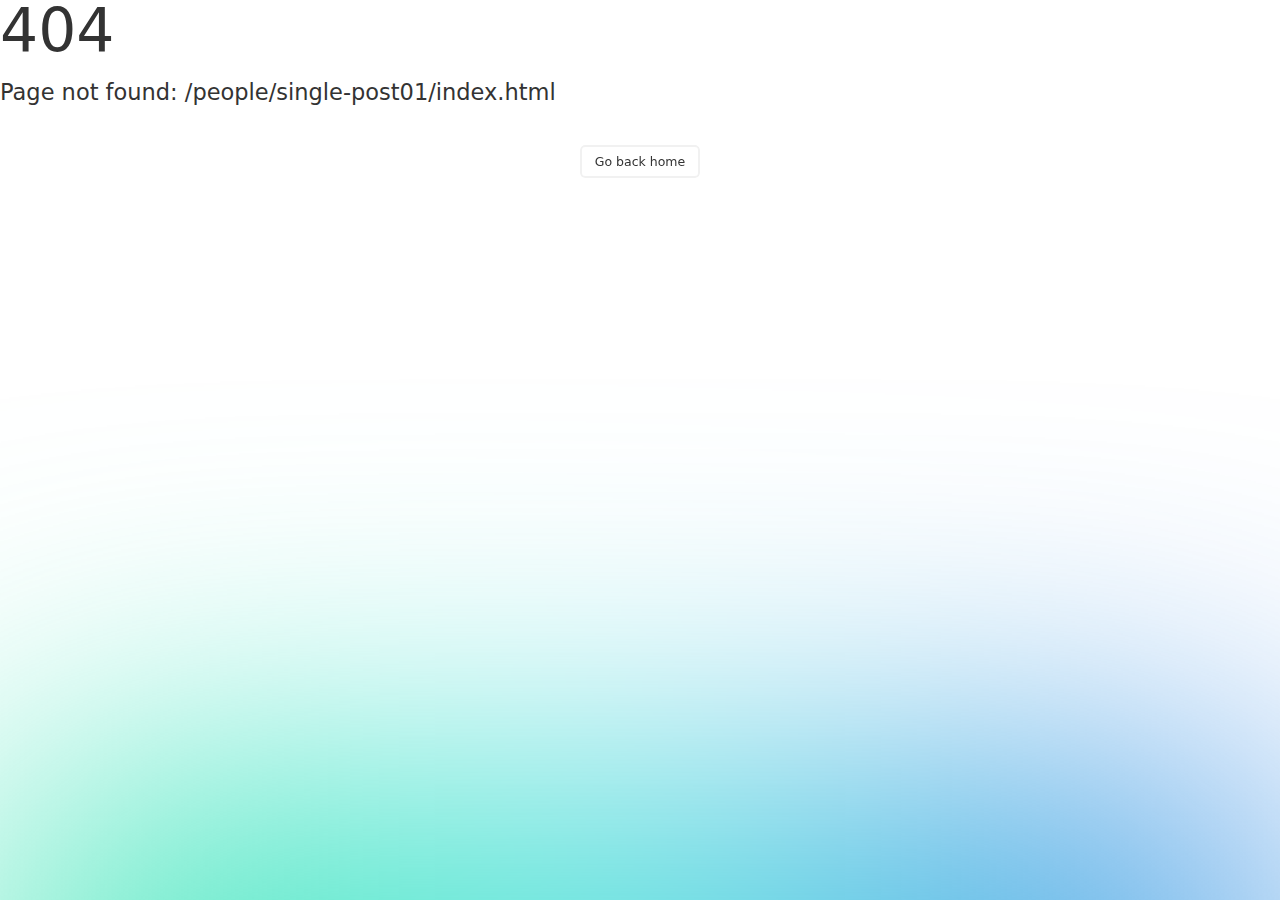
<file: people/single-post01/index.html>
<!DOCTYPE html><html  data-capo=""><head><meta charset="utf-8">
<meta name="viewport" content="width=device-width, initial-scale=1">
<style>@import url("https://fonts.googleapis.com/css2?family=Noto+Sans+JP:wght@300;400;700&display=swap");:root{--mainColor:#01abbb;--subColor:#e7f6f8;--bgColor:#f4f4f4;--textColor:#333;--subbtnColor:#242a32;--whiteColor:#fff}*,:after,:before{box-sizing:inherit}html{box-sizing:border-box;font-family:Noto Sans JP,Hiragino Kaku Gothic ProN,Meiryo,sans-serif;font-size:62.5%}body{background-color:var(--whiteColor);color:var(--textColor);font-size:1.6rem;margin:0;padding:0}h1{font-size:clamp(2.6rem,1.162rem + 4.05vw,4.2rem)}h2{font-size:3.2rem}h1,h2,h3,h4,h5{font-weight:700;margin:0}p{font-size:1.6rem;margin:0}img{height:auto;width:100%}.bg-gray{background-color:var(--bgColor)}a{cursor:pointer;display:block}.content{margin-left:auto;margin-right:auto;padding-left:15px;padding-right:15px;width:100%}.sections,.sections.pt-15{padding:40px 0}@media (min-width:576px){.content{max-width:540px;width:100%}}@media (min-width:768px){.content{max-width:720px}.sections{padding:80px 0}.sections.pt-15{padding-top:15%}.sections.pb-15{padding-bottom:15%}}@media (min-width:992px){.content{max-width:960px}}@media (min-width:1200px){.content{max-width:1140px}}.title_area{margin-bottom:50px}.title_area span{color:var(--mainColor);font-size:1.8rem;font-weight:700;padding-left:3rem;position:relative}.title_area span:before{background-color:#01abbb;content:"";height:10px;left:5%;position:absolute;top:35%;transform:translateY(-35%);-webkit-transform:translateY(-35%);-ms-transform:translateY(-35%);transform:rotate(45deg);transform-origin:center;width:10px}a.btn.black-btn{background-color:var(--subbtnColor);border:1px solid var(--subbtnColor);border-radius:9999px;color:var(--whiteColor);cursor:pointer;display:inline-block;font-size:1.6rem;letter-spacing:.1em;line-height:1.5;padding:1rem 4rem;position:relative;text-align:center;text-decoration:none;transition:all .3s;-webkit-user-select:none;-moz-user-select:none;user-select:none;vertical-align:middle;width:-moz-fit-content;width:fit-content}.column{display:flex;flex-wrap:wrap;margin-left:-15px;margin-right:-15px}[class*=col-]{padding-left:15px;padding-right:15px;position:relative;width:100%}.col-1{flex:0 0 8.333333%;max-width:8.333333%}.col-2{flex:0 0 16.666667%;max-width:16.666667%}.col-3{flex:0 0 25%;max-width:25%}.col-4{flex:0 0 33.333333%;max-width:33.333333%}.col-5{flex:0 0 41.666667%;max-width:41.666667%}.col-6{flex:0 0 50%;max-width:50%}.col-7{flex:0 0 58.333333%;max-width:58.333333%}.col-8{flex:0 0 66.666667%;max-width:66.666667%}.col-9{flex:0 0 75%;max-width:75%}.col-10{flex:0 0 83.333333%;max-width:83.333333%}.col-11{flex:0 0 91.666667%;max-width:91.666667%}.col-12{flex:0 0 100%;max-width:100%}.pt-1{padding-top:1%}.pt-2{padding-top:2%}.pt-3{padding-top:3%}.pt-4{padding-top:4%}.pt-5{padding-top:5%}.pt-6{padding-top:6%}.pt-7{padding-top:7%}.pt-8{padding-top:8%}.pt-9{padding-top:9%}.pt-10{padding-top:10%}.pt-11{padding-top:11%}.pt-12{padding-top:12%}.pt-13{padding-top:13%}.pt-14{padding-top:14%}.pt-15{padding-top:15%}.sp_br{display:none}.pc_br{display:block}@media (max-width:768px){.col-1,.col-10,.col-11,.col-12,.col-2,.col-3,.col-4,.col-5,.col-6,.col-7,.col-8,.col-9{flex:0 0 100%;max-width:100%}.title_area{margin-bottom:25px}}@media (max-width:468px){h2{font-size:2.6rem}.sp_br{display:block}.pc_br{display:none}}.mission-area{font-size:1.8rem;line-height:3.2rem;margin:0 auto;width:65%}.literacy-wrap{padding-top:3rem}.literacy-wrap ul{padding:0}.literacy-wrap ul li{border-bottom:1px solid;display:flex;gap:30px;list-style:none;margin-bottom:3rem;padding-bottom:3rem}.literacy-wrap ul li img{height:18vw;max-height:220px;max-width:320px;min-height:180px;min-width:300px;-o-object-fit:cover;object-fit:cover;width:40%}.literacy-wrap ul li h3{font-size:2.7rem}.literacy-wrap ul li span{color:var(--mainColor);font-size:1.8rem;font-weight:700}.literacy-wrap ul li p{font-size:1.6rem;line-height:1.6;margin-top:1.5rem}.literacy-wrap ul li .text-area{width:70%}@media (max-width:468px){.mission-area{width:100%}.literacy-wrap ul li{flex-direction:column}.literacy-wrap ul li .text-area{width:100%}.literacy-wrap ul li img{height:100%;max-height:inherit;max-width:inherit;min-height:inherit;min-width:inherit;-o-object-fit:cover;object-fit:cover;width:100%}}</style>
<style>header[data-v-71bcbacc]{font-size:1.4rem;position:absolute;top:10px;width:100%}.header_flex[data-v-71bcbacc]{display:flex;justify-content:space-between;max-width:1400px;padding:10px 0}header img[data-v-71bcbacc]{width:180px}header .navigation[data-v-71bcbacc]{display:flex;gap:20px;transition:transform .3s ease-in-out}header ul[data-v-71bcbacc]{margin:0;padding:0}header ul li[data-v-71bcbacc]{font-weight:700;list-style:none;margin-bottom:10px}header ul li.cv-area-mobile[data-v-71bcbacc]{display:none}header .navigation a button[data-v-71bcbacc]{background-color:var(--mainColor);border:1px solid var(--mainColor);border-radius:9999px;color:var(--whiteColor);cursor:pointer;font-weight:700;height:-moz-fit-content;height:fit-content;padding:5px 25px;transition:all .6s}header .navigation a button[data-v-71bcbacc]:hover{background-color:var(--whiteColor);color:var(--mainColor)}header .navigation button a[data-v-71bcbacc],header ul li a[data-v-71bcbacc]{color:var(--textColor);font-weight:400;text-decoration:none}.cv-area[data-v-71bcbacc]{display:flex;flex-flow:column;gap:10px}.cv-area a:last-child button[data-v-71bcbacc]{background-color:var(--whiteColor);border:1px solid var(--mainColor);color:var(--mainColor)}.cv-area a:last-child button[data-v-71bcbacc]:hover{background-color:var(--mainColor);color:var(--whiteColor)}.top-page a[data-v-71bcbacc]{color:var(--whiteColor)}.non-top-page a[data-v-71bcbacc]{color:var(--textColor)}.sp-nav[data-v-71bcbacc]{cursor:pointer;display:none;flex-direction:column;height:21px;justify-content:space-between;width:30px}.sp-nav span[data-v-71bcbacc]{background-color:var(--textColor);display:block;height:3px;transition:all .3s ease}@media (max-width:468px){header img[data-v-71bcbacc]{width:120px}.sp-nav[data-v-71bcbacc]{display:flex;z-index:9999}header .navigation[data-v-71bcbacc]{align-items:center;background-color:#fff;flex-direction:column;justify-content:center;left:0;padding-top:60px;position:fixed;right:0;top:0;transform:translateY(-100%);z-index:999}header .navigation.open[data-v-71bcbacc]{height:100vh;transform:translateY(0)}header .navigation nav[data-v-71bcbacc]{display:block;margin-bottom:20px;padding:0 3rem;text-align:center;width:100%}header ul[data-v-71bcbacc]{flex-direction:column;gap:10px}header ul li.cv-area-mobile[data-v-71bcbacc]{display:grid;gap:3rem;text-align:center}.cv-area[data-v-71bcbacc]{display:none}.sp-nav.open span[data-v-71bcbacc]:first-child{transform:translateY(9px) rotate(45deg)}.sp-nav.open span[data-v-71bcbacc]:nth-child(2){opacity:0}.sp-nav.open span[data-v-71bcbacc]:nth-child(3){transform:translateY(-9px) rotate(-45deg)}header ul li[data-v-71bcbacc]{font-size:1.8rem;margin-bottom:3rem}header .navigation button[data-v-71bcbacc]{font-size:1.6rem;padding:1rem}header .navigation button[data-v-71bcbacc]:last-child{background-color:var(--whiteColor);border:1px solid var(--mainColor);color:var(--mainColor)}.top-page a[data-v-71bcbacc]{color:var(--textColor)}}</style>
<style>.sub-heading.people-single-page[data-v-680d5079]{align-items:end;height:320px;padding-bottom:50px}.sub-thumbnail.people-single-page[data-v-680d5079]{display:none}.voice-box[data-v-680d5079]{border-bottom:1px solid;margin-bottom:2rem;padding-bottom:2rem}.voice-box h3[data-v-680d5079]{border-bottom:1px solid;color:var(--mainColor);margin-bottom:1.5rem;padding-bottom:1.5rem}.faq-box[data-v-680d5079]{border:1px solid;border-radius:1rem;margin-bottom:3rem}.faq-title[data-v-680d5079]{border-bottom:1px solid}.faq-text[data-v-680d5079],.faq-title[data-v-680d5079]{align-items:center;display:flex;gap:30px;padding:30px}.faq-text span[data-v-680d5079],.faq-title span[data-v-680d5079]{border:1px solid #cdcbc8;border-radius:5px;display:inline-block;font-size:12px;padding:5px 30px}.faq-title p[data-v-680d5079]{font-size:2rem;font-weight:500}.faq-text p[data-v-680d5079]{font-size:1.6rem;font-weight:100;line-height:1.6}.faq-text img[data-v-680d5079]{width:70px}@media (max-width:468px){.faq-title p[data-v-680d5079]{font-size:1.8rem;font-weight:500}.faq-text[data-v-680d5079],.faq-title[data-v-680d5079]{align-items:baseline;display:flex;flex-direction:column;gap:15px;padding:15px}}</style>
<style>.sub-heading[data-v-77fc9c78]{align-items:center;background-color:var(--subColor);display:flex;height:440px}.sub-heading .sub-title h2[data-v-77fc9c78]{font-size:4.2rem}.sub-heading .sub-title span[data-v-77fc9c78]{color:var(--mainColor);font-size:2.4rem;font-weight:700}.sub-thumbnail[data-v-77fc9c78]{margin-top:-90px}.sub-thumbnail img[data-v-77fc9c78],.sub-thumbnail video[data-v-77fc9c78]{border-radius:20px;display:block;height:450px;-o-object-fit:cover;object-fit:cover;width:100%}@media (max-width:768px){.sub-heading[data-v-77fc9c78]{height:350px}.sub-heading .sub-title h2[data-v-77fc9c78]{font-size:3.2rem}.sub-heading .sub-title span[data-v-77fc9c78]{font-size:1.8rem}.sub-thumbnail img[data-v-77fc9c78],.sub-thumbnail video[data-v-77fc9c78]{height:350px}}@media (max-width:468px){.sub-thumbnail img[data-v-77fc9c78],.sub-thumbnail video[data-v-77fc9c78]{height:200px}.sub-heading[data-v-77fc9c78]{height:300px}}.entry-page .sub-heading[data-v-77fc9c78]{background-color:#f0f0f0}.casual-page .sub-thumbnail[data-v-77fc9c78]{border-radius:0}</style>
<style>.breadcrumb[data-v-dd4decce]{background-color:transparent;display:flex;flex-wrap:wrap;list-style:none;margin-bottom:0;padding:10px 0}.breadcrumb-item+.breadcrumb-item[data-v-dd4decce]:before{color:#6c757d;content:"/";padding:0 5px}.breadcrumb-item.active[data-v-dd4decce]{color:#6c757d}.breadcrumb a[data-v-dd4decce]{color:var(--mainColor)}</style>
<style>.people-bg[data-v-ba61f227]{background-image:url(/_nuxt/people-bg.Cj_jE7FO.png);background-repeat:no-repeat;background-size:cover;height:100%;width:100%}.people-wrap ul li[data-v-ba61f227]{background-color:var(--whiteColor);border-radius:40px;display:flex;flex-flow:column;height:270px;list-style:none;opacity:.7;padding:30px 40px;position:relative;width:300px}.people-wrap ul li.career-item[data-v-ba61f227]{padding:0}.people-wrap ul li a[data-v-ba61f227]{display:none}.people-wrap ul li.is-visible.is-active>div[data-v-ba61f227]{color:var(--textColor);text-decoration:none}.people-wrap ul li.is-visible.is-active a[data-v-ba61f227],.people-wrap ul li>div[data-v-ba61f227]{color:var(--textColor);display:flex;flex-flow:column;padding:30px 40px;text-decoration:none}.people-wrap ul li.is-visible.is-active>div[data-v-ba61f227]{display:none}.people-wrap ul li.is-visible.is-active[data-v-ba61f227]{height:340px;opacity:1;width:350px}.people-wrap ul[data-v-ba61f227]{align-items:flex-end;display:flex;gap:35px;justify-content:center;padding:0}.people-wrap ul li[data-v-ba61f227]:before{background-image:url(/_nuxt/voice-mike.D3zucMOQ.png);background-size:contain;content:"";height:60px;position:absolute;right:30px;top:-30px;width:60px}.people-wrap ul li p[data-v-ba61f227]{font-weight:700;line-height:2.6rem;margin-bottom:1rem}.people-wrap ul li span[data-v-ba61f227]{color:#626060;font-size:1rem}.people-wrap ul li img[data-v-ba61f227]{height:70px;margin:3rem auto 0;width:70px}.people-wrap ul li.is-visible.is-active img[data-v-ba61f227]{height:100px;margin:3rem auto 0;width:100px}.career-item[data-v-ba61f227]{position:relative}.career-item .view-more[data-v-ba61f227]{bottom:0;color:var(--mainColor);font-weight:700;left:0;margin-right:3rem;opacity:0;padding:10px;position:absolute;right:0;text-align:right;transform:translateY(100%);transition:transform .3s ease,opacity .3s ease}.career-item.is-active:hover .view-more[data-v-ba61f227]{opacity:1;transform:translateY(-20%)}.people-wrap ul li>div img[data-v-ba61f227],.people-wrap ul li>div span[data-v-ba61f227]{display:flex}@media (max-width:768px){.people-wrap ul li.splide__slide[data-v-ba61f227],.people-wrap ul li.splide__slide.is-active[data-v-ba61f227]{height:340px;width:100%}}</style>
<style>.people-wrap .splide__track{padding-top:3rem}.people-wrap ul{align-items:flex-end}@media (max-width:768px){.people-wrap ul li.splide__slide,.people-wrap ul li.splide__slide.is-active{height:340px;width:100%}.people-wrap .splide-page.is-active{background:#abedf3}}</style>
<style>.link-area{display:flex;gap:40px}.link-box{flex:1}.img-title{border-radius:10px;display:flex;flex-flow:column;gap:0;justify-content:end;min-height:20vw;overflow:hidden;padding:20px;position:relative}.img-title,.img-title:before{background-size:cover;transition:transform .3s ease-in-out}.img-title:before{background-position:50%;content:"";height:100%;left:0;position:absolute;top:0;width:100%;z-index:-1}.img-title.requirements:before{background-image:url(/images/requirements.png)}.img-title.faq:before{background-image:url(/images/AdobeStock_845155743_Preview.jpeg)}.img-title h2{font-size:2.4rem;font-weight:400;z-index:1}.link-area a{color:var(--whiteColor);position:relative;text-decoration:none}.link-area a:before{background-color:hsla(0,0%,100%,.5);border-radius:50%;content:"";height:48px;position:absolute;right:20px;top:20px;transition:all .6s;width:48px}.link-area a:after{background-image:url(/images/link-icon-black.svg);background-repeat:no-repeat;background-size:contain;content:"";height:11px;position:absolute;right:35px;top:39px;width:15px}.img-title:hover:before{transform:scale(1.1)}.link-area a:hover:before{background-color:var(--whiteColor)}@media (max-width:768px){.img-title{height:230px}.link-area{flex-direction:column}}</style>
<style>footer[data-v-f91b97a1]{background-color:#1f1f1f;color:var(--whiteColor);padding:40px 0 35px}footer h2[data-v-f91b97a1]{font-size:clamp(1.8rem,1.261rem + 1.52vw,2.4rem)}footer a[data-v-f91b97a1]{text-decoration:none}footer nav[data-v-f91b97a1]{display:flex;margin-top:30px}footer nav ul[data-v-f91b97a1]{flex:1;margin:0;padding:0}footer nav ul li[data-v-f91b97a1]{list-style:none}footer nav ul li[data-v-f91b97a1]:first-child{margin-bottom:10px}footer nav ul li a[data-v-f91b97a1]{color:var(--whiteColor)}footer nav ul li ul[data-v-f91b97a1]{padding-left:20px}footer nav ul li ul li[data-v-f91b97a1]{font-size:1.4rem;line-height:2.6rem}footer nav ul li ul li[data-v-f91b97a1]:first-child{font-weight:400;margin-bottom:0}footer nav ul li ul li a[data-v-f91b97a1]{color:#949494}footer nav ul li.main-menu[data-v-f91b97a1]{font-weight:700}.footer_bottom_list ul[data-v-f91b97a1]{display:flex;padding:0}.footer_bottom_list ul li[data-v-f91b97a1]{list-style:none;margin:0;padding:10px 20px;position:relative}.footer_bottom_list ul li[data-v-f91b97a1]:first-child{padding:10px 20px 10px 0}.footer_bottom_list ul li[data-v-f91b97a1]:before{border-right:1px solid #949494;bottom:0;content:"";display:block;height:10px;left:0;margin:auto;position:absolute;top:5px;width:0}.footer_bottom_list ul li[data-v-f91b97a1]:first-of-type:before{content:none}.footer_bottom_list ul li a[data-v-f91b97a1]{color:#949494;font-size:1.2rem;text-decoration:underline}@media (max-width:468px){footer nav[data-v-f91b97a1]{flex-wrap:wrap;gap:2rem}footer nav ul[data-v-f91b97a1]{flex:1 0 46%}footer nav ul li ul[data-v-f91b97a1]{padding-left:0}.footer_bottom_list ul[data-v-f91b97a1]{align-items:center;flex-flow:column}.footer_bottom_list ul li[data-v-f91b97a1]:before{content:none}.footer_bottom_list ul li a[data-v-f91b97a1]{font-size:1.4rem}}</style>
<link rel="stylesheet" href="/_nuxt/entry.Bw2HmfXH.css">
<link rel="stylesheet" href="/_nuxt/splide.U4EzRbvU.css">
<link rel="stylesheet" href="/_nuxt/SubContent.C2c8nISR.css">
<link rel="preload" as="fetch" crossorigin="anonymous" href="/people/single-post01/_payload.json?3f242f46-e198-4749-8e4e-da0c95307e35">
<link rel="modulepreload" as="script" crossorigin href="/_nuxt/YPaSl4sB.js">
<link rel="modulepreload" as="script" crossorigin href="/_nuxt/D1b_pjAd.js">
<link rel="modulepreload" as="script" crossorigin href="/_nuxt/CQhMf4FU.js">
<link rel="modulepreload" as="script" crossorigin href="/_nuxt/DlAUqK2U.js">
<link rel="modulepreload" as="script" crossorigin href="/_nuxt/D7NSSEyZ.js">
<link rel="modulepreload" as="script" crossorigin href="/_nuxt/DXmQE6ZU.js">
<link rel="modulepreload" as="script" crossorigin href="/_nuxt/B930GmO5.js">
<link rel="modulepreload" as="script" crossorigin href="/_nuxt/B3mHvTrp.js">
<link rel="prefetch" as="script" crossorigin href="/_nuxt/DTjLDZrF.js">
<link rel="prefetch" as="script" crossorigin href="/_nuxt/DELjRPny.js">
<link rel="prefetch" as="script" crossorigin href="/_nuxt/CI1XFI_q.js">
<link rel="prefetch" as="image" type="image/png" href="/_nuxt/people-icon01.Cj8Yex55.png">
<link rel="prefetch" as="image" type="image/png" href="/_nuxt/people-bg.Cj_jE7FO.png">
<link rel="prefetch" as="image" type="image/png" href="/_nuxt/voice-mike.D3zucMOQ.png">
<link rel="prefetch" as="image" type="image/png" href="/_nuxt/people-icon02.8_2AJIHa.png">
<script type="module" src="/_nuxt/YPaSl4sB.js" crossorigin></script></head><body><div id="__nuxt"><div data-v-f9da7bcc><header class="non-top-page" data-v-f9da7bcc data-v-71bcbacc><div class="content" data-v-71bcbacc><div class="header_flex" data-v-71bcbacc><div class="logo" data-v-71bcbacc><a href="/" class="" data-v-71bcbacc><img src="https://alphardic.com/wp/wp-content/themes/alphardic/images/alpha_logo.png" alt="アルファ・ファイナンシャルプランナーズ" data-v-71bcbacc></a></div><div class="navigation" data-v-71bcbacc><nav data-v-71bcbacc><ul data-v-71bcbacc><li data-v-71bcbacc><a href="/about" class="" data-v-71bcbacc>会社を知る</a></li><li data-v-71bcbacc><a href="/works" class="" data-v-71bcbacc>私たちの働き方</a></li><li data-v-71bcbacc><a href="/merit" class="" data-v-71bcbacc>働くメリット</a></li><li data-v-71bcbacc><a href="/career" class="" data-v-71bcbacc>募集要項・選考フロー</a></li><li class="cv-area-mobile" data-v-71bcbacc><a href="/entry/" class="" data-v-71bcbacc><button data-v-71bcbacc>エントリー</button></a><a href="/casual/" class="" data-v-71bcbacc><button data-v-71bcbacc>カジュアル面談</button></a></li></ul></nav><div id="animatedBox" class="cv-area" data-v-71bcbacc><a href="/entry/" class="" data-v-71bcbacc><button data-v-71bcbacc>エントリー</button></a><a href="/casual/" class="" data-v-71bcbacc><button data-v-71bcbacc>カジュアル面談</button></a></div></div><div class="sp-nav" data-v-71bcbacc><span data-v-71bcbacc></span><span data-v-71bcbacc></span><span data-v-71bcbacc></span></div></div></div></header><div data-v-680d5079><div data-v-680d5079 data-v-77fc9c78><div class="sub-heading people-page" data-v-77fc9c78><div class="content" data-v-77fc9c78><div class="sub-title" data-v-77fc9c78><h2 data-v-77fc9c78>人を知る</h2><span data-v-77fc9c78>MEMBER</span></div><nav aria-label="breadcrumb" data-v-77fc9c78 data-v-dd4decce><ol class="breadcrumb" data-v-dd4decce><li class="breadcrumb-item" data-v-dd4decce><a href="/" class="" data-v-dd4decce>Home</a></li><li class="breadcrumb-item active" aria-current="page" data-v-dd4decce>人を知る</li></ol></nav></div></div><div class="content" data-v-77fc9c78><!----></div></div><section class="sections" id="value" data-v-680d5079><div class="content" data-v-680d5079><div class="title_area" data-v-680d5079><h2 data-v-680d5079>海外投資不動産の案件など仲介としての幅を広げたい</h2></div><div class="voice-wrap" data-v-680d5079><div class="faq-box" data-v-680d5079><div class="faq-title" data-v-680d5079><span data-v-680d5079>1</span><p data-v-680d5079>現在担当している仕事について教えてください。</p></div><div class="faq-text" data-v-680d5079><img src="/_nuxt/people-icon02.8_2AJIHa.png" alt="田中" data-v-680d5079><p data-v-680d5079>不動産売買仲介の仕事をしています。</p></div></div><div class="faq-box" data-v-680d5079><div class="faq-title" data-v-680d5079><span data-v-680d5079>2</span><p data-v-680d5079>仕事のやりがいや醍醐味、面白さは？</p></div><div class="faq-text" data-v-680d5079><img src="/_nuxt/people-icon02.8_2AJIHa.png" alt="田中" data-v-680d5079><p data-v-680d5079>多種多様な案件に関われることは、この仕事の醍醐味です。自分が成長していると感じることができ、やりがいを感じています。</p></div></div><div class="faq-box" data-v-680d5079><div class="faq-title" data-v-680d5079><span data-v-680d5079>3</span><p data-v-680d5079>仕事をする上で大切にしている事を教えてください。</p></div><div class="faq-text" data-v-680d5079><img src="/_nuxt/people-icon02.8_2AJIHa.png" alt="田中" data-v-680d5079><p data-v-680d5079>ストレスをためないことや仕事は仕事と割り切ることです。</p></div></div><div class="faq-box" data-v-680d5079><div class="faq-title" data-v-680d5079><span data-v-680d5079>4</span><p data-v-680d5079>今後の目標があれば教えてください。</p></div><div class="faq-text" data-v-680d5079><img src="/_nuxt/people-icon02.8_2AJIHa.png" alt="田中" data-v-680d5079><p data-v-680d5079>投資不動産の営業もできるようになりたいです。<br data-v-680d5079>海外投資不動産の案件など仲介としての幅を広げたいと考えています。</p></div></div><div class="faq-box" data-v-680d5079><div class="faq-title" data-v-680d5079><span data-v-680d5079>5</span><p data-v-680d5079>求職者へのメッセージやアドバイスをお願いします。</p></div><div class="faq-text" data-v-680d5079><img src="/_nuxt/people-icon02.8_2AJIHa.png" alt="田中" data-v-680d5079><p data-v-680d5079>一口に不動産の仕事といっても、幅が広く、弊社では多種多様な案件に携わることができます。日常生活でも役に立つ知識もたくさんつくところも非常に魅力的な仕事だと考えています。</p></div></div></div></div></section></div><section class="sections people-bg people-page" data-v-f9da7bcc data-v-ba61f227><div class="content" data-v-ba61f227><div class="title_area" data-v-ba61f227><h2 data-v-ba61f227>人を知る</h2><span data-v-ba61f227>MEMBER</span></div></div><div class="mobile people-wrap" data-v-ba61f227><div class="splide" data-v-ba61f227><div class="splide__track"><ul class="splide__list"><!--[--><!--[--><li class="splide__slide career-item" data-v-ba61f227><!--[--><a aria-current="page" href="/people/single-post01" class="router-link-active router-link-exact-active" data-v-ba61f227><p data-v-ba61f227>海外投資不動産の案件など仲介としての幅を広げたい</p><span data-v-ba61f227>不動産営業</span><img src="/_nuxt/people-icon02.8_2AJIHa.png" alt="田中" data-v-ba61f227><div class="view-more" data-v-ba61f227>View More</div></a><div data-v-ba61f227><p data-v-ba61f227>海外投資不動産の案件など仲介としての幅を広げたい</p><span data-v-ba61f227>不動産営業</span><img src="/_nuxt/people-icon02.8_2AJIHa.png" alt="田中" data-v-ba61f227><div class="view-more" data-v-ba61f227>View More</div></div><!--]--></li><li class="splide__slide career-item" data-v-ba61f227><!--[--><a href="/people/single-post02" class="" data-v-ba61f227><p data-v-ba61f227>業務に伴う今まで知らなかった知識を習得できることはとても面白い</p><span data-v-ba61f227>不動産営業</span><img src="/_nuxt/people-icon01.Cj8Yex55.png" alt="田中" data-v-ba61f227><div class="view-more" data-v-ba61f227>View More</div></a><div data-v-ba61f227><p data-v-ba61f227>業務に伴う今まで知らなかった知識を習得できることはとても面白い</p><span data-v-ba61f227>不動産営業</span><img src="/_nuxt/people-icon01.Cj8Yex55.png" alt="田中" data-v-ba61f227><div class="view-more" data-v-ba61f227>View More</div></div><!--]--></li><li class="splide__slide career-item" data-v-ba61f227><!--[--><a href="/people/single-post03" class="" data-v-ba61f227><p data-v-ba61f227>誠実な対応を心がけることを常に意識</p><span data-v-ba61f227>不動産営業</span><img src="/_nuxt/people-icon01.Cj8Yex55.png" alt="田中" data-v-ba61f227><div class="view-more" data-v-ba61f227>View More</div></a><div data-v-ba61f227><p data-v-ba61f227>誠実な対応を心がけることを常に意識</p><span data-v-ba61f227>不動産営業</span><img src="/_nuxt/people-icon01.Cj8Yex55.png" alt="田中" data-v-ba61f227><div class="view-more" data-v-ba61f227>View More</div></div><!--]--></li><!--]--><!--]--></ul></div></div></div></section><section class="sections link people" data-v-f9da7bcc><div class="content"><div class="link-area"><div class="link-box"><a href="/career" class=""><div class="img-title requirements"><h2>募集要項・選考フロー</h2><span>REQUIREMENTS</span></div></a></div><div class="link-box"><a href="/casual" class=""><div class="img-title faq"><h2>カジュアル面談</h2><span>CASUAL</span></div></a></div></div></div></section><footer data-v-f9da7bcc data-v-f91b97a1><div class="content" data-v-f91b97a1><h2 data-v-f91b97a1>アルファ・ファイナンシャルプランナーズ <br class="sp_br" data-v-f91b97a1>キャリア採用</h2><nav data-v-f91b97a1><ul data-v-f91b97a1><li class="main-menu" data-v-f91b97a1><a href="/about" class="" data-v-f91b97a1>会社を知る</a></li><li data-v-f91b97a1><ul data-v-f91b97a1><li data-v-f91b97a1><a href="/about#value" class="" data-v-f91b97a1>#私たちの価値観</a></li><li data-v-f91b97a1><a href="/about#financial-literacy" class="" data-v-f91b97a1>#金融リテラシーの向上と業界変革</a></li><li data-v-f91b97a1><a href="/about#diversification" class="" data-v-f91b97a1>#多角化と持続的成長</a></li><li data-v-f91b97a1><a href="/about#stability" class="" data-v-f91b97a1>#企業の安定性と将来性</a></li><li data-v-f91b97a1><a href="/about#top-message" class="" data-v-f91b97a1>#トップメッセージ</a></li></ul></li></ul><ul data-v-f91b97a1><li class="main-menu" data-v-f91b97a1><a href="/merit" class="" data-v-f91b97a1>働くメリット</a></li><li data-v-f91b97a1><ul data-v-f91b97a1><li data-v-f91b97a1><a href="/merit#benefits" class="" data-v-f91b97a1>#魅力的な給与と福利厚生</a></li><li data-v-f91b97a1><a href="/merit#hybrid-work" class="" data-v-f91b97a1>#ハイブリッドワークの推進</a></li><li data-v-f91b97a1><a href="/merit#leadership" class="" data-v-f91b97a1>#透明性の高いリーダーシップ</a></li></ul></li></ul><ul data-v-f91b97a1><li class="main-menu" data-v-f91b97a1><a href="/works" class="" data-v-f91b97a1>私たちの働き方</a></li><li data-v-f91b97a1><ul data-v-f91b97a1><li data-v-f91b97a1><a href="/works#work-life-balance" class="" data-v-f91b97a1>#ワークライフバランスの実現</a></li><li data-v-f91b97a1><a href="/works#career-growth" class="" data-v-f91b97a1>#キャリア成長と学習機会</a></li></ul></li></ul><ul data-v-f91b97a1><li class="main-menu" data-v-f91b97a1><a href="/faq" class="" data-v-f91b97a1>よくある質問</a></li><li class="main-menu" data-v-f91b97a1><a href="/career" class="" data-v-f91b97a1>募集要項・選考フロー</a></li></ul></nav><div class="footer_bottom_list" data-v-f91b97a1><ul data-v-f91b97a1><li data-v-f91b97a1><a href="https://alphardic.com/privacypolicy/" target="_blank" data-v-f91b97a1>プライバシーポリシー</a></li><li data-v-f91b97a1><a href="https://alphardic.com/privacypolicy/security/" target="_blank" data-v-f91b97a1>情報セキュリティ基本方針</a></li><li data-v-f91b97a1><a href="https://alphardic.com/" target="_blank" data-v-f91b97a1>コーポレートサイト</a></li></ul></div></div></footer></div></div><div id="teleports"></div><script type="application/json" data-nuxt-data="nuxt-app" data-ssr="true" id="__NUXT_DATA__" data-src="/people/single-post01/_payload.json?3f242f46-e198-4749-8e4e-da0c95307e35">[{"state":1,"once":3,"_errors":4,"serverRendered":6,"path":7,"prerenderedAt":8},["Reactive",2],{},["Set"],["ShallowReactive",5],{},true,"/people/single-post01",1728285230237]</script>
<script>window.__NUXT__={};window.__NUXT__.config={public:{},app:{baseURL:"/",buildId:"3f242f46-e198-4749-8e4e-da0c95307e35",buildAssetsDir:"/_nuxt/",cdnURL:""}}</script></body></html>
</file>
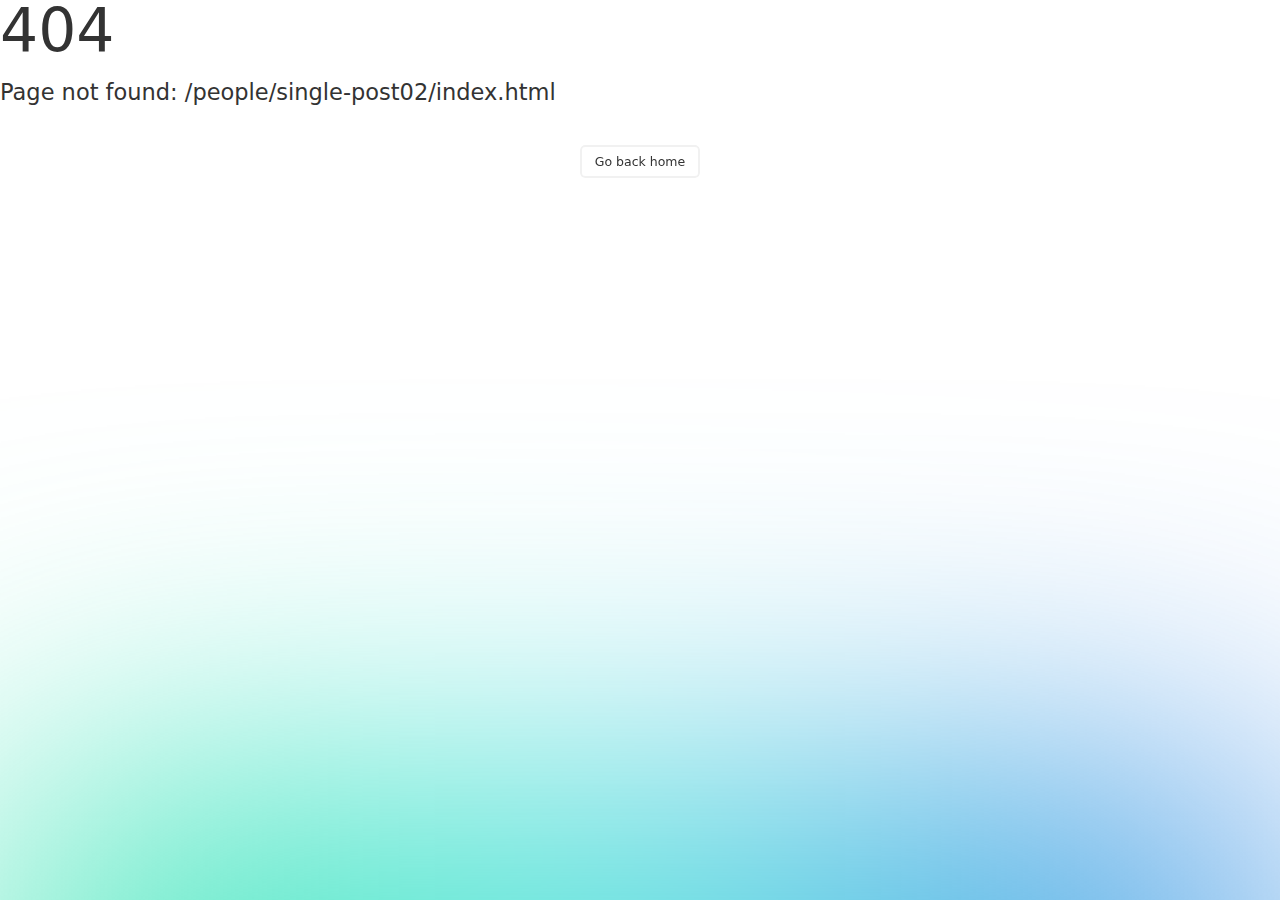
<file: people/single-post02/index.html>
<!DOCTYPE html><html  data-capo=""><head><meta charset="utf-8">
<meta name="viewport" content="width=device-width, initial-scale=1">
<style>@import url("https://fonts.googleapis.com/css2?family=Noto+Sans+JP:wght@300;400;700&display=swap");:root{--mainColor:#01abbb;--subColor:#e7f6f8;--bgColor:#f4f4f4;--textColor:#333;--subbtnColor:#242a32;--whiteColor:#fff}*,:after,:before{box-sizing:inherit}html{box-sizing:border-box;font-family:Noto Sans JP,Hiragino Kaku Gothic ProN,Meiryo,sans-serif;font-size:62.5%}body{background-color:var(--whiteColor);color:var(--textColor);font-size:1.6rem;margin:0;padding:0}h1{font-size:clamp(2.6rem,1.162rem + 4.05vw,4.2rem)}h2{font-size:3.2rem}h1,h2,h3,h4,h5{font-weight:700;margin:0}p{font-size:1.6rem;margin:0}img{height:auto;width:100%}.bg-gray{background-color:var(--bgColor)}a{cursor:pointer;display:block}.content{margin-left:auto;margin-right:auto;padding-left:15px;padding-right:15px;width:100%}.sections,.sections.pt-15{padding:40px 0}@media (min-width:576px){.content{max-width:540px;width:100%}}@media (min-width:768px){.content{max-width:720px}.sections{padding:80px 0}.sections.pt-15{padding-top:15%}.sections.pb-15{padding-bottom:15%}}@media (min-width:992px){.content{max-width:960px}}@media (min-width:1200px){.content{max-width:1140px}}.title_area{margin-bottom:50px}.title_area span{color:var(--mainColor);font-size:1.8rem;font-weight:700;padding-left:3rem;position:relative}.title_area span:before{background-color:#01abbb;content:"";height:10px;left:5%;position:absolute;top:35%;transform:translateY(-35%);-webkit-transform:translateY(-35%);-ms-transform:translateY(-35%);transform:rotate(45deg);transform-origin:center;width:10px}a.btn.black-btn{background-color:var(--subbtnColor);border:1px solid var(--subbtnColor);border-radius:9999px;color:var(--whiteColor);cursor:pointer;display:inline-block;font-size:1.6rem;letter-spacing:.1em;line-height:1.5;padding:1rem 4rem;position:relative;text-align:center;text-decoration:none;transition:all .3s;-webkit-user-select:none;-moz-user-select:none;user-select:none;vertical-align:middle;width:-moz-fit-content;width:fit-content}.column{display:flex;flex-wrap:wrap;margin-left:-15px;margin-right:-15px}[class*=col-]{padding-left:15px;padding-right:15px;position:relative;width:100%}.col-1{flex:0 0 8.333333%;max-width:8.333333%}.col-2{flex:0 0 16.666667%;max-width:16.666667%}.col-3{flex:0 0 25%;max-width:25%}.col-4{flex:0 0 33.333333%;max-width:33.333333%}.col-5{flex:0 0 41.666667%;max-width:41.666667%}.col-6{flex:0 0 50%;max-width:50%}.col-7{flex:0 0 58.333333%;max-width:58.333333%}.col-8{flex:0 0 66.666667%;max-width:66.666667%}.col-9{flex:0 0 75%;max-width:75%}.col-10{flex:0 0 83.333333%;max-width:83.333333%}.col-11{flex:0 0 91.666667%;max-width:91.666667%}.col-12{flex:0 0 100%;max-width:100%}.pt-1{padding-top:1%}.pt-2{padding-top:2%}.pt-3{padding-top:3%}.pt-4{padding-top:4%}.pt-5{padding-top:5%}.pt-6{padding-top:6%}.pt-7{padding-top:7%}.pt-8{padding-top:8%}.pt-9{padding-top:9%}.pt-10{padding-top:10%}.pt-11{padding-top:11%}.pt-12{padding-top:12%}.pt-13{padding-top:13%}.pt-14{padding-top:14%}.pt-15{padding-top:15%}.sp_br{display:none}.pc_br{display:block}@media (max-width:768px){.col-1,.col-10,.col-11,.col-12,.col-2,.col-3,.col-4,.col-5,.col-6,.col-7,.col-8,.col-9{flex:0 0 100%;max-width:100%}.title_area{margin-bottom:25px}}@media (max-width:468px){h2{font-size:2.6rem}.sp_br{display:block}.pc_br{display:none}}.mission-area{font-size:1.8rem;line-height:3.2rem;margin:0 auto;width:65%}.literacy-wrap{padding-top:3rem}.literacy-wrap ul{padding:0}.literacy-wrap ul li{border-bottom:1px solid;display:flex;gap:30px;list-style:none;margin-bottom:3rem;padding-bottom:3rem}.literacy-wrap ul li img{height:18vw;max-height:220px;max-width:320px;min-height:180px;min-width:300px;-o-object-fit:cover;object-fit:cover;width:40%}.literacy-wrap ul li h3{font-size:2.7rem}.literacy-wrap ul li span{color:var(--mainColor);font-size:1.8rem;font-weight:700}.literacy-wrap ul li p{font-size:1.6rem;line-height:1.6;margin-top:1.5rem}.literacy-wrap ul li .text-area{width:70%}@media (max-width:468px){.mission-area{width:100%}.literacy-wrap ul li{flex-direction:column}.literacy-wrap ul li .text-area{width:100%}.literacy-wrap ul li img{height:100%;max-height:inherit;max-width:inherit;min-height:inherit;min-width:inherit;-o-object-fit:cover;object-fit:cover;width:100%}}</style>
<style>header[data-v-71bcbacc]{font-size:1.4rem;position:absolute;top:10px;width:100%}.header_flex[data-v-71bcbacc]{display:flex;justify-content:space-between;max-width:1400px;padding:10px 0}header img[data-v-71bcbacc]{width:180px}header .navigation[data-v-71bcbacc]{display:flex;gap:20px;transition:transform .3s ease-in-out}header ul[data-v-71bcbacc]{margin:0;padding:0}header ul li[data-v-71bcbacc]{font-weight:700;list-style:none;margin-bottom:10px}header ul li.cv-area-mobile[data-v-71bcbacc]{display:none}header .navigation a button[data-v-71bcbacc]{background-color:var(--mainColor);border:1px solid var(--mainColor);border-radius:9999px;color:var(--whiteColor);cursor:pointer;font-weight:700;height:-moz-fit-content;height:fit-content;padding:5px 25px;transition:all .6s}header .navigation a button[data-v-71bcbacc]:hover{background-color:var(--whiteColor);color:var(--mainColor)}header .navigation button a[data-v-71bcbacc],header ul li a[data-v-71bcbacc]{color:var(--textColor);font-weight:400;text-decoration:none}.cv-area[data-v-71bcbacc]{display:flex;flex-flow:column;gap:10px}.cv-area a:last-child button[data-v-71bcbacc]{background-color:var(--whiteColor);border:1px solid var(--mainColor);color:var(--mainColor)}.cv-area a:last-child button[data-v-71bcbacc]:hover{background-color:var(--mainColor);color:var(--whiteColor)}.top-page a[data-v-71bcbacc]{color:var(--whiteColor)}.non-top-page a[data-v-71bcbacc]{color:var(--textColor)}.sp-nav[data-v-71bcbacc]{cursor:pointer;display:none;flex-direction:column;height:21px;justify-content:space-between;width:30px}.sp-nav span[data-v-71bcbacc]{background-color:var(--textColor);display:block;height:3px;transition:all .3s ease}@media (max-width:468px){header img[data-v-71bcbacc]{width:120px}.sp-nav[data-v-71bcbacc]{display:flex;z-index:9999}header .navigation[data-v-71bcbacc]{align-items:center;background-color:#fff;flex-direction:column;justify-content:center;left:0;padding-top:60px;position:fixed;right:0;top:0;transform:translateY(-100%);z-index:999}header .navigation.open[data-v-71bcbacc]{height:100vh;transform:translateY(0)}header .navigation nav[data-v-71bcbacc]{display:block;margin-bottom:20px;padding:0 3rem;text-align:center;width:100%}header ul[data-v-71bcbacc]{flex-direction:column;gap:10px}header ul li.cv-area-mobile[data-v-71bcbacc]{display:grid;gap:3rem;text-align:center}.cv-area[data-v-71bcbacc]{display:none}.sp-nav.open span[data-v-71bcbacc]:first-child{transform:translateY(9px) rotate(45deg)}.sp-nav.open span[data-v-71bcbacc]:nth-child(2){opacity:0}.sp-nav.open span[data-v-71bcbacc]:nth-child(3){transform:translateY(-9px) rotate(-45deg)}header ul li[data-v-71bcbacc]{font-size:1.8rem;margin-bottom:3rem}header .navigation button[data-v-71bcbacc]{font-size:1.6rem;padding:1rem}header .navigation button[data-v-71bcbacc]:last-child{background-color:var(--whiteColor);border:1px solid var(--mainColor);color:var(--mainColor)}.top-page a[data-v-71bcbacc]{color:var(--textColor)}}</style>
<style>.sub-heading.people-single-page[data-v-8ca65fec]{align-items:end;height:320px;padding-bottom:50px}.sub-thumbnail.people-single-page[data-v-8ca65fec]{display:none}.voice-box[data-v-8ca65fec]{border-bottom:1px solid;margin-bottom:2rem;padding-bottom:2rem}.voice-box h3[data-v-8ca65fec]{border-bottom:1px solid;color:var(--mainColor);margin-bottom:1.5rem;padding-bottom:1.5rem}.faq-box[data-v-8ca65fec]{border:1px solid;border-radius:1rem;margin-bottom:3rem}.faq-title[data-v-8ca65fec]{border-bottom:1px solid}.faq-text[data-v-8ca65fec],.faq-title[data-v-8ca65fec]{align-items:center;display:flex;gap:30px;padding:30px}.faq-text span[data-v-8ca65fec],.faq-title span[data-v-8ca65fec]{border:1px solid #cdcbc8;border-radius:5px;display:inline-block;font-size:12px;padding:5px 30px}.faq-title p[data-v-8ca65fec]{font-size:2rem;font-weight:500}.faq-text p[data-v-8ca65fec]{font-size:1.6rem;font-weight:100;line-height:1.6}.faq-text img[data-v-8ca65fec]{width:70px}@media (max-width:468px){.faq-title p[data-v-8ca65fec]{font-size:1.8rem;font-weight:500}.faq-text[data-v-8ca65fec],.faq-title[data-v-8ca65fec]{align-items:baseline;display:flex;flex-direction:column;gap:15px;padding:15px}}</style>
<style>.sub-heading[data-v-77fc9c78]{align-items:center;background-color:var(--subColor);display:flex;height:440px}.sub-heading .sub-title h2[data-v-77fc9c78]{font-size:4.2rem}.sub-heading .sub-title span[data-v-77fc9c78]{color:var(--mainColor);font-size:2.4rem;font-weight:700}.sub-thumbnail[data-v-77fc9c78]{margin-top:-90px}.sub-thumbnail img[data-v-77fc9c78],.sub-thumbnail video[data-v-77fc9c78]{border-radius:20px;display:block;height:450px;-o-object-fit:cover;object-fit:cover;width:100%}@media (max-width:768px){.sub-heading[data-v-77fc9c78]{height:350px}.sub-heading .sub-title h2[data-v-77fc9c78]{font-size:3.2rem}.sub-heading .sub-title span[data-v-77fc9c78]{font-size:1.8rem}.sub-thumbnail img[data-v-77fc9c78],.sub-thumbnail video[data-v-77fc9c78]{height:350px}}@media (max-width:468px){.sub-thumbnail img[data-v-77fc9c78],.sub-thumbnail video[data-v-77fc9c78]{height:200px}.sub-heading[data-v-77fc9c78]{height:300px}}.entry-page .sub-heading[data-v-77fc9c78]{background-color:#f0f0f0}.casual-page .sub-thumbnail[data-v-77fc9c78]{border-radius:0}</style>
<style>.breadcrumb[data-v-dd4decce]{background-color:transparent;display:flex;flex-wrap:wrap;list-style:none;margin-bottom:0;padding:10px 0}.breadcrumb-item+.breadcrumb-item[data-v-dd4decce]:before{color:#6c757d;content:"/";padding:0 5px}.breadcrumb-item.active[data-v-dd4decce]{color:#6c757d}.breadcrumb a[data-v-dd4decce]{color:var(--mainColor)}</style>
<style>.people-bg[data-v-ba61f227]{background-image:url(/_nuxt/people-bg.Cj_jE7FO.png);background-repeat:no-repeat;background-size:cover;height:100%;width:100%}.people-wrap ul li[data-v-ba61f227]{background-color:var(--whiteColor);border-radius:40px;display:flex;flex-flow:column;height:270px;list-style:none;opacity:.7;padding:30px 40px;position:relative;width:300px}.people-wrap ul li.career-item[data-v-ba61f227]{padding:0}.people-wrap ul li a[data-v-ba61f227]{display:none}.people-wrap ul li.is-visible.is-active>div[data-v-ba61f227]{color:var(--textColor);text-decoration:none}.people-wrap ul li.is-visible.is-active a[data-v-ba61f227],.people-wrap ul li>div[data-v-ba61f227]{color:var(--textColor);display:flex;flex-flow:column;padding:30px 40px;text-decoration:none}.people-wrap ul li.is-visible.is-active>div[data-v-ba61f227]{display:none}.people-wrap ul li.is-visible.is-active[data-v-ba61f227]{height:340px;opacity:1;width:350px}.people-wrap ul[data-v-ba61f227]{align-items:flex-end;display:flex;gap:35px;justify-content:center;padding:0}.people-wrap ul li[data-v-ba61f227]:before{background-image:url(/_nuxt/voice-mike.D3zucMOQ.png);background-size:contain;content:"";height:60px;position:absolute;right:30px;top:-30px;width:60px}.people-wrap ul li p[data-v-ba61f227]{font-weight:700;line-height:2.6rem;margin-bottom:1rem}.people-wrap ul li span[data-v-ba61f227]{color:#626060;font-size:1rem}.people-wrap ul li img[data-v-ba61f227]{height:70px;margin:3rem auto 0;width:70px}.people-wrap ul li.is-visible.is-active img[data-v-ba61f227]{height:100px;margin:3rem auto 0;width:100px}.career-item[data-v-ba61f227]{position:relative}.career-item .view-more[data-v-ba61f227]{bottom:0;color:var(--mainColor);font-weight:700;left:0;margin-right:3rem;opacity:0;padding:10px;position:absolute;right:0;text-align:right;transform:translateY(100%);transition:transform .3s ease,opacity .3s ease}.career-item.is-active:hover .view-more[data-v-ba61f227]{opacity:1;transform:translateY(-20%)}.people-wrap ul li>div img[data-v-ba61f227],.people-wrap ul li>div span[data-v-ba61f227]{display:flex}@media (max-width:768px){.people-wrap ul li.splide__slide[data-v-ba61f227],.people-wrap ul li.splide__slide.is-active[data-v-ba61f227]{height:340px;width:100%}}</style>
<style>.people-wrap .splide__track{padding-top:3rem}.people-wrap ul{align-items:flex-end}@media (max-width:768px){.people-wrap ul li.splide__slide,.people-wrap ul li.splide__slide.is-active{height:340px;width:100%}.people-wrap .splide-page.is-active{background:#abedf3}}</style>
<style>.link-area{display:flex;gap:40px}.link-box{flex:1}.img-title{border-radius:10px;display:flex;flex-flow:column;gap:0;justify-content:end;min-height:20vw;overflow:hidden;padding:20px;position:relative}.img-title,.img-title:before{background-size:cover;transition:transform .3s ease-in-out}.img-title:before{background-position:50%;content:"";height:100%;left:0;position:absolute;top:0;width:100%;z-index:-1}.img-title.requirements:before{background-image:url(/images/requirements.png)}.img-title.faq:before{background-image:url(/images/AdobeStock_845155743_Preview.jpeg)}.img-title h2{font-size:2.4rem;font-weight:400;z-index:1}.link-area a{color:var(--whiteColor);position:relative;text-decoration:none}.link-area a:before{background-color:hsla(0,0%,100%,.5);border-radius:50%;content:"";height:48px;position:absolute;right:20px;top:20px;transition:all .6s;width:48px}.link-area a:after{background-image:url(/images/link-icon-black.svg);background-repeat:no-repeat;background-size:contain;content:"";height:11px;position:absolute;right:35px;top:39px;width:15px}.img-title:hover:before{transform:scale(1.1)}.link-area a:hover:before{background-color:var(--whiteColor)}@media (max-width:768px){.img-title{height:230px}.link-area{flex-direction:column}}</style>
<style>footer[data-v-f91b97a1]{background-color:#1f1f1f;color:var(--whiteColor);padding:40px 0 35px}footer h2[data-v-f91b97a1]{font-size:clamp(1.8rem,1.261rem + 1.52vw,2.4rem)}footer a[data-v-f91b97a1]{text-decoration:none}footer nav[data-v-f91b97a1]{display:flex;margin-top:30px}footer nav ul[data-v-f91b97a1]{flex:1;margin:0;padding:0}footer nav ul li[data-v-f91b97a1]{list-style:none}footer nav ul li[data-v-f91b97a1]:first-child{margin-bottom:10px}footer nav ul li a[data-v-f91b97a1]{color:var(--whiteColor)}footer nav ul li ul[data-v-f91b97a1]{padding-left:20px}footer nav ul li ul li[data-v-f91b97a1]{font-size:1.4rem;line-height:2.6rem}footer nav ul li ul li[data-v-f91b97a1]:first-child{font-weight:400;margin-bottom:0}footer nav ul li ul li a[data-v-f91b97a1]{color:#949494}footer nav ul li.main-menu[data-v-f91b97a1]{font-weight:700}.footer_bottom_list ul[data-v-f91b97a1]{display:flex;padding:0}.footer_bottom_list ul li[data-v-f91b97a1]{list-style:none;margin:0;padding:10px 20px;position:relative}.footer_bottom_list ul li[data-v-f91b97a1]:first-child{padding:10px 20px 10px 0}.footer_bottom_list ul li[data-v-f91b97a1]:before{border-right:1px solid #949494;bottom:0;content:"";display:block;height:10px;left:0;margin:auto;position:absolute;top:5px;width:0}.footer_bottom_list ul li[data-v-f91b97a1]:first-of-type:before{content:none}.footer_bottom_list ul li a[data-v-f91b97a1]{color:#949494;font-size:1.2rem;text-decoration:underline}@media (max-width:468px){footer nav[data-v-f91b97a1]{flex-wrap:wrap;gap:2rem}footer nav ul[data-v-f91b97a1]{flex:1 0 46%}footer nav ul li ul[data-v-f91b97a1]{padding-left:0}.footer_bottom_list ul[data-v-f91b97a1]{align-items:center;flex-flow:column}.footer_bottom_list ul li[data-v-f91b97a1]:before{content:none}.footer_bottom_list ul li a[data-v-f91b97a1]{font-size:1.4rem}}</style>
<link rel="stylesheet" href="/_nuxt/entry.Bw2HmfXH.css">
<link rel="stylesheet" href="/_nuxt/splide.U4EzRbvU.css">
<link rel="stylesheet" href="/_nuxt/SubContent.C2c8nISR.css">
<link rel="preload" as="fetch" crossorigin="anonymous" href="/people/single-post02/_payload.json?3f242f46-e198-4749-8e4e-da0c95307e35">
<link rel="modulepreload" as="script" crossorigin href="/_nuxt/YPaSl4sB.js">
<link rel="modulepreload" as="script" crossorigin href="/_nuxt/D1b_pjAd.js">
<link rel="modulepreload" as="script" crossorigin href="/_nuxt/CQhMf4FU.js">
<link rel="modulepreload" as="script" crossorigin href="/_nuxt/DlAUqK2U.js">
<link rel="modulepreload" as="script" crossorigin href="/_nuxt/D7NSSEyZ.js">
<link rel="modulepreload" as="script" crossorigin href="/_nuxt/DXmQE6ZU.js">
<link rel="modulepreload" as="script" crossorigin href="/_nuxt/DCoIWnxK.js">
<link rel="modulepreload" as="script" crossorigin href="/_nuxt/B3mHvTrp.js">
<link rel="modulepreload" as="script" crossorigin href="/_nuxt/DBpCR1_C.js">
<link rel="prefetch" as="script" crossorigin href="/_nuxt/DTjLDZrF.js">
<link rel="prefetch" as="script" crossorigin href="/_nuxt/DELjRPny.js">
<link rel="prefetch" as="script" crossorigin href="/_nuxt/CI1XFI_q.js">
<link rel="prefetch" as="image" type="image/png" href="/_nuxt/people-icon01.Cj8Yex55.png">
<link rel="prefetch" as="image" type="image/png" href="/_nuxt/people-bg.Cj_jE7FO.png">
<link rel="prefetch" as="image" type="image/png" href="/_nuxt/voice-mike.D3zucMOQ.png">
<link rel="prefetch" as="image" type="image/png" href="/_nuxt/people-icon02.8_2AJIHa.png">
<script type="module" src="/_nuxt/YPaSl4sB.js" crossorigin></script></head><body><div id="__nuxt"><div data-v-f9da7bcc><header class="non-top-page" data-v-f9da7bcc data-v-71bcbacc><div class="content" data-v-71bcbacc><div class="header_flex" data-v-71bcbacc><div class="logo" data-v-71bcbacc><a href="/" class="" data-v-71bcbacc><img src="https://alphardic.com/wp/wp-content/themes/alphardic/images/alpha_logo.png" alt="アルファ・ファイナンシャルプランナーズ" data-v-71bcbacc></a></div><div class="navigation" data-v-71bcbacc><nav data-v-71bcbacc><ul data-v-71bcbacc><li data-v-71bcbacc><a href="/about" class="" data-v-71bcbacc>会社を知る</a></li><li data-v-71bcbacc><a href="/works" class="" data-v-71bcbacc>私たちの働き方</a></li><li data-v-71bcbacc><a href="/merit" class="" data-v-71bcbacc>働くメリット</a></li><li data-v-71bcbacc><a href="/career" class="" data-v-71bcbacc>募集要項・選考フロー</a></li><li class="cv-area-mobile" data-v-71bcbacc><a href="/entry/" class="" data-v-71bcbacc><button data-v-71bcbacc>エントリー</button></a><a href="/casual/" class="" data-v-71bcbacc><button data-v-71bcbacc>カジュアル面談</button></a></li></ul></nav><div id="animatedBox" class="cv-area" data-v-71bcbacc><a href="/entry/" class="" data-v-71bcbacc><button data-v-71bcbacc>エントリー</button></a><a href="/casual/" class="" data-v-71bcbacc><button data-v-71bcbacc>カジュアル面談</button></a></div></div><div class="sp-nav" data-v-71bcbacc><span data-v-71bcbacc></span><span data-v-71bcbacc></span><span data-v-71bcbacc></span></div></div></div></header><div data-v-8ca65fec><div data-v-8ca65fec data-v-77fc9c78><div class="sub-heading people-page" data-v-77fc9c78><div class="content" data-v-77fc9c78><div class="sub-title" data-v-77fc9c78><h2 data-v-77fc9c78>人を知る</h2><span data-v-77fc9c78>MEMBER</span></div><nav aria-label="breadcrumb" data-v-77fc9c78 data-v-dd4decce><ol class="breadcrumb" data-v-dd4decce><li class="breadcrumb-item" data-v-dd4decce><a href="/" class="" data-v-dd4decce>Home</a></li><li class="breadcrumb-item active" aria-current="page" data-v-dd4decce>人を知る</li></ol></nav></div></div><div class="content" data-v-77fc9c78><!----></div></div><section class="sections" id="value" data-v-8ca65fec><div class="content" data-v-8ca65fec><div class="title_area" data-v-8ca65fec><h2 data-v-8ca65fec>業務に伴う今まで知らなかった知識を習得できることはとても面白い</h2></div><div class="voice-wrap" data-v-8ca65fec><div class="faq-box" data-v-8ca65fec><div class="faq-title" data-v-8ca65fec><span data-v-8ca65fec>1</span><p data-v-8ca65fec>現在担当している仕事について教えてください。</p></div><div class="faq-text" data-v-8ca65fec><img src="/images/people-icon01.png" alt="田中" data-v-8ca65fec><p data-v-8ca65fec>大規模マンションの販売を行っています。</p></div></div><div class="faq-box" data-v-8ca65fec><div class="faq-title" data-v-8ca65fec><span data-v-8ca65fec>2</span><p data-v-8ca65fec>仕事のやりがいや醍醐味、面白さは？</p></div><div class="faq-text" data-v-8ca65fec><img src="/images/people-icon01.png" alt="田中" data-v-8ca65fec><p data-v-8ca65fec>現在エリアにおいて最大級となるマンションの販売に携わっていますが、反響もとても多くお客様からの期待が大きいマンション販売に携わらせていただけること、また業務に伴う今まで知らなかった知識を習得出来ることはとても面白く感じます。また、どのお仕事にも言える事ですが、お客様から｢ありがとう｣など御礼を頂いた時はやりがいを感じます。</p></div></div><div class="faq-box" data-v-8ca65fec><div class="faq-title" data-v-8ca65fec><span data-v-8ca65fec>3</span><p data-v-8ca65fec>仕事をする上で大切にしている事を教えてください。</p></div><div class="faq-text" data-v-8ca65fec><img src="/images/people-icon01.png" alt="田中" data-v-8ca65fec><p data-v-8ca65fec>丁寧に素早く仕事をする事を意識しています。また目配り気配り心配りを忘れない事を大切にしています。</p></div></div><div class="faq-box" data-v-8ca65fec><div class="faq-title" data-v-8ca65fec><span data-v-8ca65fec>4</span><p data-v-8ca65fec>今後の目標があれば教えてください。</p></div><div class="faq-text" data-v-8ca65fec><img src="/images/people-icon01.png" alt="田中" data-v-8ca65fec><p data-v-8ca65fec>実績をつくり販売以外にも仕事が出来るようステップアップしていきたいと考えています。そのために、これからも色々と学びを重ね、成長していきたいです。</p></div></div><div class="faq-box" data-v-8ca65fec><div class="faq-title" data-v-8ca65fec><span data-v-8ca65fec>5</span><p data-v-8ca65fec>求職者へのメッセージやアドバイスをお願いします。</p></div><div class="faq-text" data-v-8ca65fec><img src="/images/people-icon01.png" alt="田中" data-v-8ca65fec><p data-v-8ca65fec>仕事では大変なこともありますが、その分うれしい事や楽しい事もあると思いますので、一緒に頑張りましょう。</p></div></div></div></div></section></div><section class="sections people-bg people-page" data-v-f9da7bcc data-v-ba61f227><div class="content" data-v-ba61f227><div class="title_area" data-v-ba61f227><h2 data-v-ba61f227>人を知る</h2><span data-v-ba61f227>MEMBER</span></div></div><div class="mobile people-wrap" data-v-ba61f227><div class="splide" data-v-ba61f227><div class="splide__track"><ul class="splide__list"><!--[--><!--[--><li class="splide__slide career-item" data-v-ba61f227><!--[--><a href="/people/single-post01" class="" data-v-ba61f227><p data-v-ba61f227>海外投資不動産の案件など仲介としての幅を広げたい</p><span data-v-ba61f227>不動産営業</span><img src="/_nuxt/people-icon02.8_2AJIHa.png" alt="田中" data-v-ba61f227><div class="view-more" data-v-ba61f227>View More</div></a><div data-v-ba61f227><p data-v-ba61f227>海外投資不動産の案件など仲介としての幅を広げたい</p><span data-v-ba61f227>不動産営業</span><img src="/_nuxt/people-icon02.8_2AJIHa.png" alt="田中" data-v-ba61f227><div class="view-more" data-v-ba61f227>View More</div></div><!--]--></li><li class="splide__slide career-item" data-v-ba61f227><!--[--><a aria-current="page" href="/people/single-post02" class="router-link-active router-link-exact-active" data-v-ba61f227><p data-v-ba61f227>業務に伴う今まで知らなかった知識を習得できることはとても面白い</p><span data-v-ba61f227>不動産営業</span><img src="/_nuxt/people-icon01.Cj8Yex55.png" alt="田中" data-v-ba61f227><div class="view-more" data-v-ba61f227>View More</div></a><div data-v-ba61f227><p data-v-ba61f227>業務に伴う今まで知らなかった知識を習得できることはとても面白い</p><span data-v-ba61f227>不動産営業</span><img src="/_nuxt/people-icon01.Cj8Yex55.png" alt="田中" data-v-ba61f227><div class="view-more" data-v-ba61f227>View More</div></div><!--]--></li><li class="splide__slide career-item" data-v-ba61f227><!--[--><a href="/people/single-post03" class="" data-v-ba61f227><p data-v-ba61f227>誠実な対応を心がけることを常に意識</p><span data-v-ba61f227>不動産営業</span><img src="/_nuxt/people-icon01.Cj8Yex55.png" alt="田中" data-v-ba61f227><div class="view-more" data-v-ba61f227>View More</div></a><div data-v-ba61f227><p data-v-ba61f227>誠実な対応を心がけることを常に意識</p><span data-v-ba61f227>不動産営業</span><img src="/_nuxt/people-icon01.Cj8Yex55.png" alt="田中" data-v-ba61f227><div class="view-more" data-v-ba61f227>View More</div></div><!--]--></li><!--]--><!--]--></ul></div></div></div></section><section class="sections link people" data-v-f9da7bcc><div class="content"><div class="link-area"><div class="link-box"><a href="/career" class=""><div class="img-title requirements"><h2>募集要項・選考フロー</h2><span>REQUIREMENTS</span></div></a></div><div class="link-box"><a href="/casual" class=""><div class="img-title faq"><h2>カジュアル面談</h2><span>CASUAL</span></div></a></div></div></div></section><footer data-v-f9da7bcc data-v-f91b97a1><div class="content" data-v-f91b97a1><h2 data-v-f91b97a1>アルファ・ファイナンシャルプランナーズ <br class="sp_br" data-v-f91b97a1>キャリア採用</h2><nav data-v-f91b97a1><ul data-v-f91b97a1><li class="main-menu" data-v-f91b97a1><a href="/about" class="" data-v-f91b97a1>会社を知る</a></li><li data-v-f91b97a1><ul data-v-f91b97a1><li data-v-f91b97a1><a href="/about#value" class="" data-v-f91b97a1>#私たちの価値観</a></li><li data-v-f91b97a1><a href="/about#financial-literacy" class="" data-v-f91b97a1>#金融リテラシーの向上と業界変革</a></li><li data-v-f91b97a1><a href="/about#diversification" class="" data-v-f91b97a1>#多角化と持続的成長</a></li><li data-v-f91b97a1><a href="/about#stability" class="" data-v-f91b97a1>#企業の安定性と将来性</a></li><li data-v-f91b97a1><a href="/about#top-message" class="" data-v-f91b97a1>#トップメッセージ</a></li></ul></li></ul><ul data-v-f91b97a1><li class="main-menu" data-v-f91b97a1><a href="/merit" class="" data-v-f91b97a1>働くメリット</a></li><li data-v-f91b97a1><ul data-v-f91b97a1><li data-v-f91b97a1><a href="/merit#benefits" class="" data-v-f91b97a1>#魅力的な給与と福利厚生</a></li><li data-v-f91b97a1><a href="/merit#hybrid-work" class="" data-v-f91b97a1>#ハイブリッドワークの推進</a></li><li data-v-f91b97a1><a href="/merit#leadership" class="" data-v-f91b97a1>#透明性の高いリーダーシップ</a></li></ul></li></ul><ul data-v-f91b97a1><li class="main-menu" data-v-f91b97a1><a href="/works" class="" data-v-f91b97a1>私たちの働き方</a></li><li data-v-f91b97a1><ul data-v-f91b97a1><li data-v-f91b97a1><a href="/works#work-life-balance" class="" data-v-f91b97a1>#ワークライフバランスの実現</a></li><li data-v-f91b97a1><a href="/works#career-growth" class="" data-v-f91b97a1>#キャリア成長と学習機会</a></li></ul></li></ul><ul data-v-f91b97a1><li class="main-menu" data-v-f91b97a1><a href="/faq" class="" data-v-f91b97a1>よくある質問</a></li><li class="main-menu" data-v-f91b97a1><a href="/career" class="" data-v-f91b97a1>募集要項・選考フロー</a></li></ul></nav><div class="footer_bottom_list" data-v-f91b97a1><ul data-v-f91b97a1><li data-v-f91b97a1><a href="https://alphardic.com/privacypolicy/" target="_blank" data-v-f91b97a1>プライバシーポリシー</a></li><li data-v-f91b97a1><a href="https://alphardic.com/privacypolicy/security/" target="_blank" data-v-f91b97a1>情報セキュリティ基本方針</a></li><li data-v-f91b97a1><a href="https://alphardic.com/" target="_blank" data-v-f91b97a1>コーポレートサイト</a></li></ul></div></div></footer></div></div><div id="teleports"></div><script type="application/json" data-nuxt-data="nuxt-app" data-ssr="true" id="__NUXT_DATA__" data-src="/people/single-post02/_payload.json?3f242f46-e198-4749-8e4e-da0c95307e35">[{"state":1,"once":3,"_errors":4,"serverRendered":6,"path":7,"prerenderedAt":8},["Reactive",2],{},["Set"],["ShallowReactive",5],{},true,"/people/single-post02",1728285230243]</script>
<script>window.__NUXT__={};window.__NUXT__.config={public:{},app:{baseURL:"/",buildId:"3f242f46-e198-4749-8e4e-da0c95307e35",buildAssetsDir:"/_nuxt/",cdnURL:""}}</script></body></html>
</file>
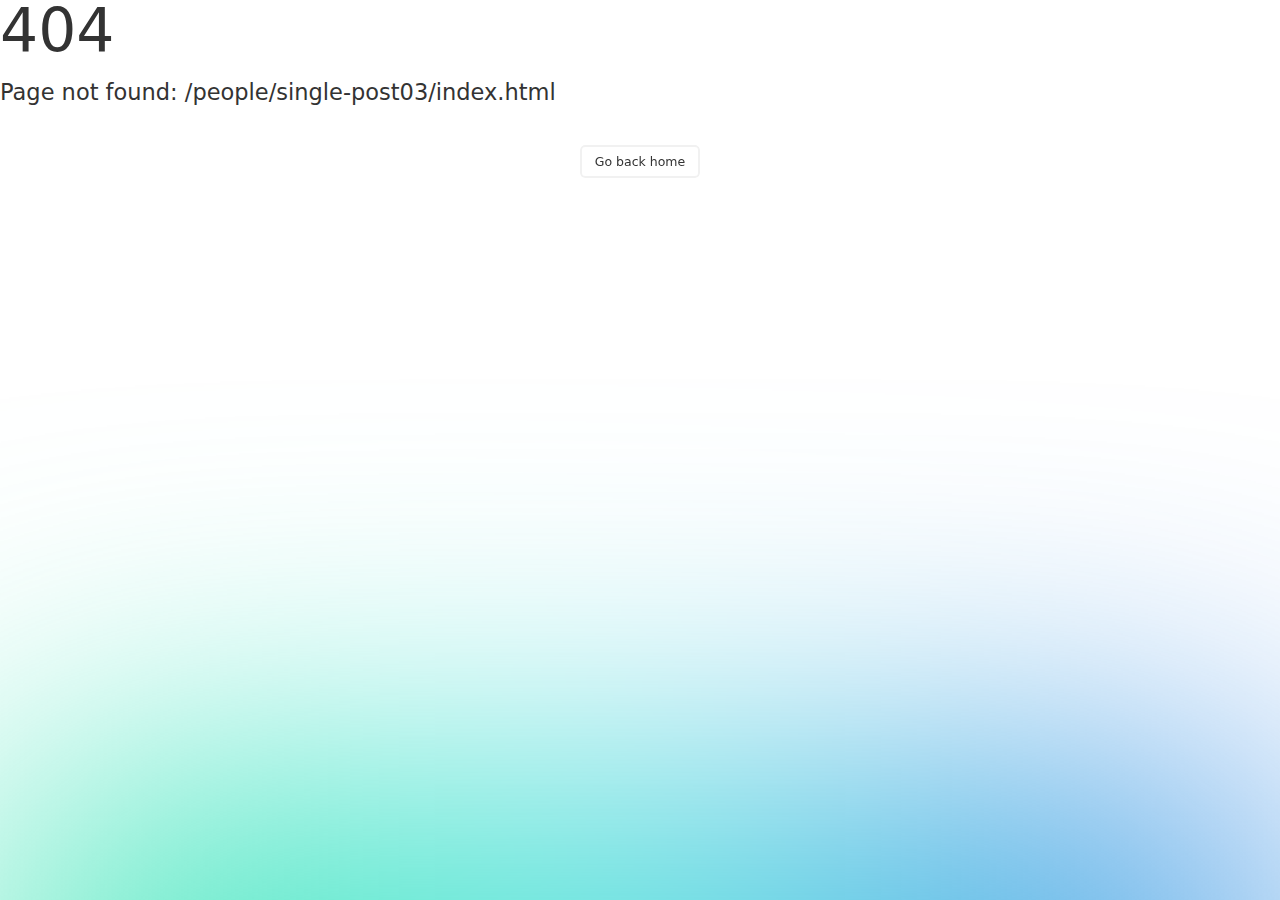
<file: people/single-post03/index.html>
<!DOCTYPE html><html  data-capo=""><head><meta charset="utf-8">
<meta name="viewport" content="width=device-width, initial-scale=1">
<style>@import url("https://fonts.googleapis.com/css2?family=Noto+Sans+JP:wght@300;400;700&display=swap");:root{--mainColor:#01abbb;--subColor:#e7f6f8;--bgColor:#f4f4f4;--textColor:#333;--subbtnColor:#242a32;--whiteColor:#fff}*,:after,:before{box-sizing:inherit}html{box-sizing:border-box;font-family:Noto Sans JP,Hiragino Kaku Gothic ProN,Meiryo,sans-serif;font-size:62.5%}body{background-color:var(--whiteColor);color:var(--textColor);font-size:1.6rem;margin:0;padding:0}h1{font-size:clamp(2.6rem,1.162rem + 4.05vw,4.2rem)}h2{font-size:3.2rem}h1,h2,h3,h4,h5{font-weight:700;margin:0}p{font-size:1.6rem;margin:0}img{height:auto;width:100%}.bg-gray{background-color:var(--bgColor)}a{cursor:pointer;display:block}.content{margin-left:auto;margin-right:auto;padding-left:15px;padding-right:15px;width:100%}.sections,.sections.pt-15{padding:40px 0}@media (min-width:576px){.content{max-width:540px;width:100%}}@media (min-width:768px){.content{max-width:720px}.sections{padding:80px 0}.sections.pt-15{padding-top:15%}.sections.pb-15{padding-bottom:15%}}@media (min-width:992px){.content{max-width:960px}}@media (min-width:1200px){.content{max-width:1140px}}.title_area{margin-bottom:50px}.title_area span{color:var(--mainColor);font-size:1.8rem;font-weight:700;padding-left:3rem;position:relative}.title_area span:before{background-color:#01abbb;content:"";height:10px;left:5%;position:absolute;top:35%;transform:translateY(-35%);-webkit-transform:translateY(-35%);-ms-transform:translateY(-35%);transform:rotate(45deg);transform-origin:center;width:10px}a.btn.black-btn{background-color:var(--subbtnColor);border:1px solid var(--subbtnColor);border-radius:9999px;color:var(--whiteColor);cursor:pointer;display:inline-block;font-size:1.6rem;letter-spacing:.1em;line-height:1.5;padding:1rem 4rem;position:relative;text-align:center;text-decoration:none;transition:all .3s;-webkit-user-select:none;-moz-user-select:none;user-select:none;vertical-align:middle;width:-moz-fit-content;width:fit-content}.column{display:flex;flex-wrap:wrap;margin-left:-15px;margin-right:-15px}[class*=col-]{padding-left:15px;padding-right:15px;position:relative;width:100%}.col-1{flex:0 0 8.333333%;max-width:8.333333%}.col-2{flex:0 0 16.666667%;max-width:16.666667%}.col-3{flex:0 0 25%;max-width:25%}.col-4{flex:0 0 33.333333%;max-width:33.333333%}.col-5{flex:0 0 41.666667%;max-width:41.666667%}.col-6{flex:0 0 50%;max-width:50%}.col-7{flex:0 0 58.333333%;max-width:58.333333%}.col-8{flex:0 0 66.666667%;max-width:66.666667%}.col-9{flex:0 0 75%;max-width:75%}.col-10{flex:0 0 83.333333%;max-width:83.333333%}.col-11{flex:0 0 91.666667%;max-width:91.666667%}.col-12{flex:0 0 100%;max-width:100%}.pt-1{padding-top:1%}.pt-2{padding-top:2%}.pt-3{padding-top:3%}.pt-4{padding-top:4%}.pt-5{padding-top:5%}.pt-6{padding-top:6%}.pt-7{padding-top:7%}.pt-8{padding-top:8%}.pt-9{padding-top:9%}.pt-10{padding-top:10%}.pt-11{padding-top:11%}.pt-12{padding-top:12%}.pt-13{padding-top:13%}.pt-14{padding-top:14%}.pt-15{padding-top:15%}.sp_br{display:none}.pc_br{display:block}@media (max-width:768px){.col-1,.col-10,.col-11,.col-12,.col-2,.col-3,.col-4,.col-5,.col-6,.col-7,.col-8,.col-9{flex:0 0 100%;max-width:100%}.title_area{margin-bottom:25px}}@media (max-width:468px){h2{font-size:2.6rem}.sp_br{display:block}.pc_br{display:none}}.mission-area{font-size:1.8rem;line-height:3.2rem;margin:0 auto;width:65%}.literacy-wrap{padding-top:3rem}.literacy-wrap ul{padding:0}.literacy-wrap ul li{border-bottom:1px solid;display:flex;gap:30px;list-style:none;margin-bottom:3rem;padding-bottom:3rem}.literacy-wrap ul li img{height:18vw;max-height:220px;max-width:320px;min-height:180px;min-width:300px;-o-object-fit:cover;object-fit:cover;width:40%}.literacy-wrap ul li h3{font-size:2.7rem}.literacy-wrap ul li span{color:var(--mainColor);font-size:1.8rem;font-weight:700}.literacy-wrap ul li p{font-size:1.6rem;line-height:1.6;margin-top:1.5rem}.literacy-wrap ul li .text-area{width:70%}@media (max-width:468px){.mission-area{width:100%}.literacy-wrap ul li{flex-direction:column}.literacy-wrap ul li .text-area{width:100%}.literacy-wrap ul li img{height:100%;max-height:inherit;max-width:inherit;min-height:inherit;min-width:inherit;-o-object-fit:cover;object-fit:cover;width:100%}}</style>
<style>header[data-v-71bcbacc]{font-size:1.4rem;position:absolute;top:10px;width:100%}.header_flex[data-v-71bcbacc]{display:flex;justify-content:space-between;max-width:1400px;padding:10px 0}header img[data-v-71bcbacc]{width:180px}header .navigation[data-v-71bcbacc]{display:flex;gap:20px;transition:transform .3s ease-in-out}header ul[data-v-71bcbacc]{margin:0;padding:0}header ul li[data-v-71bcbacc]{font-weight:700;list-style:none;margin-bottom:10px}header ul li.cv-area-mobile[data-v-71bcbacc]{display:none}header .navigation a button[data-v-71bcbacc]{background-color:var(--mainColor);border:1px solid var(--mainColor);border-radius:9999px;color:var(--whiteColor);cursor:pointer;font-weight:700;height:-moz-fit-content;height:fit-content;padding:5px 25px;transition:all .6s}header .navigation a button[data-v-71bcbacc]:hover{background-color:var(--whiteColor);color:var(--mainColor)}header .navigation button a[data-v-71bcbacc],header ul li a[data-v-71bcbacc]{color:var(--textColor);font-weight:400;text-decoration:none}.cv-area[data-v-71bcbacc]{display:flex;flex-flow:column;gap:10px}.cv-area a:last-child button[data-v-71bcbacc]{background-color:var(--whiteColor);border:1px solid var(--mainColor);color:var(--mainColor)}.cv-area a:last-child button[data-v-71bcbacc]:hover{background-color:var(--mainColor);color:var(--whiteColor)}.top-page a[data-v-71bcbacc]{color:var(--whiteColor)}.non-top-page a[data-v-71bcbacc]{color:var(--textColor)}.sp-nav[data-v-71bcbacc]{cursor:pointer;display:none;flex-direction:column;height:21px;justify-content:space-between;width:30px}.sp-nav span[data-v-71bcbacc]{background-color:var(--textColor);display:block;height:3px;transition:all .3s ease}@media (max-width:468px){header img[data-v-71bcbacc]{width:120px}.sp-nav[data-v-71bcbacc]{display:flex;z-index:9999}header .navigation[data-v-71bcbacc]{align-items:center;background-color:#fff;flex-direction:column;justify-content:center;left:0;padding-top:60px;position:fixed;right:0;top:0;transform:translateY(-100%);z-index:999}header .navigation.open[data-v-71bcbacc]{height:100vh;transform:translateY(0)}header .navigation nav[data-v-71bcbacc]{display:block;margin-bottom:20px;padding:0 3rem;text-align:center;width:100%}header ul[data-v-71bcbacc]{flex-direction:column;gap:10px}header ul li.cv-area-mobile[data-v-71bcbacc]{display:grid;gap:3rem;text-align:center}.cv-area[data-v-71bcbacc]{display:none}.sp-nav.open span[data-v-71bcbacc]:first-child{transform:translateY(9px) rotate(45deg)}.sp-nav.open span[data-v-71bcbacc]:nth-child(2){opacity:0}.sp-nav.open span[data-v-71bcbacc]:nth-child(3){transform:translateY(-9px) rotate(-45deg)}header ul li[data-v-71bcbacc]{font-size:1.8rem;margin-bottom:3rem}header .navigation button[data-v-71bcbacc]{font-size:1.6rem;padding:1rem}header .navigation button[data-v-71bcbacc]:last-child{background-color:var(--whiteColor);border:1px solid var(--mainColor);color:var(--mainColor)}.top-page a[data-v-71bcbacc]{color:var(--textColor)}}</style>
<style>.sub-heading.people-single-page[data-v-db216ca2]{align-items:end;height:320px;padding-bottom:50px}.sub-thumbnail.people-single-page[data-v-db216ca2]{display:none}.voice-box[data-v-db216ca2]{border-bottom:1px solid;margin-bottom:2rem;padding-bottom:2rem}.voice-box h3[data-v-db216ca2]{border-bottom:1px solid;color:var(--mainColor);margin-bottom:1.5rem;padding-bottom:1.5rem}.faq-box[data-v-db216ca2]{border:1px solid;border-radius:1rem;margin-bottom:3rem}.faq-title[data-v-db216ca2]{border-bottom:1px solid}.faq-text[data-v-db216ca2],.faq-title[data-v-db216ca2]{align-items:center;display:flex;gap:30px;padding:30px}.faq-text span[data-v-db216ca2],.faq-title span[data-v-db216ca2]{border:1px solid #cdcbc8;border-radius:5px;display:inline-block;font-size:12px;padding:5px 30px}.faq-title p[data-v-db216ca2]{font-size:2rem;font-weight:500}.faq-text p[data-v-db216ca2]{font-size:1.6rem;font-weight:100;line-height:1.6}.faq-text img[data-v-db216ca2]{width:70px}@media (max-width:468px){.faq-title p[data-v-db216ca2]{font-size:1.8rem;font-weight:500}.faq-text[data-v-db216ca2],.faq-title[data-v-db216ca2]{align-items:baseline;display:flex;flex-direction:column;gap:15px;padding:15px}}</style>
<style>.sub-heading[data-v-77fc9c78]{align-items:center;background-color:var(--subColor);display:flex;height:440px}.sub-heading .sub-title h2[data-v-77fc9c78]{font-size:4.2rem}.sub-heading .sub-title span[data-v-77fc9c78]{color:var(--mainColor);font-size:2.4rem;font-weight:700}.sub-thumbnail[data-v-77fc9c78]{margin-top:-90px}.sub-thumbnail img[data-v-77fc9c78],.sub-thumbnail video[data-v-77fc9c78]{border-radius:20px;display:block;height:450px;-o-object-fit:cover;object-fit:cover;width:100%}@media (max-width:768px){.sub-heading[data-v-77fc9c78]{height:350px}.sub-heading .sub-title h2[data-v-77fc9c78]{font-size:3.2rem}.sub-heading .sub-title span[data-v-77fc9c78]{font-size:1.8rem}.sub-thumbnail img[data-v-77fc9c78],.sub-thumbnail video[data-v-77fc9c78]{height:350px}}@media (max-width:468px){.sub-thumbnail img[data-v-77fc9c78],.sub-thumbnail video[data-v-77fc9c78]{height:200px}.sub-heading[data-v-77fc9c78]{height:300px}}.entry-page .sub-heading[data-v-77fc9c78]{background-color:#f0f0f0}.casual-page .sub-thumbnail[data-v-77fc9c78]{border-radius:0}</style>
<style>.breadcrumb[data-v-dd4decce]{background-color:transparent;display:flex;flex-wrap:wrap;list-style:none;margin-bottom:0;padding:10px 0}.breadcrumb-item+.breadcrumb-item[data-v-dd4decce]:before{color:#6c757d;content:"/";padding:0 5px}.breadcrumb-item.active[data-v-dd4decce]{color:#6c757d}.breadcrumb a[data-v-dd4decce]{color:var(--mainColor)}</style>
<style>.people-bg[data-v-ba61f227]{background-image:url(/_nuxt/people-bg.Cj_jE7FO.png);background-repeat:no-repeat;background-size:cover;height:100%;width:100%}.people-wrap ul li[data-v-ba61f227]{background-color:var(--whiteColor);border-radius:40px;display:flex;flex-flow:column;height:270px;list-style:none;opacity:.7;padding:30px 40px;position:relative;width:300px}.people-wrap ul li.career-item[data-v-ba61f227]{padding:0}.people-wrap ul li a[data-v-ba61f227]{display:none}.people-wrap ul li.is-visible.is-active>div[data-v-ba61f227]{color:var(--textColor);text-decoration:none}.people-wrap ul li.is-visible.is-active a[data-v-ba61f227],.people-wrap ul li>div[data-v-ba61f227]{color:var(--textColor);display:flex;flex-flow:column;padding:30px 40px;text-decoration:none}.people-wrap ul li.is-visible.is-active>div[data-v-ba61f227]{display:none}.people-wrap ul li.is-visible.is-active[data-v-ba61f227]{height:340px;opacity:1;width:350px}.people-wrap ul[data-v-ba61f227]{align-items:flex-end;display:flex;gap:35px;justify-content:center;padding:0}.people-wrap ul li[data-v-ba61f227]:before{background-image:url(/_nuxt/voice-mike.D3zucMOQ.png);background-size:contain;content:"";height:60px;position:absolute;right:30px;top:-30px;width:60px}.people-wrap ul li p[data-v-ba61f227]{font-weight:700;line-height:2.6rem;margin-bottom:1rem}.people-wrap ul li span[data-v-ba61f227]{color:#626060;font-size:1rem}.people-wrap ul li img[data-v-ba61f227]{height:70px;margin:3rem auto 0;width:70px}.people-wrap ul li.is-visible.is-active img[data-v-ba61f227]{height:100px;margin:3rem auto 0;width:100px}.career-item[data-v-ba61f227]{position:relative}.career-item .view-more[data-v-ba61f227]{bottom:0;color:var(--mainColor);font-weight:700;left:0;margin-right:3rem;opacity:0;padding:10px;position:absolute;right:0;text-align:right;transform:translateY(100%);transition:transform .3s ease,opacity .3s ease}.career-item.is-active:hover .view-more[data-v-ba61f227]{opacity:1;transform:translateY(-20%)}.people-wrap ul li>div img[data-v-ba61f227],.people-wrap ul li>div span[data-v-ba61f227]{display:flex}@media (max-width:768px){.people-wrap ul li.splide__slide[data-v-ba61f227],.people-wrap ul li.splide__slide.is-active[data-v-ba61f227]{height:340px;width:100%}}</style>
<style>.people-wrap .splide__track{padding-top:3rem}.people-wrap ul{align-items:flex-end}@media (max-width:768px){.people-wrap ul li.splide__slide,.people-wrap ul li.splide__slide.is-active{height:340px;width:100%}.people-wrap .splide-page.is-active{background:#abedf3}}</style>
<style>.link-area{display:flex;gap:40px}.link-box{flex:1}.img-title{border-radius:10px;display:flex;flex-flow:column;gap:0;justify-content:end;min-height:20vw;overflow:hidden;padding:20px;position:relative}.img-title,.img-title:before{background-size:cover;transition:transform .3s ease-in-out}.img-title:before{background-position:50%;content:"";height:100%;left:0;position:absolute;top:0;width:100%;z-index:-1}.img-title.requirements:before{background-image:url(/images/requirements.png)}.img-title.faq:before{background-image:url(/images/AdobeStock_845155743_Preview.jpeg)}.img-title h2{font-size:2.4rem;font-weight:400;z-index:1}.link-area a{color:var(--whiteColor);position:relative;text-decoration:none}.link-area a:before{background-color:hsla(0,0%,100%,.5);border-radius:50%;content:"";height:48px;position:absolute;right:20px;top:20px;transition:all .6s;width:48px}.link-area a:after{background-image:url(/images/link-icon-black.svg);background-repeat:no-repeat;background-size:contain;content:"";height:11px;position:absolute;right:35px;top:39px;width:15px}.img-title:hover:before{transform:scale(1.1)}.link-area a:hover:before{background-color:var(--whiteColor)}@media (max-width:768px){.img-title{height:230px}.link-area{flex-direction:column}}</style>
<style>footer[data-v-f91b97a1]{background-color:#1f1f1f;color:var(--whiteColor);padding:40px 0 35px}footer h2[data-v-f91b97a1]{font-size:clamp(1.8rem,1.261rem + 1.52vw,2.4rem)}footer a[data-v-f91b97a1]{text-decoration:none}footer nav[data-v-f91b97a1]{display:flex;margin-top:30px}footer nav ul[data-v-f91b97a1]{flex:1;margin:0;padding:0}footer nav ul li[data-v-f91b97a1]{list-style:none}footer nav ul li[data-v-f91b97a1]:first-child{margin-bottom:10px}footer nav ul li a[data-v-f91b97a1]{color:var(--whiteColor)}footer nav ul li ul[data-v-f91b97a1]{padding-left:20px}footer nav ul li ul li[data-v-f91b97a1]{font-size:1.4rem;line-height:2.6rem}footer nav ul li ul li[data-v-f91b97a1]:first-child{font-weight:400;margin-bottom:0}footer nav ul li ul li a[data-v-f91b97a1]{color:#949494}footer nav ul li.main-menu[data-v-f91b97a1]{font-weight:700}.footer_bottom_list ul[data-v-f91b97a1]{display:flex;padding:0}.footer_bottom_list ul li[data-v-f91b97a1]{list-style:none;margin:0;padding:10px 20px;position:relative}.footer_bottom_list ul li[data-v-f91b97a1]:first-child{padding:10px 20px 10px 0}.footer_bottom_list ul li[data-v-f91b97a1]:before{border-right:1px solid #949494;bottom:0;content:"";display:block;height:10px;left:0;margin:auto;position:absolute;top:5px;width:0}.footer_bottom_list ul li[data-v-f91b97a1]:first-of-type:before{content:none}.footer_bottom_list ul li a[data-v-f91b97a1]{color:#949494;font-size:1.2rem;text-decoration:underline}@media (max-width:468px){footer nav[data-v-f91b97a1]{flex-wrap:wrap;gap:2rem}footer nav ul[data-v-f91b97a1]{flex:1 0 46%}footer nav ul li ul[data-v-f91b97a1]{padding-left:0}.footer_bottom_list ul[data-v-f91b97a1]{align-items:center;flex-flow:column}.footer_bottom_list ul li[data-v-f91b97a1]:before{content:none}.footer_bottom_list ul li a[data-v-f91b97a1]{font-size:1.4rem}}</style>
<link rel="stylesheet" href="/_nuxt/entry.Bw2HmfXH.css">
<link rel="stylesheet" href="/_nuxt/splide.U4EzRbvU.css">
<link rel="stylesheet" href="/_nuxt/SubContent.C2c8nISR.css">
<link rel="preload" as="fetch" crossorigin="anonymous" href="/people/single-post03/_payload.json?3f242f46-e198-4749-8e4e-da0c95307e35">
<link rel="modulepreload" as="script" crossorigin href="/_nuxt/YPaSl4sB.js">
<link rel="modulepreload" as="script" crossorigin href="/_nuxt/D1b_pjAd.js">
<link rel="modulepreload" as="script" crossorigin href="/_nuxt/CQhMf4FU.js">
<link rel="modulepreload" as="script" crossorigin href="/_nuxt/DlAUqK2U.js">
<link rel="modulepreload" as="script" crossorigin href="/_nuxt/D7NSSEyZ.js">
<link rel="modulepreload" as="script" crossorigin href="/_nuxt/DXmQE6ZU.js">
<link rel="modulepreload" as="script" crossorigin href="/_nuxt/B50mr6ap.js">
<link rel="modulepreload" as="script" crossorigin href="/_nuxt/B3mHvTrp.js">
<link rel="modulepreload" as="script" crossorigin href="/_nuxt/DBpCR1_C.js">
<link rel="prefetch" as="script" crossorigin href="/_nuxt/DTjLDZrF.js">
<link rel="prefetch" as="script" crossorigin href="/_nuxt/DELjRPny.js">
<link rel="prefetch" as="script" crossorigin href="/_nuxt/CI1XFI_q.js">
<link rel="prefetch" as="image" type="image/png" href="/_nuxt/people-icon01.Cj8Yex55.png">
<link rel="prefetch" as="image" type="image/png" href="/_nuxt/people-bg.Cj_jE7FO.png">
<link rel="prefetch" as="image" type="image/png" href="/_nuxt/voice-mike.D3zucMOQ.png">
<link rel="prefetch" as="image" type="image/png" href="/_nuxt/people-icon02.8_2AJIHa.png">
<script type="module" src="/_nuxt/YPaSl4sB.js" crossorigin></script></head><body><div id="__nuxt"><div data-v-f9da7bcc><header class="non-top-page" data-v-f9da7bcc data-v-71bcbacc><div class="content" data-v-71bcbacc><div class="header_flex" data-v-71bcbacc><div class="logo" data-v-71bcbacc><a href="/" class="" data-v-71bcbacc><img src="https://alphardic.com/wp/wp-content/themes/alphardic/images/alpha_logo.png" alt="アルファ・ファイナンシャルプランナーズ" data-v-71bcbacc></a></div><div class="navigation" data-v-71bcbacc><nav data-v-71bcbacc><ul data-v-71bcbacc><li data-v-71bcbacc><a href="/about" class="" data-v-71bcbacc>会社を知る</a></li><li data-v-71bcbacc><a href="/works" class="" data-v-71bcbacc>私たちの働き方</a></li><li data-v-71bcbacc><a href="/merit" class="" data-v-71bcbacc>働くメリット</a></li><li data-v-71bcbacc><a href="/career" class="" data-v-71bcbacc>募集要項・選考フロー</a></li><li class="cv-area-mobile" data-v-71bcbacc><a href="/entry/" class="" data-v-71bcbacc><button data-v-71bcbacc>エントリー</button></a><a href="/casual/" class="" data-v-71bcbacc><button data-v-71bcbacc>カジュアル面談</button></a></li></ul></nav><div id="animatedBox" class="cv-area" data-v-71bcbacc><a href="/entry/" class="" data-v-71bcbacc><button data-v-71bcbacc>エントリー</button></a><a href="/casual/" class="" data-v-71bcbacc><button data-v-71bcbacc>カジュアル面談</button></a></div></div><div class="sp-nav" data-v-71bcbacc><span data-v-71bcbacc></span><span data-v-71bcbacc></span><span data-v-71bcbacc></span></div></div></div></header><div data-v-db216ca2><div data-v-db216ca2 data-v-77fc9c78><div class="sub-heading people-page" data-v-77fc9c78><div class="content" data-v-77fc9c78><div class="sub-title" data-v-77fc9c78><h2 data-v-77fc9c78>人を知る</h2><span data-v-77fc9c78>MEMBER</span></div><nav aria-label="breadcrumb" data-v-77fc9c78 data-v-dd4decce><ol class="breadcrumb" data-v-dd4decce><li class="breadcrumb-item" data-v-dd4decce><a href="/" class="" data-v-dd4decce>Home</a></li><li class="breadcrumb-item active" aria-current="page" data-v-dd4decce>人を知る</li></ol></nav></div></div><div class="content" data-v-77fc9c78><!----></div></div><section class="sections" id="value" data-v-db216ca2><div class="content" data-v-db216ca2><div class="title_area" data-v-db216ca2><h2 data-v-db216ca2>誠実な対応を心がけることを常に意識</h2></div><div class="voice-wrap" data-v-db216ca2><div class="faq-box" data-v-db216ca2><div class="faq-title" data-v-db216ca2><span data-v-db216ca2>1</span><p data-v-db216ca2>現在担当している仕事について教えてください。</p></div><div class="faq-text" data-v-db216ca2><img src="/images/people-icon01.png" alt="田中" data-v-db216ca2><p data-v-db216ca2>不動産の営業を行っています。</p></div></div><div class="faq-box" data-v-db216ca2><div class="faq-title" data-v-db216ca2><span data-v-db216ca2>2</span><p data-v-db216ca2>仕事のやりがいや醍醐味、面白さは？</p></div><div class="faq-text" data-v-db216ca2><img src="/images/people-icon01.png" alt="田中" data-v-db216ca2><p data-v-db216ca2>契約していただけた際の達成感はこの仕事の醍醐味だと考えています。<br data-v-db216ca2>またお客様に感謝された時はとても嬉しく、この仕事の面白さを感じます。</p></div></div><div class="faq-box" data-v-db216ca2><div class="faq-title" data-v-db216ca2><span data-v-db216ca2>3</span><p data-v-db216ca2>仕事をする上で大切にしている事を教えてください。</p></div><div class="faq-text" data-v-db216ca2><img src="/images/people-icon01.png" alt="田中" data-v-db216ca2><p data-v-db216ca2>誠実な対応を心がけることを常に意識しています。</p></div></div><div class="faq-box" data-v-db216ca2><div class="faq-title" data-v-db216ca2><span data-v-db216ca2>4</span><p data-v-db216ca2>今後の目標があれば教えてください。</p></div><div class="faq-text" data-v-db216ca2><img src="/images/people-icon01.png" alt="田中" data-v-db216ca2><p data-v-db216ca2>自分の仕事をやるのではなく、他の方に指導できるレベル、ポジションになることが今の目標です。</p></div></div><div class="faq-box" data-v-db216ca2><div class="faq-title" data-v-db216ca2><span data-v-db216ca2>5</span><p data-v-db216ca2>求職者へのメッセージやアドバイスをお願いします。</p></div><div class="faq-text" data-v-db216ca2><img src="/images/people-icon01.png" alt="田中" data-v-db216ca2><p data-v-db216ca2>素直に努力ができれば大丈夫です。一緒に頑張りましょう。</p></div></div></div></div></section></div><section class="sections people-bg people-page" data-v-f9da7bcc data-v-ba61f227><div class="content" data-v-ba61f227><div class="title_area" data-v-ba61f227><h2 data-v-ba61f227>人を知る</h2><span data-v-ba61f227>MEMBER</span></div></div><div class="mobile people-wrap" data-v-ba61f227><div class="splide" data-v-ba61f227><div class="splide__track"><ul class="splide__list"><!--[--><!--[--><li class="splide__slide career-item" data-v-ba61f227><!--[--><a href="/people/single-post01" class="" data-v-ba61f227><p data-v-ba61f227>海外投資不動産の案件など仲介としての幅を広げたい</p><span data-v-ba61f227>不動産営業</span><img src="/_nuxt/people-icon02.8_2AJIHa.png" alt="田中" data-v-ba61f227><div class="view-more" data-v-ba61f227>View More</div></a><div data-v-ba61f227><p data-v-ba61f227>海外投資不動産の案件など仲介としての幅を広げたい</p><span data-v-ba61f227>不動産営業</span><img src="/_nuxt/people-icon02.8_2AJIHa.png" alt="田中" data-v-ba61f227><div class="view-more" data-v-ba61f227>View More</div></div><!--]--></li><li class="splide__slide career-item" data-v-ba61f227><!--[--><a href="/people/single-post02" class="" data-v-ba61f227><p data-v-ba61f227>業務に伴う今まで知らなかった知識を習得できることはとても面白い</p><span data-v-ba61f227>不動産営業</span><img src="/_nuxt/people-icon01.Cj8Yex55.png" alt="田中" data-v-ba61f227><div class="view-more" data-v-ba61f227>View More</div></a><div data-v-ba61f227><p data-v-ba61f227>業務に伴う今まで知らなかった知識を習得できることはとても面白い</p><span data-v-ba61f227>不動産営業</span><img src="/_nuxt/people-icon01.Cj8Yex55.png" alt="田中" data-v-ba61f227><div class="view-more" data-v-ba61f227>View More</div></div><!--]--></li><li class="splide__slide career-item" data-v-ba61f227><!--[--><a aria-current="page" href="/people/single-post03" class="router-link-active router-link-exact-active" data-v-ba61f227><p data-v-ba61f227>誠実な対応を心がけることを常に意識</p><span data-v-ba61f227>不動産営業</span><img src="/_nuxt/people-icon01.Cj8Yex55.png" alt="田中" data-v-ba61f227><div class="view-more" data-v-ba61f227>View More</div></a><div data-v-ba61f227><p data-v-ba61f227>誠実な対応を心がけることを常に意識</p><span data-v-ba61f227>不動産営業</span><img src="/_nuxt/people-icon01.Cj8Yex55.png" alt="田中" data-v-ba61f227><div class="view-more" data-v-ba61f227>View More</div></div><!--]--></li><!--]--><!--]--></ul></div></div></div></section><section class="sections link people" data-v-f9da7bcc><div class="content"><div class="link-area"><div class="link-box"><a href="/career" class=""><div class="img-title requirements"><h2>募集要項・選考フロー</h2><span>REQUIREMENTS</span></div></a></div><div class="link-box"><a href="/casual" class=""><div class="img-title faq"><h2>カジュアル面談</h2><span>CASUAL</span></div></a></div></div></div></section><footer data-v-f9da7bcc data-v-f91b97a1><div class="content" data-v-f91b97a1><h2 data-v-f91b97a1>アルファ・ファイナンシャルプランナーズ <br class="sp_br" data-v-f91b97a1>キャリア採用</h2><nav data-v-f91b97a1><ul data-v-f91b97a1><li class="main-menu" data-v-f91b97a1><a href="/about" class="" data-v-f91b97a1>会社を知る</a></li><li data-v-f91b97a1><ul data-v-f91b97a1><li data-v-f91b97a1><a href="/about#value" class="" data-v-f91b97a1>#私たちの価値観</a></li><li data-v-f91b97a1><a href="/about#financial-literacy" class="" data-v-f91b97a1>#金融リテラシーの向上と業界変革</a></li><li data-v-f91b97a1><a href="/about#diversification" class="" data-v-f91b97a1>#多角化と持続的成長</a></li><li data-v-f91b97a1><a href="/about#stability" class="" data-v-f91b97a1>#企業の安定性と将来性</a></li><li data-v-f91b97a1><a href="/about#top-message" class="" data-v-f91b97a1>#トップメッセージ</a></li></ul></li></ul><ul data-v-f91b97a1><li class="main-menu" data-v-f91b97a1><a href="/merit" class="" data-v-f91b97a1>働くメリット</a></li><li data-v-f91b97a1><ul data-v-f91b97a1><li data-v-f91b97a1><a href="/merit#benefits" class="" data-v-f91b97a1>#魅力的な給与と福利厚生</a></li><li data-v-f91b97a1><a href="/merit#hybrid-work" class="" data-v-f91b97a1>#ハイブリッドワークの推進</a></li><li data-v-f91b97a1><a href="/merit#leadership" class="" data-v-f91b97a1>#透明性の高いリーダーシップ</a></li></ul></li></ul><ul data-v-f91b97a1><li class="main-menu" data-v-f91b97a1><a href="/works" class="" data-v-f91b97a1>私たちの働き方</a></li><li data-v-f91b97a1><ul data-v-f91b97a1><li data-v-f91b97a1><a href="/works#work-life-balance" class="" data-v-f91b97a1>#ワークライフバランスの実現</a></li><li data-v-f91b97a1><a href="/works#career-growth" class="" data-v-f91b97a1>#キャリア成長と学習機会</a></li></ul></li></ul><ul data-v-f91b97a1><li class="main-menu" data-v-f91b97a1><a href="/faq" class="" data-v-f91b97a1>よくある質問</a></li><li class="main-menu" data-v-f91b97a1><a href="/career" class="" data-v-f91b97a1>募集要項・選考フロー</a></li></ul></nav><div class="footer_bottom_list" data-v-f91b97a1><ul data-v-f91b97a1><li data-v-f91b97a1><a href="https://alphardic.com/privacypolicy/" target="_blank" data-v-f91b97a1>プライバシーポリシー</a></li><li data-v-f91b97a1><a href="https://alphardic.com/privacypolicy/security/" target="_blank" data-v-f91b97a1>情報セキュリティ基本方針</a></li><li data-v-f91b97a1><a href="https://alphardic.com/" target="_blank" data-v-f91b97a1>コーポレートサイト</a></li></ul></div></div></footer></div></div><div id="teleports"></div><script type="application/json" data-nuxt-data="nuxt-app" data-ssr="true" id="__NUXT_DATA__" data-src="/people/single-post03/_payload.json?3f242f46-e198-4749-8e4e-da0c95307e35">[{"state":1,"once":3,"_errors":4,"serverRendered":6,"path":7,"prerenderedAt":8},["Reactive",2],{},["Set"],["ShallowReactive",5],{},true,"/people/single-post03",1728285230245]</script>
<script>window.__NUXT__={};window.__NUXT__.config={public:{},app:{baseURL:"/",buildId:"3f242f46-e198-4749-8e4e-da0c95307e35",buildAssetsDir:"/_nuxt/",cdnURL:""}}</script></body></html>
</file>
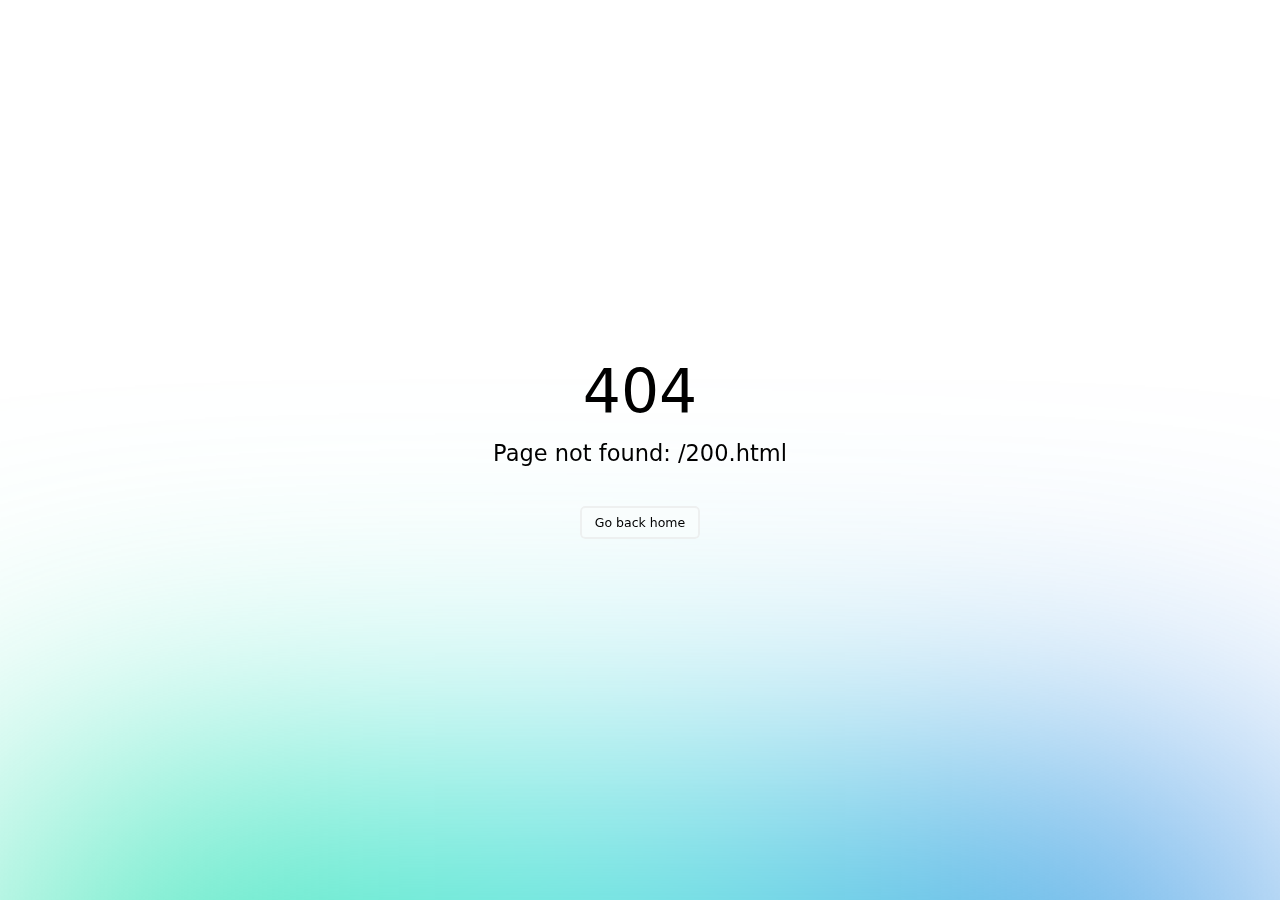
<file: 200.html>
<!DOCTYPE html><html  data-capo=""><head><meta charset="utf-8">
<meta name="viewport" content="width=device-width, initial-scale=1">
<style>@import url("https://fonts.googleapis.com/css2?family=Noto+Sans+JP:wght@300;400;700&display=swap");:root{--mainColor:#01abbb;--subColor:#e7f6f8;--bgColor:#f4f4f4;--textColor:#333;--subbtnColor:#242a32;--whiteColor:#fff}*,:after,:before{box-sizing:inherit}html{box-sizing:border-box;font-family:Noto Sans JP,Hiragino Kaku Gothic ProN,Meiryo,sans-serif;font-size:62.5%}body{background-color:var(--whiteColor);color:var(--textColor);font-size:1.6rem;margin:0;padding:0}h1{font-size:clamp(2.6rem,1.162rem + 4.05vw,4.2rem)}h2{font-size:3.2rem}h1,h2,h3,h4,h5{font-weight:700;margin:0}p{font-size:1.6rem;margin:0}img{height:auto;width:100%}.bg-gray{background-color:var(--bgColor)}a{cursor:pointer;display:block}.content{margin-left:auto;margin-right:auto;padding-left:15px;padding-right:15px;width:100%}.sections,.sections.pt-15{padding:40px 0}@media (min-width:576px){.content{max-width:540px;width:100%}}@media (min-width:768px){.content{max-width:720px}.sections{padding:80px 0}.sections.pt-15{padding-top:15%}.sections.pb-15{padding-bottom:15%}}@media (min-width:992px){.content{max-width:960px}}@media (min-width:1200px){.content{max-width:1140px}}.title_area{margin-bottom:50px}.title_area span{color:var(--mainColor);font-size:1.8rem;font-weight:700;padding-left:3rem;position:relative}.title_area span:before{background-color:#01abbb;content:"";height:10px;left:5%;position:absolute;top:35%;transform:translateY(-35%);-webkit-transform:translateY(-35%);-ms-transform:translateY(-35%);transform:rotate(45deg);transform-origin:center;width:10px}a.btn.black-btn{background-color:var(--subbtnColor);border:1px solid var(--subbtnColor);border-radius:9999px;color:var(--whiteColor);cursor:pointer;display:inline-block;font-size:1.6rem;letter-spacing:.1em;line-height:1.5;padding:1rem 4rem;position:relative;text-align:center;text-decoration:none;transition:all .3s;-webkit-user-select:none;-moz-user-select:none;user-select:none;vertical-align:middle;width:-moz-fit-content;width:fit-content}.column{display:flex;flex-wrap:wrap;margin-left:-15px;margin-right:-15px}[class*=col-]{padding-left:15px;padding-right:15px;position:relative;width:100%}.col-1{flex:0 0 8.333333%;max-width:8.333333%}.col-2{flex:0 0 16.666667%;max-width:16.666667%}.col-3{flex:0 0 25%;max-width:25%}.col-4{flex:0 0 33.333333%;max-width:33.333333%}.col-5{flex:0 0 41.666667%;max-width:41.666667%}.col-6{flex:0 0 50%;max-width:50%}.col-7{flex:0 0 58.333333%;max-width:58.333333%}.col-8{flex:0 0 66.666667%;max-width:66.666667%}.col-9{flex:0 0 75%;max-width:75%}.col-10{flex:0 0 83.333333%;max-width:83.333333%}.col-11{flex:0 0 91.666667%;max-width:91.666667%}.col-12{flex:0 0 100%;max-width:100%}.pt-1{padding-top:1%}.pt-2{padding-top:2%}.pt-3{padding-top:3%}.pt-4{padding-top:4%}.pt-5{padding-top:5%}.pt-6{padding-top:6%}.pt-7{padding-top:7%}.pt-8{padding-top:8%}.pt-9{padding-top:9%}.pt-10{padding-top:10%}.pt-11{padding-top:11%}.pt-12{padding-top:12%}.pt-13{padding-top:13%}.pt-14{padding-top:14%}.pt-15{padding-top:15%}.sp_br{display:none}.pc_br{display:block}@media (max-width:768px){.col-1,.col-10,.col-11,.col-12,.col-2,.col-3,.col-4,.col-5,.col-6,.col-7,.col-8,.col-9{flex:0 0 100%;max-width:100%}.title_area{margin-bottom:25px}}@media (max-width:468px){h2{font-size:2.6rem}.sp_br{display:block}.pc_br{display:none}}.mission-area{font-size:1.8rem;line-height:3.2rem;margin:0 auto;width:65%}.literacy-wrap{padding-top:3rem}.literacy-wrap ul{padding:0}.literacy-wrap ul li{border-bottom:1px solid;display:flex;gap:30px;list-style:none;margin-bottom:3rem;padding-bottom:3rem}.literacy-wrap ul li img{height:18vw;max-height:220px;max-width:320px;min-height:180px;min-width:300px;-o-object-fit:cover;object-fit:cover;width:40%}.literacy-wrap ul li h3{font-size:2.7rem}.literacy-wrap ul li span{color:var(--mainColor);font-size:1.8rem;font-weight:700}.literacy-wrap ul li p{font-size:1.6rem;line-height:1.6;margin-top:1.5rem}.literacy-wrap ul li .text-area{width:70%}@media (max-width:468px){.mission-area{width:100%}.literacy-wrap ul li{flex-direction:column}.literacy-wrap ul li .text-area{width:100%}.literacy-wrap ul li img{height:100%;max-height:inherit;max-width:inherit;min-height:inherit;min-width:inherit;-o-object-fit:cover;object-fit:cover;width:100%}}</style>
<link rel="stylesheet" href="/_nuxt/entry.Bw2HmfXH.css">
<link rel="modulepreload" as="script" crossorigin href="/_nuxt/YPaSl4sB.js">
<link rel="prefetch" as="style" crossorigin href="/_nuxt/splide.U4EzRbvU.css">
<link rel="prefetch" as="script" crossorigin href="/_nuxt/D1b_pjAd.js">
<link rel="prefetch" as="script" crossorigin href="/_nuxt/CQhMf4FU.js">
<link rel="prefetch" as="script" crossorigin href="/_nuxt/DlAUqK2U.js">
<link rel="prefetch" as="script" crossorigin href="/_nuxt/D7NSSEyZ.js">
<link rel="prefetch" as="script" crossorigin href="/_nuxt/DXmQE6ZU.js">
<link rel="prefetch" as="script" crossorigin href="/_nuxt/DTjLDZrF.js">
<link rel="prefetch" as="script" crossorigin href="/_nuxt/DELjRPny.js">
<link rel="prefetch" as="script" crossorigin href="/_nuxt/CI1XFI_q.js">
<script type="module" src="/_nuxt/YPaSl4sB.js" crossorigin></script></head><body><div id="__nuxt"></div><div id="teleports"></div><script type="application/json" data-nuxt-data="nuxt-app" data-ssr="false" id="__NUXT_DATA__">[{"prerenderedAt":1,"serverRendered":2},1728285230105,false]</script>
<script>window.__NUXT__={};window.__NUXT__.config={public:{},app:{baseURL:"/",buildId:"3f242f46-e198-4749-8e4e-da0c95307e35",buildAssetsDir:"/_nuxt/",cdnURL:""}}</script></body></html>
</file>
<file: _nuxt/entry.Bw2HmfXH.css>
@import"https://fonts.googleapis.com/css2?family=Noto+Sans+JP:wght@300;400;700&display=swap";:root{--mainColor:#01abbb;--subColor:#e7f6f8;--bgColor:#f4f4f4;--textColor:#333;--subbtnColor:#242a32;--whiteColor:#fff}*,:after,:before{box-sizing:inherit}html{box-sizing:border-box;font-family:Noto Sans JP,Hiragino Kaku Gothic ProN,Meiryo,sans-serif;font-size:62.5%}body{background-color:var(--whiteColor);color:var(--textColor);font-size:1.6rem;margin:0;padding:0}h1{font-size:clamp(2.6rem,1.162rem + 4.05vw,4.2rem)}h2{font-size:3.2rem}h1,h2,h3,h4,h5{font-weight:700;margin:0}p{font-size:1.6rem;margin:0}img{height:auto;width:100%}.bg-gray{background-color:var(--bgColor)}a{cursor:pointer;display:block}.content{margin-left:auto;margin-right:auto;padding-left:15px;padding-right:15px;width:100%}.sections,.sections.pt-15{padding:40px 0}@media (min-width:576px){.content{max-width:540px;width:100%}}@media (min-width:768px){.content{max-width:720px}.sections{padding:80px 0}.sections.pt-15{padding-top:15%}.sections.pb-15{padding-bottom:15%}}@media (min-width:992px){.content{max-width:960px}}@media (min-width:1200px){.content{max-width:1140px}}.title_area{margin-bottom:50px}.title_area span{color:var(--mainColor);font-size:1.8rem;font-weight:700;padding-left:3rem;position:relative}.title_area span:before{background-color:#01abbb;content:"";height:10px;left:5%;position:absolute;top:35%;transform:translateY(-35%);-webkit-transform:translateY(-35%);-ms-transform:translateY(-35%);transform:rotate(45deg);transform-origin:center;width:10px}a.btn.black-btn{background-color:var(--subbtnColor);border:1px solid var(--subbtnColor);border-radius:9999px;color:var(--whiteColor);cursor:pointer;display:inline-block;font-size:1.6rem;letter-spacing:.1em;line-height:1.5;padding:1rem 4rem;position:relative;text-align:center;text-decoration:none;transition:all .3s;-webkit-user-select:none;-moz-user-select:none;user-select:none;vertical-align:middle;width:-moz-fit-content;width:fit-content}.column{display:flex;flex-wrap:wrap;margin-left:-15px;margin-right:-15px}[class*=col-]{padding-left:15px;padding-right:15px;position:relative;width:100%}.col-1{flex:0 0 8.333333%;max-width:8.333333%}.col-2{flex:0 0 16.666667%;max-width:16.666667%}.col-3{flex:0 0 25%;max-width:25%}.col-4{flex:0 0 33.333333%;max-width:33.333333%}.col-5{flex:0 0 41.666667%;max-width:41.666667%}.col-6{flex:0 0 50%;max-width:50%}.col-7{flex:0 0 58.333333%;max-width:58.333333%}.col-8{flex:0 0 66.666667%;max-width:66.666667%}.col-9{flex:0 0 75%;max-width:75%}.col-10{flex:0 0 83.333333%;max-width:83.333333%}.col-11{flex:0 0 91.666667%;max-width:91.666667%}.col-12{flex:0 0 100%;max-width:100%}.pt-1{padding-top:1%}.pt-2{padding-top:2%}.pt-3{padding-top:3%}.pt-4{padding-top:4%}.pt-5{padding-top:5%}.pt-6{padding-top:6%}.pt-7{padding-top:7%}.pt-8{padding-top:8%}.pt-9{padding-top:9%}.pt-10{padding-top:10%}.pt-11{padding-top:11%}.pt-12{padding-top:12%}.pt-13{padding-top:13%}.pt-14{padding-top:14%}.pt-15{padding-top:15%}.sp_br{display:none}.pc_br{display:block}@media (max-width:768px){.col-1,.col-10,.col-11,.col-12,.col-2,.col-3,.col-4,.col-5,.col-6,.col-7,.col-8,.col-9{flex:0 0 100%;max-width:100%}.title_area{margin-bottom:25px}}@media (max-width:468px){h2{font-size:2.6rem}.sp_br{display:block}.pc_br{display:none}}.mission-area{font-size:1.8rem;line-height:3.2rem;margin:0 auto;width:65%}.literacy-wrap{padding-top:3rem}.literacy-wrap ul{padding:0}.literacy-wrap ul li{border-bottom:1px solid;display:flex;gap:30px;list-style:none;margin-bottom:3rem;padding-bottom:3rem}.literacy-wrap ul li img{height:18vw;max-height:220px;max-width:320px;min-height:180px;min-width:300px;-o-object-fit:cover;object-fit:cover;width:40%}.literacy-wrap ul li h3{font-size:2.7rem}.literacy-wrap ul li span{color:var(--mainColor);font-size:1.8rem;font-weight:700}.literacy-wrap ul li p{font-size:1.6rem;line-height:1.6;margin-top:1.5rem}.literacy-wrap ul li .text-area{width:70%}@media (max-width:468px){.mission-area{width:100%}.literacy-wrap ul li{flex-direction:column}.literacy-wrap ul li .text-area{width:100%}.literacy-wrap ul li img{height:100%;max-height:inherit;max-width:inherit;min-height:inherit;min-width:inherit;-o-object-fit:cover;object-fit:cover;width:100%}}
</file>
<file: _nuxt/SubContent.C2c8nISR.css>
.breadcrumb[data-v-dd4decce]{background-color:transparent;display:flex;flex-wrap:wrap;list-style:none;margin-bottom:0;padding:10px 0}.breadcrumb-item+.breadcrumb-item[data-v-dd4decce]:before{color:#6c757d;content:"/";padding:0 5px}.breadcrumb-item.active[data-v-dd4decce]{color:#6c757d}.breadcrumb a[data-v-dd4decce]{color:var(--mainColor)}.sub-heading[data-v-77fc9c78]{align-items:center;background-color:var(--subColor);display:flex;height:440px}.sub-heading .sub-title h2[data-v-77fc9c78]{font-size:4.2rem}.sub-heading .sub-title span[data-v-77fc9c78]{color:var(--mainColor);font-size:2.4rem;font-weight:700}.sub-thumbnail[data-v-77fc9c78]{margin-top:-90px}.sub-thumbnail img[data-v-77fc9c78],.sub-thumbnail video[data-v-77fc9c78]{border-radius:20px;display:block;height:450px;-o-object-fit:cover;object-fit:cover;width:100%}@media (max-width:768px){.sub-heading[data-v-77fc9c78]{height:350px}.sub-heading .sub-title h2[data-v-77fc9c78]{font-size:3.2rem}.sub-heading .sub-title span[data-v-77fc9c78]{font-size:1.8rem}.sub-thumbnail img[data-v-77fc9c78],.sub-thumbnail video[data-v-77fc9c78]{height:350px}}@media (max-width:468px){.sub-thumbnail img[data-v-77fc9c78],.sub-thumbnail video[data-v-77fc9c78]{height:200px}.sub-heading[data-v-77fc9c78]{height:300px}}.entry-page .sub-heading[data-v-77fc9c78]{background-color:#f0f0f0}.casual-page .sub-thumbnail[data-v-77fc9c78]{border-radius:0}
</file>
